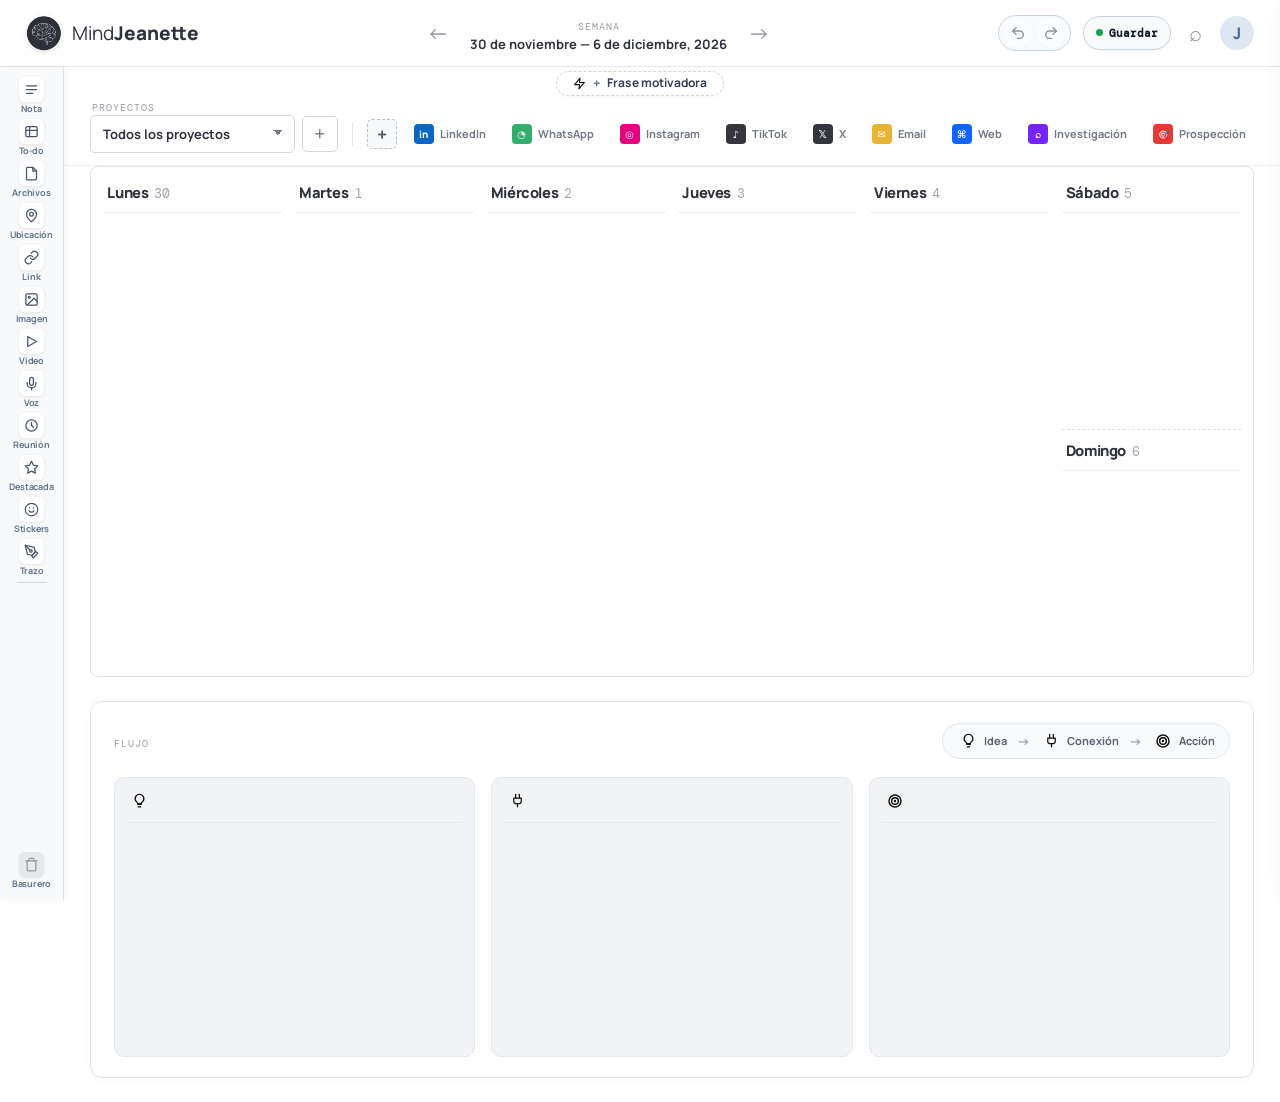
<file: index.html>
<!doctype html>
<html lang="es">
<head>
  <meta charset="UTF-8" />
  <meta name="viewport" content="width=device-width, initial-scale=1.0, maximum-scale=5.0" />
  <meta name="theme-color" content="#fbf8f1" />
  <title>MindJeanette · Agenda operativa</title>
  <link rel="icon" type="image/png" sizes="64x64" href="favicon-64.png?v=2" />
  <link rel="icon" type="image/png" sizes="32x32" href="favicon-32.png?v=2" />
  <link rel="apple-touch-icon" href="brand-icon.png?v=2" />
  <meta name="application-name" content="MindJeanette" />
  <meta name="apple-mobile-web-app-title" content="MindJeanette" />
  <meta name="apple-mobile-web-app-capable" content="yes" />
  <meta name="apple-mobile-web-app-status-bar-style" content="default" />
  <meta name="mindfer-domain" content="mindjeanette.app" />
  <link rel="preconnect" href="https://fonts.googleapis.com">
  <link rel="preconnect" href="https://fonts.gstatic.com" crossorigin>
  <link href="https://fonts.googleapis.com/css2?family=Bebas+Neue&family=Oswald:wght@700&family=DM+Mono:wght@400;500&family=Manrope:wght@400;500;600;700;800&family=Montserrat:wght@600;700;800;900&display=swap" rel="stylesheet">
  <link rel="stylesheet" href="styles.css?v=8.7" />
  <style>
    .linkedin, .color-linkedin { background: #0A66C2; color: #fff; }
    .completed h3 { text-decoration: none !important; }
    /* Contraste consistente dentro de las tarjetas. */
    .color-linkedin, .color-web, .color-research, .color-tiktok { color: #fff; }
    .color-linkedin p, .color-web p, .color-research p, .color-tiktok p { color: rgba(255,255,255,.9); }
    .color-linkedin .tag, .color-linkedin .status, .color-web .tag, .color-web .status, .color-research .tag, .color-research .status, .color-tiktok .tag, .color-tiktok .status { color: #111; background: #fff; }
    .color-whatsapp, .color-email, .color-instagram, .color-sales, .color-neutral { color: #111; }
    .color-whatsapp p, .color-email p, .color-instagram p, .color-sales p, .color-neutral p { color: rgba(17,17,17,.82); }
    .color-whatsapp .tag, .color-email .tag, .color-instagram .tag, .color-sales .tag, .color-neutral .tag, .color-whatsapp .status, .color-email .status, .color-instagram .status, .color-sales .status, .color-neutral .status { color: #111; background: rgba(255,255,255,.82); }
    /* Ocultar badge superior derecho, status y tema en las tarjetas comprimidas */
    .card-amount, .card-footer .tag, .card-footer .status { display: none !important; }
    .card-footer { display: none !important; }
    /* Reuniones: sin casilla de verificación */
    .type-meeting .check { display: none !important; }
    .card-inline-link:hover { opacity: 1 !important; }
    .card-stage-pill { position: absolute; top: 6px; right: 7px; font-size: 11px; line-height: 1; display: inline-flex; align-items: center; z-index: 2; }

    /* Tarjetas elegantes: bordes redondeados, texto centrado y sin espacio sobrante abajo */
    .task-card:not(.link-bookmark-card):not(.image-only) {
      border-radius: 10px !important;
      overflow: hidden !important;
    }
    .task-card:not(.link-bookmark-card):not(.type-todo-table):not(.type-contact):not(.type-video) .card-copy {
      padding: 12px 14px !important;
      display: flex !important;
      flex-direction: column !important;
      align-items: center !important;
      justify-content: center !important;
      text-align: center !important;
      position: relative !important;
    }
    .task-card:not(.link-bookmark-card):not(.type-todo-table):not(.type-contact):not(.type-video) .task-top {
      display: flex !important;
      justify-content: center !important;
      align-items: center !important;
      width: 100% !important;
      text-align: center !important;
    }
    .task-card:not(.link-bookmark-card):not(.type-todo-table):not(.type-contact):not(.type-video) h3 {
      margin: 0 !important;
      font-size: 13px !important;
      line-height: 1.25 !important;
      font-weight: 800 !important;
      text-align: center !important;
      width: 100% !important;
    }
    .task-card:not(.link-bookmark-card):not(.type-todo-table):not(.type-contact):not(.type-video) p {
      font-size: 11px !important;
      line-height: 1.35 !important;
      margin: 4px 0 0 !important;
      text-align: center !important;
      width: 100% !important;
      display: -webkit-box !important;
      -webkit-line-clamp: 2 !important;
      -webkit-box-orient: vertical !important;
      overflow: hidden !important;
      text-overflow: ellipsis !important;
    }

    /* Panel de Detalle Limpio y Rediseñado */
    .detail-header-identity {
      display: flex;
      align-items: center;
      gap: 14px;
      margin-bottom: 14px;
    }
    .detail-avatar {
      width: 58px;
      height: 58px;
      border-radius: 50%;
      object-fit: cover;
      border: 2px solid #e2e8f0;
      box-shadow: 0 2px 6px rgba(0,0,0,0.08);
      flex-shrink: 0;
    }
    .detail-identity-text {
      flex: 1;
      min-width: 0;
    }
    .detail-identity-top {
      display: flex;
      align-items: center;
      justify-content: space-between;
      gap: 10px;
    }
    .detail-title {
      margin: 0;
      font-size: 18px;
      font-weight: 800;
      color: #0f172a;
      letter-spacing: -0.4px;
      line-height: 1.25;
      word-break: break-word;
      flex: 1;
      min-width: 0;
    }
    .detail-header-actions {
      display: inline-flex;
      align-items: center;
      gap: 6px;
      flex-shrink: 0;
    }
    .detail-header-stage-group {
      display: inline-flex;
      align-items: center;
      gap: 4px;
      background: #f1f5f9;
      padding: 3px 5px;
      border-radius: 8px;
    }
    .detail-stage-btn-mini {
      width: 26px;
      height: 26px;
      border-radius: 6px;
      border: 1px solid transparent;
      background: transparent;
      display: grid;
      place-items: center;
      cursor: pointer;
      color: #64748b;
      transition: all .15s ease;
      padding: 0;
    }
    .detail-stage-btn-mini svg {
      width: 15px;
      height: 15px;
      display: block;
    }
    .detail-stage-btn-mini:hover {
      background: #ffffff;
      color: #0f172a;
      box-shadow: 0 1px 3px rgba(0,0,0,0.08);
    }
    .detail-stage-btn-mini.active[data-stage="idea"] {
      background: #fef3c7 !important;
      border-color: #f59e0b !important;
      color: #b45309 !important;
      box-shadow: 0 1px 4px rgba(245,158,11,0.25) !important;
    }
    .detail-stage-btn-mini.active[data-stage="conexion"] {
      background: #e0f2fe !important;
      border-color: #0284c7 !important;
      color: #0369a1 !important;
      box-shadow: 0 1px 4px rgba(2,132,199,0.25) !important;
    }
    .detail-stage-btn-mini.active[data-stage="accion"] {
      background: #fee2e2 !important;
      border-color: #ef4444 !important;
      color: #b91c1c !important;
      box-shadow: 0 1px 4px rgba(239,68,68,0.25) !important;
    }
    .detail-header-sep {
      display: inline-block;
      width: 1px;
      height: 18px;
      background: #cbd5e1;
      margin: 0 2px;
    }
    .detail-edit-pencil {
      border: none;
      background: transparent;
      color: #111111;
      padding: 2px;
      height: 24px;
      width: 24px;
      cursor: pointer;
      display: inline-flex;
      align-items: center;
      justify-content: center;
      flex-shrink: 0;
      opacity: 0.7;
      border-radius: 4px;
      transition: all .15s ease;
    }
    .detail-edit-pencil:hover {
      background: #f1f5f9;
      color: #111111;
      opacity: 1;
    }
    .detail-subtitle {
      font-size: 12px;
      color: #64748b;
      font-weight: 600;
      margin-top: 3px;
      line-height: 1.35;
      word-break: break-word;
    }

    /* Barra de metadatos unificada: Registro | Proyecto | Tema | DDMMAA | 00:00 */
    .detail-meta-bar {
      display: flex;
      flex-wrap: wrap;
      align-items: center;
      gap: 6px;
      padding: 9px 12px;
      background: #f8fafc;
      border: 1px solid #e2e8f0;
      border-radius: 8px;
      margin-bottom: 16px;
      font-size: 11px;
      font-weight: 700;
      color: #334155;
    }
    .detail-meta-pill {
      display: inline-flex;
      align-items: center;
      gap: 4px;
      padding: 2px 7px;
      background: #ffffff;
      border: 1px solid #cbd5e1;
      border-radius: 6px;
      color: #1e293b;
    }
    .detail-meta-pill.pill-reg {
      background: #eff6ff;
      border-color: #bfdbfe;
      color: #1d4ed8;
      text-transform: uppercase;
      font-size: 10px;
      letter-spacing: 0.3px;
    }
    .detail-meta-pill.pill-time {
      font-family: "DM Mono", monospace;
      color: #475569;
    }
    .detail-meta-sep {
      color: #94a3b8;
      font-weight: 400;
    }

    /* Selector de Flujo Operativo: Solo los 3 iconos seleccionables */
    .detail-stage-box {
      margin: 16px 0;
      padding: 12px 14px;
      background: #f8fafc;
      border: 1px solid #e2e8f0;
      border-radius: 10px;
    }
    .detail-stage-head {
      display: flex;
      justify-content: space-between;
      align-items: center;
      margin-bottom: 10px;
    }
    .detail-stage-head span {
      font-size: 10px;
      font-family: 'DM Mono', monospace;
      font-weight: 700;
      color: #64748b;
      text-transform: uppercase;
      letter-spacing: 0.5px;
    }
    .detail-stage-current {
      font-size: 11px !important;
      font-weight: 800 !important;
      color: #0f172a !important;
    }
    .detail-stage-icons {
      display: flex;
      align-items: center;
      justify-content: center;
      gap: 16px;
      padding: 4px 0;
    }
    .detail-stage-icon-btn {
      width: 44px;
      height: 44px;
      border-radius: 10px;
      border: 1px solid #cbd5e1;
      background: #ffffff;
      font-size: 20px;
      display: grid;
      place-items: center;
      cursor: pointer;
      transition: all .15s ease;
      box-shadow: 0 1px 3px rgba(0,0,0,0.05);
    }
    .detail-stage-icon-btn:hover {
      transform: translateY(-2px);
      box-shadow: 0 4px 8px rgba(0,0,0,0.1);
      border-color: #94a3b8;
    }
    .detail-stage-icon-btn.active[data-stage="idea"] {
      background: #fef3c7 !important;
      border-color: #f59e0b !important;
      box-shadow: 0 2px 8px rgba(245,158,11,0.3) !important;
      transform: scale(1.06);
    }
    .detail-stage-icon-btn.active[data-stage="conexion"] {
      background: #e0f2fe !important;
      border-color: #0284c7 !important;
      box-shadow: 0 2px 8px rgba(2,132,199,0.3) !important;
      transform: scale(1.06);
    }
    .detail-stage-icon-btn.active[data-stage="accion"] {
      background: #fee2e2 !important;
      border-color: #ef4444 !important;
      box-shadow: 0 2px 8px rgba(239,68,68,0.3) !important;
      transform: scale(1.06);
    }

    /* Botón / Píldora de Enlace limpia */
    .detail-link-btn {
      display: inline-flex;
      align-items: center;
      gap: 7px;
      padding: 9px 14px;
      background: #eff6ff;
      border: 1px solid #bfdbfe;
      color: #1d4ed8;
      border-radius: 8px;
      font-size: 12px;
      font-weight: 700;
      text-decoration: none;
      word-break: break-all;
      transition: all .15s;
    }
    .detail-link-btn:hover {
      background: #dbeafe;
      border-color: #93c5fd;
    }

    /* Sección de pensamientos y notas privadas */
    .detail-thoughts-box {
      margin: 16px 0;
      display: flex;
      flex-direction: column;
      gap: 6px;
    }
    .detail-thoughts-head {
      display: flex;
      justify-content: space-between;
      align-items: center;
    }
    .detail-thoughts-head label {
      font-size: 11px;
      font-weight: 800;
      color: #334155;
      text-transform: uppercase;
      letter-spacing: 0.4px;
      display: flex;
      align-items: center;
      gap: 5px;
    }
    .detail-thoughts-head small {
      font-size: 10px;
      color: #94a3b8;
    }
    .detail-thoughts-textarea {
      width: 100%;
      box-sizing: border-box;
      min-height: 105px;
      border: 1px solid #cbd5e1;
      border-radius: 8px;
      padding: 10px 12px;
      font-family: "Manrope", system-ui, sans-serif;
      font-size: 13px;
      line-height: 1.5;
      color: #0f172a;
      background: #f8fafc;
      resize: vertical;
      outline: none;
      transition: border-color .15s, background .15s;
    }
    .detail-thoughts-textarea:focus {
      background: #ffffff;
      border-color: #3b82f6;
      box-shadow: 0 0 0 2px rgba(59,130,246,0.15);
    }

    /* Botón eliminar al pie */
    .detail-delete-btn {
      margin-top: 20px;
      width: 100%;
      padding: 9px 14px;
      background: #fef2f2;
      border: 1px solid #fecaca;
      border-radius: 8px;
      color: #dc2626;
      font-size: 12px;
      font-weight: 700;
      cursor: pointer;
      display: inline-flex;
      align-items: center;
      justify-content: center;
      gap: 6px;
      transition: background .15s;
    }
    .detail-delete-btn:hover {
      background: #fee2e2;
    }

    /* Tarjeta compacta de Contacto estilo Milanote (horizontal) */
    .task-card.type-contact, .contact-card {
      width: 100% !important;
      background: #202226 !important;
      color: #fff !important;
      border: 1px solid rgba(255, 255, 255, 0.08) !important;
      border-radius: 8px !important;
      padding: 9px 12px !important;
      display: flex !important;
      align-items: center !important;
      gap: 12px !important;
      box-shadow: 0 2px 8px rgba(0,0,0,0.18) !important;
      cursor: pointer !important;
      transition: transform .18s ease, box-shadow .18s ease, background .18s ease !important;
      position: relative !important;
      overflow: hidden !important;
      box-sizing: border-box !important;
    }
    .contact-card:hover {
      background: #272a30 !important;
      transform: translateY(-2px) !important;
      box-shadow: 0 6px 16px rgba(0,0,0,0.28) !important;
      border-color: rgba(255, 255, 255, 0.16) !important;
    }
    .contact-squircle {
      width: 40px !important;
      height: 40px !important;
      min-width: 40px !important;
      border-radius: 12px !important;
      display: flex !important;
      align-items: center !important;
      justify-content: center !important;
      overflow: hidden !important;
      font-size: 19px !important;
      flex-shrink: 0 !important;
      background: #c084fc !important;
      color: #1e1b4b !important;
      box-shadow: 0 2px 6px rgba(0,0,0,0.2) !important;
    }
    .contact-squircle img {
      width: 100% !important;
      height: 100% !important;
      object-fit: cover !important;
    }
    .contact-details {
      display: flex !important;
      flex-direction: column !important;
      gap: 2px !important;
      min-width: 0 !important;
      flex: 1 !important;
    }
    .contact-name {
      font-size: 13px !important;
      font-weight: 800 !important;
      color: #ffffff !important;
      line-height: 1.25 !important;
      white-space: nowrap !important;
      overflow: hidden !important;
      text-overflow: ellipsis !important;
    }
    .contact-sub {
      font-size: 11px !important;
      color: #94a3b8 !important;
      line-height: 1.2 !important;
      white-space: nowrap !important;
      overflow: hidden !important;
      text-overflow: ellipsis !important;
    }
    .contact-del-btn {
      position: absolute !important;
      top: 4px !important;
      right: 4px !important;
      width: 18px !important;
      height: 18px !important;
      border-radius: 50% !important;
      background: rgba(0,0,0,.6) !important;
      color: #fff !important;
      border: 0 !important;
      padding: 0 !important;
      display: none !important;
      place-items: center !important;
      font-size: 12px !important;
      line-height: 1 !important;
      cursor: pointer !important;
      z-index: 5 !important;
    }
    .contact-card:hover .contact-del-btn {
      display: grid !important;
    }
    .contact-del-btn:hover {
      background: #dc2626 !important;
    }
    .color-linkedin .tag, .color-linkedin .status, .color-web .tag, .color-web .status, .color-research .tag, .color-research .status, .color-tiktok .tag, .color-tiktok .status { color: #fff; background: transparent; }
    .color-whatsapp .tag, .color-email .tag, .color-instagram .tag, .color-sales .tag, .color-neutral .tag, .color-whatsapp .status, .color-email .status, .color-instagram .status, .color-sales .status, .color-neutral .status { color: #111; background: transparent; }
    .color-linkedin .check, .color-web .check, .color-research .check, .color-tiktok .check, .color-x .check { border-color: #fff; background: transparent; }
    .color-linkedin .check:checked, .color-web .check:checked, .color-research .check:checked, .color-tiktok .check:checked, .color-x .check:checked { background: #fff; }
    .color-linkedin .check:checked:after, .color-web .check:checked:after, .color-research .check:checked:after, .color-tiktok .check:checked:after, .color-x .check:checked:after { color: #111; }
    .color-sales, .color-sales p, .color-sales .tag, .color-sales .status, .color-sales .card-amount { color: #fff !important; }
    .color-x { background: #1f242d !important; color: #fff !important; }
    .color-x p, .color-x .status { color: rgba(255,255,255,.88) !important; }
    .color-x .tag { background: rgba(255,255,255,.18) !important; color: #fff !important; }
    .completed h3, .completed p, .completed .tag, .completed .status, .completed .card-amount { color: inherit !important; opacity: 1 !important; }
    .task-schedule{display:block;margin-top:5px;font:700 10px/1.2 "DM Mono",monospace;letter-spacing:.02em;color:inherit;opacity:.92}
    .capture-dialog, .task-dialog, #projectDialog {
      width: min(440px, 92vw) !important;
      border: 0 !important;
      border-radius: 12px !important;
      padding: 0 !important;
      background: #fff !important;
      box-shadow: 0 16px 50px rgba(33,38,48,.24) !important;
      overflow-y: auto !important;
      overflow-x: hidden !important;
      max-height: min(680px, 92vh) !important;
      max-height: min(680px, 92dvh) !important;
    }
    .capture-dialog::backdrop, .task-dialog::backdrop, #projectDialog::backdrop {
      background: rgba(27,31,38,.24) !important;
      backdrop-filter: blur(2px) !important;
    }
    .capture-dialog form, .task-dialog form, #projectDialog form {
      padding: 16px 20px !important;
      box-sizing: border-box !important;
    }
    .task-dialog-head {
      display: flex !important;
      justify-content: space-between !important;
      align-items: center !important;
      margin-bottom: 12px !important;
    }
    .task-dialog-head h2 {
      margin: 0 !important;
      font-size: 17px !important;
      font-weight: 800 !important;
      letter-spacing: -.4px !important;
      color: #1a1e24 !important;
    }
    .dialog-close {
      border: 0 !important;
      background: transparent !important;
      font-size: 20px !important;
      color: #8a8f98 !important;
      line-height: 1 !important;
      cursor: pointer !important;
      padding: 2px 4px !important;
    }
    .dialog-close:hover { color: #111 !important; }
    .capture-field {
      display: block !important;
      margin: 0 0 10px !important;
      font-size: 11px !important;
      font-weight: 700 !important;
      color: #444b54 !important;
    }
    .capture-field input, .capture-field textarea, .capture-field select {
      display: block !important;
      width: 100% !important;
      margin-top: 4px !important;
      border: 1px solid #d5d9dd !important;
      border-radius: 6px !important;
      padding: 7px 9px !important;
      font: 12px Manrope,sans-serif !important;
      outline: 0 !important;
      background: #fff !important;
      box-sizing: border-box !important;
    }
    .capture-field textarea {
      min-height: 56px !important;
      resize: vertical !important;
    }
    .capture-field input:focus, .capture-field textarea:focus, .capture-field select:focus {
      border-color: #6178ec !important;
      box-shadow: 0 0 0 2px rgba(97,120,236,.14) !important;
    }
    .task-dialog-actions {
      display: flex !important;
      justify-content: flex-end !important;
      gap: 8px !important;
      margin-top: 12px !important;
      padding-top: 10px !important;
      border-top: 1px solid #edf0f2 !important;
    }
    .task-dialog-actions button {
      border: 0 !important;
      border-radius: 6px !important;
      padding: 7px 13px !important;
      font-size: 12px !important;
      font-weight: 700 !important;
      background: #eef0f1 !important;
      color: #626a73 !important;
      cursor: pointer !important;
    }
    .task-dialog-actions button[value="default"], .task-dialog-actions button[type="submit"], .task-dialog-actions #createTask, .task-dialog-actions #saveProject {
      background: #6178ec !important;
      color: #fff !important;
    }
    .task-field{display:block;font-size:11px;font-weight:700}.task-field span{float:right;color:#969ba3;font:10px "DM Mono",monospace;font-weight:400}.task-field input{display:block;width:100%;margin-top:5px;border:1px solid #dadddf;border-radius:6px;padding:8px 10px;font-size:13px;outline:none}.task-field input:focus{border-color:#6178ec;box-shadow:0 0 0 2px rgba(97,120,236,.12)}.color-row{margin:12px 0}.color-field{font-size:11px;font-weight:700}.color-field input{display:block;width:100%;height:34px;margin-top:5px;padding:2px;border:1px solid #dadddf;border-radius:6px;background:#fff}.icon-picker>span{display:block;font-size:11px;font-weight:700;margin-bottom:6px}.icon-grid{display:grid;grid-template-columns:repeat(7,1fr);gap:5px}.icon-choice{height:30px;border:1px solid #e1e4e6;border-radius:6px;background:#fff;color:#555d67;font-size:13px;font-weight:700}.icon-choice:hover,.icon-choice.selected{border-color:#6178ec;background:#eef0ff;color:#5269df}.task-preview{margin-top:14px;padding:10px;border:1px solid #e1e4e6;border-radius:6px;background:#fff;color:#737982;display:flex;gap:8px;align-items:center;font-size:12px}.task-preview span{width:22px;height:22px;border-radius:4px;display:grid;place-items:center;background:#0A66C2;color:#fff;font-size:13px}
  </style>
  <style>
    /* Barra de herramientas lateral fija: compacta, limpia y ajuntada */
    .maker-strip{position:fixed;left:0;top:76px;bottom:0;width:72px;padding:8px 4px 10px;background:#f8f9fa;border-right:1px solid #dfe2e4;box-shadow:2px 0 8px rgba(0,0,0,.04);display:flex;flex-direction:column;align-items:center;gap:2px;z-index:100;box-sizing:border-box;overflow-y:auto;scrollbar-width:none}
    .maker-strip::-webkit-scrollbar{display:none}
    .maker-tool,.trash-tool{width:58px;height:auto;min-height:36px;border:0;border-radius:6px;background:transparent;color:#68717b;display:flex;flex-direction:column;align-items:center;justify-content:center;gap:2px;padding:2px 0;font-size:0;cursor:pointer;transition:all .15s}
    .maker-tool b,.trash-tool b{width:25px;height:25px;border-radius:6px;background:#fff;box-shadow:0 1px 3px rgba(38,46,55,.10);display:grid;place-items:center;font-size:13px;font-weight:600;color:#475569;transition:all .15s}
    .maker-tool span,.trash-tool span{display:block;font-size:9px;font-weight:700;line-height:1;color:#64748b;letter-spacing:-0.2px}
    .maker-tool:hover b{color:#4f46e5;background:#f0f4ff;box-shadow:0 2px 6px rgba(79,70,229,.22)}
    .maker-tool:hover{background:#f1f5f9}
    .tool-separator{width:30px;border-top:1px solid #d8dce0;margin:3px 0 auto}
    .trash-tool{margin-top:auto}
    .trash-tool b{background:#e6e8ea;color:#9299a0}
    .trash-tool.drag-over b{background:#ef5361;color:#fff}
    .trash-tool.drag-over span{color:#d93c4a}

    /* Stickers flotantes transparentes y decoración sin columnas */
    .floating-note.floating-sticker{background:transparent!important;border:none!important;box-shadow:none!important;padding:0!important;min-height:40px!important}
    .floating-sticker .sticker-img{width:100%!important;height:100%!important;object-fit:contain!important;pointer-events:none!important;filter:drop-shadow(0 4px 12px rgba(0,0,0,0.22))!important;display:block!important}
    .floating-sticker .floating-move,.floating-sticker .floating-del{background:rgba(0,0,0,0.65)!important;color:#fff!important;border-radius:50%!important;width:22px!important;height:22px!important;display:none!important;place-items:center!important;padding:0!important;font-size:13px!important;line-height:1!important;box-shadow:0 2px 5px rgba(0,0,0,0.3)!important}
    .floating-sticker:hover .floating-move,.floating-sticker:hover .floating-del{display:grid!important}
    .floating-sticker .floating-move{left:4px!important;top:4px!important}
    .floating-sticker .floating-del{right:4px!important;top:4px!important}
    .floating-sticker .floating-del:hover{background:#dc2626!important}
    .floating-sticker .floating-move:hover{background:#4f46e5!important}
    .floating-sticker:hover .resize-handle{display:block!important;border-color:#4f46e5!important;background:#fff!important}

    /* Archivos flotantes estilo Milanote con doblez superior derecho (dog-ear) */
    .floating-note.floating-file,
    .floating-note.floating-link{
      background: transparent !important;
      border: none !important;
      box-shadow: none !important;
      padding: 4px 6px !important;
      width: fit-content !important;
      min-width: 80px !important;
      max-width: 152px !important;
      min-height: 70px !important;
      display: flex !important;
      flex-direction: column !important;
      align-items: center !important;
      text-align: center !important;
      user-select: none !important;
      cursor: grab !important;
    }
    .floating-note.floating-file:active,
    .floating-note.floating-link:active{
      cursor: grabbing !important;
    }
    .floating-file-inner{
      display: flex;
      flex-direction: column;
      align-items: center;
      gap: 6px;
      width: 100%;
    }
    .file-doc-paper{
      position: relative;
      width: 40px !important;
      height: 50px !important;
      background: #ffffff;
      border: 1px solid #dcdfe4;
      border-radius: 4px 11px 4px 4px;
      box-shadow: 0 3px 10px rgba(0,0,0,0.07), 0 1px 2px rgba(0,0,0,0.04);
      display: flex;
      align-items: center;
      justify-content: center;
      transition: transform .15s ease, box-shadow .15s ease;
    }
    .floating-file:hover .file-doc-paper{
      transform: translateY(-2px);
      box-shadow: 0 6px 16px rgba(0,0,0,0.12), 0 2px 4px rgba(0,0,0,0.06);
    }
    .file-doc-fold{
      position: absolute;
      top: -1px;
      right: -1px;
      width: 10px;
      height: 10px;
      background: #f1f5f9;
      border-bottom-left-radius: 3px;
      border-left: 1px solid #cbd5e1;
      border-bottom: 1px solid #cbd5e1;
      box-shadow: -1px 1px 2px rgba(0,0,0,0.05);
    }
    .file-doc-symbol{
      font-family: "Montserrat", "Manrope", system-ui, sans-serif;
      font-weight: 800;
      line-height: 1;
      user-select: none;
      display: flex;
      align-items: center;
      justify-content: center;
    }
    .file-doc-label{
      display: flex;
      flex-direction: column;
      align-items: center;
      width: max-content;
      max-width: 146px !important;
      text-align: center !important;
      padding: 0 2px;
    }
    .floating-note.floating-file .file-doc-name,
    .file-doc-name{
      font-family: "Manrope", system-ui, sans-serif !important;
      font-size: 8.5px !important;
      font-weight: 700 !important;
      color: #1e293b !important;
      line-height: 1.25 !important;
      text-align: center !important;
      max-width: 144px !important;
      white-space: nowrap !important;
      overflow: hidden !important;
      text-overflow: ellipsis !important;
      display: block !important;
    }
    .floating-note.floating-file .file-doc-meta,
    .file-doc-meta{
      font-family: "DM Mono", monospace !important;
      font-size: 7px !important;
      font-weight: 600 !important;
      color: #94a3b8 !important;
      margin-top: 1px !important;
      text-align: center !important;
      max-width: 144px !important;
      white-space: nowrap !important;
      overflow: hidden !important;
      text-overflow: ellipsis !important;
      display: block !important;
    }

    /* Ubicaciones flotantes estilo Milanote con icono de mapa y pin */
    .floating-note.floating-location{
      background: transparent !important;
      border: none !important;
      box-shadow: none !important;
      padding: 4px 6px !important;
      width: fit-content !important;
      min-width: 80px !important;
      max-width: 152px !important;
      min-height: 70px !important;
      display: flex !important;
      flex-direction: column !important;
      align-items: center !important;
      text-align: center !important;
      user-select: none !important;
      cursor: grab !important;
    }
    .floating-note.floating-location:active{
      cursor: grabbing !important;
    }
    .floating-location-inner{
      display: flex;
      flex-direction: column;
      align-items: center;
      gap: 6px;
      width: 100%;
    }
    .location-map-graphic{
      position: relative;
      width: 50px !important;
      height: 50px !important;
      background: #ffffff;
      border: 1px solid rgba(0,0,0,.08);
      border-radius: 14px;
      box-shadow: 0 3px 10px rgba(0,0,0,0.07);
      display: flex;
      align-items: center;
      justify-content: center;
      padding: 6px;
      box-sizing: border-box;
      transition: transform .18s ease, box-shadow .18s ease;
    }
    .floating-location:hover .location-map-graphic{
      transform: scale(1.05);
      box-shadow: 0 6px 16px rgba(0,0,0,0.12);
    }
    .location-map-img{
      width: 100%;
      height: 100%;
      object-fit: contain;
      pointer-events: none;
      display: block;
    }
    .location-label{
      display: flex;
      flex-direction: column;
      align-items: center;
      width: max-content;
      max-width: 146px !important;
      text-align: center !important;
      padding: 0 2px;
    }
    .floating-note.floating-location .location-title,
    .location-title{
      font-family: "Manrope", system-ui, sans-serif !important;
      font-size: 8.5px !important;
      font-weight: 700 !important;
      color: #1e293b !important;
      line-height: 1.25 !important;
      text-align: center !important;
      max-width: 144px !important;
      white-space: nowrap !important;
      overflow: hidden !important;
      text-overflow: ellipsis !important;
      display: block !important;
    }
    .floating-note.floating-location .location-address,
    .location-address{
      font-size: 7px !important;
      font-weight: 600 !important;
      color: #94a3b8 !important;
      font-family: "DM Mono", monospace !important;
      margin-top: 1px !important;
      text-align: center !important;
      max-width: 144px !important;
      white-space: nowrap !important;
      overflow: hidden !important;
      text-overflow: ellipsis !important;
      display: block !important;
    }

    /* Ocultar botones de "x" y lápices en tarjetas/notas: eliminación exclusivamente por papelera y edición por doble clic */
    .floating-del,
    .floating-edit,
    .image-del-btn,
    .link-del-btn,
    .contact-del-btn,
    .card-del-btn,
    .floating-move {
      display: none !important;
    }

    /* Cabecera superior fija: Topbar, Proyectos y Temas se mantienen siempre congelados en la parte superior */
    .sticky-header{position:sticky;top:0;z-index:100!important;background:#fff;margin:0 -34px;padding:0 34px 6px;border-bottom:1px solid #eef0f2}
    .sticky-header .topbar{margin:0 -34px;padding:0 34px}
    .header-controls-row{margin-left:72px;padding:13px 0 6px;display:flex;align-items:center;gap:14px;overflow-x:auto;scrollbar-width:none}
    .header-controls-row::-webkit-scrollbar{display:none}
    .header-controls-row .project-picker{flex-shrink:0;display:flex;align-items:center;gap:7px;position:relative}
    .header-controls-row .controls-divider{width:1px;height:24px;background:#e2e8f0;flex-shrink:0}
    .header-controls-row .channels{margin-left:0;padding:0;display:flex;align-items:center;gap:8px;flex-shrink:0;min-width:0;scrollbar-width:none}
    .header-controls-row .channels::-webkit-scrollbar{display:none}
    .new-channel-trigger, .del-channel-trigger{border:1px dashed #b8bec6;border-radius:5px;background:#f8f9fb;width:30px;height:30px;min-width:30px;padding:0;display:grid;place-items:center;color:#4f5763;cursor:pointer;transition:all .15s;flex-shrink:0}
    .new-channel-trigger:hover{background:#eef2fd;border-color:#6178ec;color:#6178ec}
    .del-channel-trigger:hover{background:#fee2e2;border-color:#ef4444;color:#dc2626}
    .new-channel-trigger .add-icon, .del-channel-trigger .del-icon{background:transparent;color:inherit;font-size:18px;font-weight:700;width:auto;height:auto;display:grid;place-items:center;line-height:1}
    .channel{cursor:default;user-select:none}
    .channel:hover{background:transparent!important;box-shadow:none!important}
    .detail-panel{z-index:120!important}
    .overlay{z-index:115!important}
    
    /* Cuadrícula amplia y espaciosa: flujo natural sin compresión */
    /* Cuadrícula semanal: 6 columnas con ancho 100% idéntico y unificado para todos los días (Lunes a Viernes y Fin de semana) */
    .week-board{margin-left:var(--sidebar-w,72px);display:grid;grid-template-columns:repeat(6,minmax(0,1fr));gap:clamp(6px,1vw,14px);min-height:380px;padding:clamp(8px,1.2vw,16px) clamp(6px,1vw,14px);background:#fff;border:1px solid #e1e4e6;border-radius:8px;overflow-x:visible;align-items:stretch}
    .day-column{min-width:0;min-height:280px;display:flex;flex-direction:column}
    .day-header{display:flex;justify-content:space-between;align-items:baseline;padding:0 4px 10px;border-bottom:1px solid #eef0f2;margin-bottom:10px}
    .day-header h2{margin:0;font-size:16px;font-weight:800;letter-spacing:-.4px;display:flex;align-items:baseline;gap:6px}
    .day-number{font-size:14px;font-weight:600;color:#8a9199}
    .day-count{font:10px "DM Mono",monospace;color:#9ba0a6;background:#f3f4f6;padding:2px 7px;border-radius:10px}
    .task-list{min-height:180px;display:flex;flex-direction:column;gap:10px;flex:1}
    .task-card{flex-shrink:0}

    /* Columna combinada de fin de semana: Sábado crece con su contenido y Domingo se posiciona limpio debajo */
    .weekend-column{display:flex;flex-direction:column;gap:12px;min-height:280px}
    .weekend-section.saturday{flex:none;display:flex;flex-direction:column}
    .weekend-section.sunday{flex:1;min-height:100px;display:flex;flex-direction:column;border-top:1px dashed #dbe0e4;padding-top:12px}
    .weekend-section .task-list{min-height:80px;flex:1}

    /* Indicador y cursor: solo las notas abren el panel desplegable */
    .task-card.is-desplegable{cursor:pointer}
    .task-card:not(.is-desplegable){cursor:grab}
    .task-card.type-todo-table{cursor:default}
    .task-card.type-todo-table .todo-table-header{cursor:grab}
    .task-card.type-todo-table .todo-table-header:active{cursor:grabbing}
    .todo-table-grip{
      cursor:grab;
      color:rgba(255,255,255,0.45);
      font-size:15px;
      line-height:1;
      padding:0 4px 0 0;
      user-select:none;
      -webkit-user-select:none;
      display:flex;
      align-items:center;
      transition:color .15s;
    }
    .todo-table-grip:hover{color:#fff}
    .todo-table-grip:active{cursor:grabbing}
    .desplegable-badge{font-size:11px;color:rgba(24,28,34,.45);margin-left:auto;line-height:1;font-weight:700}
    .color-neutral .desplegable-badge,.color-instagram .desplegable-badge,.color-web .desplegable-badge,.color-research .desplegable-badge{color:rgba(255,255,255,.65)}

    /* Barra de clasificación en la nota de la semana (Idea 💡, Conexión 🔌, Acción 🎯) */
    .note-stage-bar{display:inline-flex;align-items:center;gap:3px;margin-left:auto;background:rgba(255,255,255,.75);padding:2px 4px;border-radius:4px}
    .note-stage-opt{border:0;background:transparent;padding:1px 3px;font-size:11px;cursor:pointer;opacity:.45;border-radius:3px;transition:all .12s;line-height:1;display:grid;place-items:center}
    .note-stage-opt:hover{opacity:.9;background:rgba(0,0,0,.08)}
    .note-stage-opt.active{opacity:1;background:#fff;box-shadow:0 1px 3px rgba(0,0,0,.18)}

    /* Flujo Operativo estilo Trello: Ideas, Conexiones, Acciones */
    .pipeline-section{
      margin-left:72px;
      margin-top:24px;
      padding:22px 24px 26px;
      background:#ffffff;
      border:1px solid #e1e4e6;
      border-radius:12px;
      box-shadow: 0 2px 8px rgba(0,0,0,0.03);
    }
    .pipeline-header{
      display:flex;
      justify-content:space-between;
      align-items:center;
      margin-bottom:18px;
      flex-wrap:wrap;
      gap:12px;
    }
    .pipeline-title-wrap h2{
      margin:3px 0 0;
      font-size:18px;
      font-weight:800;
      letter-spacing:-.4px;
      color:#1e293b;
    }
    .pipeline-legend{
      display:flex;
      align-items:center;
      gap:10px;
      font-size:11px;
      font-weight:700;
      color:#5a626d;
      background:#f8fafc;
      padding:6px 14px;
      border-radius:20px;
      border:1px solid #e2e8f0;
    }
    .pipeline-legend-item{display:flex;align-items:center;gap:5px}
    .pipeline-legend-arrow{color:#94a3b8;font-size:13px}
    .stage-ico{display:inline-flex;align-items:center;justify-content:center;width:22px;height:22px;border-radius:4px;font-style:normal;line-height:1;color:#111111}
    .stage-ico.idea,.stage-ico.conexion,.stage-ico.accion{color:#111111}
    .target-ico{width:16px;height:16px;display:block;color:#111111}

    /* Columnas tipo Trello */
    .pipeline-board{
      display:grid;
      grid-template-columns:repeat(3,1fr);
      gap:18px;
      align-items:stretch;
    }
    .pipeline-col{
      background:#f1f3f5;
      border:1px solid #e2e8f0;
      border-radius:10px;
      padding:12px;
      min-height:280px;
      display:flex;
      flex-direction:column;
      transition:background .15s ease, border-color .15s ease;
    }
    .pipeline-col-head{
      display:flex;
      justify-content:space-between;
      align-items:center;
      padding:0 2px 10px;
      border-bottom:1px solid #e2e8f0;
      margin-bottom:10px;
    }
    .pipeline-col-head h3{
      margin:0;
      font-size:13px;
      font-weight:800;
      display:flex;
      align-items:center;
      gap:7px;
      color:#1e293b;
      letter-spacing:-0.2px;
    }
    .pipeline-count{
      font:10px "DM Mono",monospace;
      font-weight:700;
      background:#e2e8f0;
      color:#475569;
      padding:2px 7px;
      border-radius:10px;
    }
    .pipeline-add-btn{
      border:1px solid #cbd5e1;
      border-radius:6px;
      background:#ffffff;
      width:24px;
      height:24px;
      display:grid;
      place-items:center;
      font-size:15px;
      cursor:pointer;
      color:#475569;
      padding:0;
      line-height:1;
      transition:all .15s;
    }
    .pipeline-add-btn:hover{
      background:#3b82f6;
      color:#ffffff;
      border-color:#3b82f6;
    }

    /* Dropzone tipo Trello */
    .pipeline-dropzone{
      min-height:180px;
      display:flex;
      flex-direction:column;
      gap:8px;
      flex:1;
      padding:4px 0;
      border-radius:8px;
      transition:background .15s ease, outline .15s ease;
    }
    .pipeline-dropzone.drag-over{
      background:rgba(59, 130, 246, 0.08) !important;
      outline:2px dashed #3b82f6;
      outline-offset:-2px;
    }

    /* Tarjetas tipo Trello */
    .pipeline-card{
      background:#ffffff;
      border:1px solid #e2e8f0;
      border-radius:8px;
      padding:10px 12px;
      box-shadow:0 1px 3px rgba(0,0,0,0.06), 0 1px 2px rgba(0,0,0,0.04);
      display:flex;
      flex-direction:column;
      gap:6px;
      cursor:grab;
      user-select:none;
      transition:transform .15s ease, box-shadow .15s ease, border-color .15s ease, opacity .15s ease;
      position:relative;
    }
    .pipeline-card:hover{
      transform:translateY(-2px);
      box-shadow:0 4px 10px rgba(0,0,0,0.08);
      border-color:#cbd5e1;
    }
    .pipeline-card:active{
      cursor:grabbing;
    }
    .pipeline-card.is-dragging{
      opacity:0.35;
      transform:scale(0.98);
      border:2px dashed #94a3b8;
      box-shadow:none;
    }
    .pipeline-card-link-ico{
      font-size:11px;
      opacity:0.55;
      display:inline-flex;
      align-items:center;
    }
    .pipeline-card.has-linked-task:hover{
      border-color:#93c5fd;
    }

    /* Badge/Píldora superior de la tarjeta según columna */
    .pipeline-card-top{
      display:flex;
      align-items:center;
      justify-content:space-between;
      gap:6px;
    }
    .pipeline-card-badge{
      display:inline-flex;
      align-items:center;
      gap:5px;
      font-size:10px;
      font-weight:700;
      text-transform:uppercase;
      letter-spacing:0.4px;
      padding:2px 8px;
      border-radius:12px;
      line-height:1.2;
    }
    .pipeline-card.stage-idea .pipeline-card-badge{
      background:#fef3c7;
      color:#b45309;
      border:1px solid #fde68a;
    }
    .pipeline-card.stage-conexion .pipeline-card-badge{
      background:#e0f2fe;
      color:#0284c7;
      border:1px solid #bae6fd;
    }
    .pipeline-card.stage-accion .pipeline-card-badge{
      background:#fee2e2;
      color:#b91c1c;
      border:1px solid #fecaca;
    }

    .pipeline-card-del{
      border:none;
      background:transparent;
      color:#94a3b8;
      font-size:16px;
      cursor:pointer;
      padding:0;
      width:18px;
      height:18px;
      line-height:1;
      display:grid;
      place-items:center;
      border-radius:4px;
      opacity:0;
      transition:opacity .15s ease, color .15s ease, background .15s ease;
    }
    .pipeline-card:hover .pipeline-card-del{
      opacity:1;
    }
    .pipeline-card-del:hover{
      color:#ef4444;
      background:#fee2e2;
    }

    /* Título de la tarjeta editable */
    .pipeline-card-title{
      font-family:"Manrope", system-ui, sans-serif;
      font-size:13px;
      font-weight:600;
      color:#1e293b;
      line-height:1.4;
      word-break:break-word;
      outline:none;
      cursor:text;
      border-radius:4px;
      padding:2px 4px;
      margin:-2px -4px;
    }
    .pipeline-card-title:focus{
      background:#eff6ff;
      box-shadow:0 0 0 1.5px #3b82f6;
    }

    /* Indicador de soltar en dropzone (línea azul estilo Trello) */
    .pipeline-drop-indicator{
      height:3px;
      background:#3b82f6;
      border-radius:2px;
      box-shadow:0 0 6px rgba(59,130,246,0.5);
      margin:2px 0;
      pointer-events:none;
      transition:all .1s ease;
    }

    /* Footer de columna: botón "+ Añadir una tarjeta" estilo Trello */
    .pipeline-col-footer{
      margin-top:8px;
    }
    .pipeline-open-composer{
      width:100%;
      text-align:left;
      background:transparent;
      border:none;
      color:#64748b;
      font-family:"Manrope", system-ui, sans-serif;
      font-size:12px;
      font-weight:700;
      padding:7px 8px;
      border-radius:6px;
      cursor:pointer;
      display:flex;
      align-items:center;
      gap:6px;
      transition:background .15s, color .15s;
    }
    .pipeline-open-composer:hover{
      background:#e2e8f0;
      color:#1e293b;
    }

    /* Composer inline de tarjeta tipo Trello */
    .pipeline-composer{
      background:#ffffff;
      border:1px solid #cbd5e1;
      border-radius:8px;
      padding:8px;
      box-shadow:0 2px 8px rgba(0,0,0,0.08);
      display:flex;
      flex-direction:column;
      gap:8px;
      margin-top:4px;
    }
    .pipeline-composer-input{
      width:100%;
      box-sizing:border-box;
      border:1px solid #e2e8f0;
      border-radius:6px;
      padding:8px 10px;
      font-family:"Manrope", system-ui, sans-serif;
      font-size:13px;
      color:#1e293b;
      resize:none;
      outline:none;
      line-height:1.4;
      background:#f8fafc;
      transition:border-color .15s, background .15s;
    }
    .pipeline-composer-input:focus{
      background:#ffffff;
      border-color:#3b82f6;
      box-shadow:0 0 0 2px rgba(59,130,246,0.15);
    }
    .pipeline-composer-actions{
      display:flex;
      align-items:center;
      gap:6px;
    }
    .pipeline-btn-add{
      background:#3b82f6;
      color:#ffffff;
      border:none;
      border-radius:6px;
      padding:6px 12px;
      font-family:"Manrope", system-ui, sans-serif;
      font-size:12px;
      font-weight:700;
      cursor:pointer;
      transition:background .15s;
    }
    .pipeline-btn-add:hover{
      background:#2563eb;
    }
    .pipeline-btn-cancel{
      background:transparent;
      border:none;
      color:#64748b;
      font-size:16px;
      cursor:pointer;
      padding:4px 8px;
      border-radius:6px;
      display:grid;
      place-items:center;
      transition:background .15s, color .15s;
    }
    .pipeline-btn-cancel:hover{
      background:#f1f5f9;
      color:#1e293b;
    }

    /* Estilos para el constructor y tarjeta de tabla To-do estilo Milanote */
    .col-btn{border:1px solid #dadddf;border-radius:6px;background:#fff;padding:9px 4px;font-size:12px;font-weight:700;color:#555d67;cursor:pointer;transition:all .15s}
    .col-btn:hover,.col-btn.active{background:#6178ec;color:#fff;border-color:#6178ec;box-shadow:0 2px 6px rgba(97,120,236,.25)}
    .task-card.type-todo-table{
      background: rgba(0, 0, 0, 0.50) !important;
      backdrop-filter: blur(8px);
      -webkit-backdrop-filter: blur(8px);
      color: #fff !important;
      border: 1px solid rgba(255, 255, 255, 0.12);
      border-radius: 7px;
      overflow: visible;
      box-shadow: 0 4px 16px rgba(0,0,0,.22);
      padding: 0;
      position: relative;
      flex-shrink: 0;
      max-width: none;
      font-family: "Manrope", system-ui, sans-serif !important;
      transition: width .2s ease;
      z-index: 2 !important;
    }
    .task-card.type-todo-table.span-1{ width: 100% !important; z-index: 2 !important; }
    .task-card.type-todo-table.span-2{ width: calc(200% + 16px) !important; z-index: 2 !important; }
    .task-card.type-todo-table.span-3{ width: calc(300% + 32px) !important; z-index: 2 !important; }

    .task-card.type-todo-table:hover{ box-shadow: 0 6px 20px rgba(0,0,0,.30); }
    .task-card.type-todo-table .card-resize-handle{
      position: absolute; right: -4px; top: 0; bottom: 0; width: 12px; cursor: ew-resize; background: transparent; z-index: 10; border-right: 3px solid transparent; transition: all .15s;
    }
    .task-card.type-todo-table .card-resize-handle:hover,
    .task-card.type-todo-table .card-resize-handle:active{
      border-right-color: #6178ec; background: rgba(97,120,236,.25);
    }
    .todo-table-header{
      background: rgba(0, 0, 0, 0.50) !important;
      padding: 10px 10px 10px 12px;
      display: flex;
      justify-content: space-between;
      align-items: center;
      border-bottom: 1px solid rgba(255, 255, 255, 0.10);
      gap: 6px;
    }
    .todo-table-title-wrap{ flex: 1; overflow: hidden; }
    .todo-table-title{
      margin: 0;
      font-size: 13px;
      font-weight: 800;
      font-family: "Manrope", system-ui, sans-serif !important;
      color: #fff !important;
      letter-spacing: -.3px;
      display: inline-block;
      outline: none;
      padding: 2px 4px;
      border-radius: 3px;
      white-space: nowrap;
      overflow: hidden;
      text-overflow: ellipsis;
      max-width: 100%;
    }
    .todo-table-title:focus{ background: rgba(255,255,255,.15); box-shadow: 0 0 0 1px #6178ec; }
    .todo-table-header-actions{ display: flex; gap: 4px; align-items: center; flex-shrink: 0; }
    
    /* Selector de ancho para 1, 2 o 3 columnas (días) ultra-compacto */
    .todo-table-span-picker{
      display: inline-flex;
      background: rgba(255,255,255,.08);
      border-radius: 3px;
      padding: 1px;
      gap: 1px;
    }
    .todo-span-btn{
      border: 0;
      background: transparent;
      color: rgba(255,255,255,.6);
      font-size: 8px;
      font-weight: 800;
      font-family: "DM Mono", monospace;
      padding: 1px 3px;
      height: 14px;
      line-height: 12px;
      border-radius: 2px;
      cursor: pointer;
      transition: all .12s;
    }
    .todo-span-btn:hover{ color: #fff; background: rgba(255,255,255,.14); }
    .todo-span-btn.active{
      color: #fff;
      background: rgba(255, 255, 255, 0.22); /* gris sutil / neutro 10% menos que el fondo, no de otro color */
      box-shadow: 0 1px 2px rgba(0,0,0,.25);
    }

    .todo-table-add-row, .todo-table-remove-row{
      border: 1px solid rgba(255,255,255,.15);
      border-radius: 3px;
      background: rgba(255,255,255,.08);
      color: #fff;
      width: 17px;
      height: 17px;
      font-size: 11px;
      display: grid;
      place-items: center;
      cursor: pointer;
      line-height: 1;
      padding: 0;
      transition: all .12s;
    }
    .todo-table-add-row:hover{ background: #6178ec; border-color: #6178ec; }
    .todo-table-remove-row:hover{ background: #e02424; border-color: #e02424; }

    /* Cabeceras de columnas */
    .todo-table-columns{
      background: rgba(0, 0, 0, 0.55) !important;
      color: #fff !important;
      display: grid;
      padding: 6px 8px;
      font-size: 11px;
      font-weight: 700;
      font-family: "Manrope", system-ui, sans-serif !important;
      border-bottom: 1px solid rgba(255, 255, 255, 0.10);
      gap: 6px;
      align-items: center;
    }
    .todo-th{ outline: none; padding: 2px 2px; border-radius: 3px; color: #fff !important; font-family: "Manrope", system-ui, sans-serif !important; }
    .todo-th:focus{ background: rgba(255,255,255,.15); box-shadow: 0 0 0 1px #6178ec; }
    .todo-th.col-check{ width: 15px; }

    /* Línea de items / filas en negro al 50% */
    .todo-table-body{ display: flex; flex-direction: column; }
    .todo-table-row{
      display: grid;
      padding: 6px 8px;
      font-size: 12px;
      border-bottom: 1px solid rgba(255, 255, 255, 0.08);
      gap: 6px;
      align-items: center;
      background: rgba(0, 0, 0, 0.50) !important;
      color: #fff !important;
      position: relative;
      font-family: "Manrope", system-ui, sans-serif !important;
      transition: background .12s;
    }
    .todo-table-row:nth-child(even){ background: rgba(0, 0, 0, 0.50) !important; }
    .todo-table-row:hover{ background: rgba(0, 0, 0, 0.65) !important; }

    /* Casilla de verificación compacta */
    .todo-td.col-check{ width: 15px; display: grid; place-items: center; }
    .todo-table-check{
      appearance: none;
      width: 13px;
      height: 13px;
      border: 1px solid rgba(255, 255, 255, 0.35);
      border-radius: 3px;
      background: rgba(255, 255, 255, 0.08);
      cursor: pointer;
      margin: 0;
      display: grid;
      place-items: center;
      outline: none;
      transition: all .12s;
    }
    .todo-table-check:checked{
      background: #465467;
      border-color: #6a7b94;
    }
    .todo-table-check:checked:after{
      content: "✓";
      color: #fff;
      font-size: 9px;
      font-weight: 800;
      line-height: 1;
    }

    .todo-table-row.row-checked .todo-td:not(.col-check){
      color: rgba(255,255,255,.45) !important;
      text-decoration: line-through;
    }
    .todo-td[contenteditable="true"]{
      outline: none;
      padding: 2px 2px;
      border-radius: 3px;
      color: #ffffff !important;
      font-family: "Manrope", system-ui, sans-serif !important;
    }
    .todo-td[contenteditable="true"]:focus{
      background: rgba(255,255,255,.15);
      box-shadow: 0 0 0 1px #6178ec;
      color: #fff !important;
    }
    .col-align-right{ text-align: right; }

    /* Botón de borrar fila */
    .todo-table-del-row{
      position: absolute;
      right: 2px;
      top: 50%;
      transform: translateY(-50%);
      background: transparent;
      border: 0;
      color: rgba(255,255,255,.35);
      font-size: 14px;
      line-height: 1;
      padding: 2px 4px;
      border-radius: 3px;
      cursor: pointer;
      opacity: 0;
      transition: all .12s;
    }
    .todo-table-row:hover .todo-table-del-row{ opacity: 1; }
    .todo-table-del-row:hover{
      color: #ff5252;
      background: rgba(255,82,82,.2);
    }

    /* Pie de tabla / Total */
    .todo-table-footer{
      background: rgba(0, 0, 0, 0.55) !important;
      display: grid;
      padding: 7px 8px;
      font-size: 12px;
      font-weight: 800;
      color: #fff !important;
      border-top: 1px solid rgba(255, 255, 255, 0.14);
      gap: 6px;
      align-items: center;
      font-family: "Manrope", system-ui, sans-serif !important;
    }
    .todo-total-val{
      font-size: 13px;
      font-weight: 800;
      letter-spacing: .2px;
      color: #ffffff !important;
      font-family: "Manrope", system-ui, sans-serif !important;
    }

    @media (max-width:1120px){
      .app-shell{padding:0 14px 42px}
      .topbar{margin:0 -14px;padding:0 14px}
      .header-controls-row,.toolbar{margin-left:64px;gap:12px}
      .channels{margin-left:0}
      .maker-strip{width:64px;top:76px;padding:8px 3px}
      .maker-tool,.upload-piece,.trash-tool{width:50px}
      .week-board{margin-left:64px;grid-template-columns:repeat(6,minmax(145px,1fr));padding:16px 12px;gap:10px}
    }
    @media (max-width:680px){
      .maker-strip{display:none}
      .header-controls-row,.toolbar,.channels,.week-board{margin-left:0}
    }
  </style>
  <style>
    .week-board{position:relative}.free-notes{position:absolute;inset:0;pointer-events:none;z-index:50!important}.floating-note{position:absolute;width:190px;min-height:105px;padding:15px;border-radius:4px;box-shadow:0 5px 15px rgba(31,38,44,.17);cursor:grab;pointer-events:auto;z-index:55!important}.floating-note button{border:0;background:transparent;color:inherit;padding:0 0 8px;font-size:14px}.floating-note strong{display:block;font-size:14px}.floating-note p{font-size:11px;line-height:1.35;margin:6px 0 0}.asset-file{margin-top:10px;padding:12px;display:flex;gap:11px;align-items:center;background:rgba(255,255,255,.84);color:#273140}.asset-file b{width:38px;height:45px;display:grid;place-items:center;background:#e9edf0;color:#46515d;text-transform:lowercase;font-size:12px}.asset-file.asset-pdf b{background:#ef3e3e;color:#fff;font-size:15px}.asset-file strong,.asset-file span{display:block}.asset-file strong{font-size:12px}.asset-file span{font-size:10px;opacity:.7;margin-top:3px}.card-video{display:block;width:100%;height:148px;object-fit:cover;background:#17191c}.video-thumb{position:relative}.video-thumb .card-image{height:172px;object-fit:cover}.video-thumb span{position:absolute;left:14px;bottom:13px;display:grid;place-items:center;width:34px;height:24px;border-radius:6px;background:#ff1f1f;color:#fff;font-size:13px}.video-placeholder{height:145px;display:grid;place-items:center;background:#222;color:#fff;font-size:30px}.media-link{display:block;padding:10px 12px;color:inherit;font-size:10px;white-space:nowrap;overflow:hidden;text-overflow:ellipsis;text-decoration:none}.media-link b{color:#ff1f1f}.audio-piece{display:flex;gap:10px;padding:13px;background:rgba(255,255,255,.34)}.audio-piece>span{display:grid;place-items:center;width:32px;height:32px;border-radius:50%;background:currentColor;color:transparent}.audio-piece strong{display:block;font-size:11px;margin-bottom:6px}.audio-piece audio{width:100%;height:28px}.task-card.link-bookmark-card,.link-bookmark-card{align-self:center!important;margin:6px auto!important;width:fit-content!important;min-width:80px!important;max-width:152px!important;background:transparent!important;border:1px solid transparent!important;box-shadow:none!important;padding:4px 6px!important;border-radius:12px!important;display:flex!important;flex-direction:column!important;align-items:center!important;justify-content:center!important;text-align:center!important;cursor:grab!important;transition:transform .18s cubic-bezier(0.2,0.8,0.2,1),background .18s ease,border-color .18s ease!important;position:relative!important;overflow:visible!important}.link-bookmark-card:hover{background:rgba(255,255,255,.9)!important;border-color:#e2e8f0!important;box-shadow:0 4px 14px rgba(0,0,0,.06)!important;transform:translateY(-2px)!important}.link-bookmark-card:active{cursor:grabbing!important}.link-squircle{width:50px;height:50px;border-radius:14px;background:#fff;border:1px solid rgba(0,0,0,.08);box-shadow:0 3px 10px rgba(0,0,0,.07);display:flex;align-items:center;justify-content:center;overflow:hidden;transition:transform .18s ease,box-shadow .18s ease;position:relative;flex-shrink:0}.link-bookmark-card:hover .link-squircle{box-shadow:0 6px 16px rgba(0,0,0,.12);transform:scale(1.05)}.link-favicon{width:28px;height:28px;object-fit:contain;border-radius:4px;display:block}.link-neutral-fallback{width:100%;height:100%;display:flex;align-items:center;justify-content:center;background:linear-gradient(135deg,#244b7d 0%,#173256 100%);color:#fff}.link-neutral-fallback svg{width:22px;height:22px;stroke:#fff}.link-info{margin-top:6px;display:flex;flex-direction:column;align-items:center;gap:1px;max-width:146px}.link-title{font-family:"Manrope",system-ui,sans-serif!important;font-size:8.5px!important;font-weight:700!important;color:#1e293b!important;line-height:1.25!important;text-align:center!important;max-width:144px!important;white-space:nowrap!important;overflow:hidden!important;text-overflow:ellipsis!important;display:block!important}.link-subtitle{font-family:"DM Mono",monospace!important;font-size:7px!important;font-weight:600!important;color:#94a3b8!important;text-align:center!important;max-width:144px!important;white-space:nowrap!important;overflow:hidden!important;text-overflow:ellipsis!important;display:block!important}.link-del-btn{position:absolute;top:2px;right:2px;width:18px;height:18px;border-radius:50%;background:rgba(0,0,0,.6);color:#fff;border:0;padding:0;display:none;place-items:center;font-size:12px;line-height:1;cursor:pointer;z-index:5}.link-bookmark-card:hover .link-del-btn{display:grid}.link-del-btn:hover{background:#dc2626}.meeting-identity{margin-top:10px}.meeting-identity strong,.meeting-identity span{display:block}.meeting-identity strong{font-size:12px}.meeting-identity span{font-size:10px;margin-top:3px}.detail-person-image{display:block;width:calc(100% + 56px);height:220px;object-fit:cover;margin:-25px -28px 22px}.capture-dialog::backdrop{background:rgba(27,31,38,.24);backdrop-filter:blur(2px)}
  </style>
  <style>
    .new-week{border:1px solid #d6dade;border-radius:5px;background:#fff;color:#535d69;padding:9px 12px;font-size:12px;font-weight:700}.new-week span{font-size:16px;margin-right:4px}.week-note{font-size:12px;line-height:1.45;color:#747b84;margin:15px 0 0}.task-dialog-actions button[value="default"]{background:#6178ec;color:#fff}
  </style>
  <style>
    /* Pieza de video estilo Milanote: miniatura limpia con círculo play central, link con icono YouTube y título en 2 líneas máximo */
    .task-card.type-video{width:100%;background:#fff!important;color:#30333b!important}
    .type-video .video-thumb{position:relative;width:100%;aspect-ratio:16/10;overflow:hidden;background:#eceeef}
    .type-video .video-thumb .card-image{display:block;width:100%!important;height:100%!important;min-height:0!important;object-fit:cover;object-position:center}
    .type-video .video-thumb .video-play-circle{position:absolute!important;left:50%!important;top:50%!important;bottom:auto!important;transform:translate(-50%,-50%)!important;width:44px!important;height:44px!important;border-radius:50%!important;background:rgba(20,22,25,0.68)!important;backdrop-filter:blur(2px);display:flex!important;align-items:center!important;justify-content:center!important;padding-left:2px;box-sizing:border-box;transition:transform .18s ease,background .18s ease}
    .type-video:hover .video-thumb .video-play-circle{background:rgba(20,22,25,0.84)!important;transform:translate(-50%,-50%) scale(1.06)!important}
    .type-video .video-card-body{padding:8px 10px 10px!important;display:flex!important;flex-direction:column!important;gap:4px!important;text-align:left!important;background:#fff!important}
    .type-video .media-link{display:flex!important;align-items:center!important;gap:6px!important;padding:0!important;margin:0!important;color:#94a3b8!important;font:500 8.5px/1.2 "Manrope",system-ui,sans-serif!important;white-space:nowrap!important;overflow:hidden!important;text-overflow:ellipsis!important;cursor:pointer!important}
    .type-video .media-link span{overflow:hidden;text-overflow:ellipsis;white-space:nowrap;flex:1;min-width:0}
    .type-video .video-card-title{display:-webkit-box!important;-webkit-line-clamp:2!important;-webkit-box-orient:vertical!important;overflow:hidden!important;text-overflow:ellipsis!important;color:#f04e23!important;font:700 7px/1.3 "Manrope",system-ui,sans-serif!important;font-size:7px!important;text-decoration:none!important;margin:0!important;text-align:left!important;word-break:break-word!important;cursor:grab!important}
    .type-video .video-card-title:hover{text-decoration:underline!important}
    .type-video .card-copy,.type-video p,.type-video .card-footer,.type-video .check,.type-video .card-amount,.type-video .card-resize{display:none!important}
  </style>
  <style>
    .highlight-options{display:grid;grid-template-columns:1fr 1fr;gap:10px}
    .capture-field select{display:block;width:100%;margin-top:7px;border:1px solid #dadddf;border-radius:7px;padding:10px;background:#fff;font:13px Manrope,sans-serif}

    /* NOTAS DESTACADAS (FLOATING NOTES) CON CONTROL TOTAL - STICKERS POR SOBRE TODO */
    .week-board{position:relative}
    .free-notes{position:absolute;inset:0;pointer-events:none;z-index:50!important}
    .floating-note{
      position:absolute;
      width:var(--note-width, 280px)!important;
      height:var(--note-height, auto)!important;
      min-width:60px;
      min-height:40px;
      padding:20px 22px!important;
      border-radius:6px;
      box-shadow:0 8px 24px rgba(0,0,0,.18);
      cursor:grab;
      pointer-events:auto;
      z-index:55!important;
      box-sizing:border-box;
      touch-action:none;
      overflow:visible;
      user-select:none;
      transition:box-shadow .15s;
      display:flex!important;
      flex-direction:column!important;
      justify-content:center!important;
    }
    .floating-note.is-dragging{
      cursor:grabbing!important;
      z-index:80!important;
      box-shadow:0 16px 36px rgba(0,0,0,.32)!important;
    }
    /* El color de texto seleccionado se aplica solo a las notas destacadas, no a archivos ni ubicaciones ni links */
    .floating-note:not(.floating-file):not(.floating-location):not(.floating-link),
    .floating-note:not(.floating-file):not(.floating-location):not(.floating-link) *,
    .floating-note:not(.floating-file):not(.floating-location):not(.floating-link) strong,
    .floating-note:not(.floating-file):not(.floating-location):not(.floating-link) p,
    .floating-note:not(.floating-file):not(.floating-location):not(.floating-link) button{
      color:inherit!important;
    }
    .floating-note-body{
      display:flex;
      flex-direction:column;
      justify-content:center;
      width:100%;
      margin:auto 0;
      text-align:left!important;
    }
    .floating-note:not(.floating-file):not(.floating-location):not(.floating-link) strong,
    .floating-note-title{
      display:block;
      font-size:14px;
      font-weight:700;
      line-height:1.3;
      padding-right:0!important;
      margin:0;
      word-break:break-word;
      white-space:pre-wrap;
      user-select:text;
      text-align:left!important;
    }
    .floating-note:not(.floating-file):not(.floating-location):not(.floating-link) p,
    .floating-note-desc{
      font-size:12px;
      line-height:1.4;
      margin:6px 0 0!important;
      padding:0!important;
      word-break:break-word;
      white-space:pre-wrap;
      user-select:text;
      text-align:left!important;
    }
    .floating-note p:empty,
    .floating-note-desc:empty{
      display:none!important;
    }
    .floating-note .floating-move{
      position:absolute;
      left:10px;
      top:10px;
      border:0;
      background:transparent;
      font-size:13px;
      cursor:grab;
      padding:0;
      opacity:.6;
    }
    .floating-note .floating-edit{
      position:absolute;
      right:28px;
      top:8px;
      border:0;
      background:transparent;
      font-size:14px;
      cursor:pointer;
      padding:0;
      opacity:.6;
      transition:opacity .15s;
    }
    .floating-note .floating-del{
      position:absolute;
      right:8px;
      top:7px;
      border:0;
      background:transparent;
      font-size:17px;
      line-height:1;
      font-weight:700;
      cursor:pointer;
      padding:0;
      opacity:.6;
      transition:opacity .15s;
    }
    .floating-note .floating-edit:hover,
    .floating-note .floating-del:hover,
    .floating-note .floating-move:hover{
      opacity:1;
    }

    /* Resize handles con máxima libertad */
    .task-card{min-height:0;overflow:visible;border-radius:10px!important}.task-card .card-image{border-radius:10px 10px 0 0}.task-card .card-copy{overflow-wrap:anywhere}
    .resize-handle{
      position:absolute;
      width:11px;
      height:11px;
      border:1.5px solid #ffffff;
      border-radius:2px;
      background:currentColor;
      box-shadow:0 1px 4px rgba(0,0,0,.35);
      z-index:20;
      opacity:0;
      touch-action:none;
      transition:opacity .15s,transform .12s;
    }
    .floating-note:hover .resize-handle{
      opacity:.85;
    }
    .resize-handle:hover{
      opacity:1!important;
      transform:scale(1.25);
    }
    .resize-handle.nw{top:-5px;left:-5px;cursor:nwse-resize}
    .resize-handle.ne{top:-5px;right:-5px;cursor:nesw-resize}
    .resize-handle.sw{bottom:-5px;left:-5px;cursor:nesw-resize}
    .resize-handle.se{right:-5px;bottom:-5px;cursor:nwse-resize}
    .resize-handle.e{top:calc(50% - 5px);right:-5px;cursor:ew-resize}
    .resize-handle.s{bottom:-5px;left:calc(50% - 5px);cursor:ns-resize}

    /* Tarjetas de imagen con control interactivo de alto */
    .task-card.image-only{background:transparent;border:0;box-shadow:none;overflow:visible;position:relative;min-height:50px}
    .task-card.image-only:hover{transform:none;box-shadow:none}
    .image-card-box{position:relative;width:100%;border-radius:6px;overflow:hidden;box-shadow:0 2px 8px rgba(0,0,0,.12);background:#f0f2f5;transition:box-shadow .15s}
    .image-card-box:hover{box-shadow:0 4px 16px rgba(0,0,0,.22)}
    .image-card-box .card-image{display:block;width:100%!important;border-radius:6px;user-select:none;-webkit-user-drag:none}
    .image-height-grip{position:absolute;left:0;right:0;bottom:0;height:20px;background:linear-gradient(to bottom,transparent,rgba(0,0,0,.55));cursor:ns-resize;display:flex;align-items:center;justify-content:center;opacity:0;transition:opacity .15s;z-index:10;touch-action:none}
    .image-card-box:hover .image-height-grip{opacity:1}
    .image-grip-line{width:38px;height:4px;border-radius:2px;background:rgba(255,255,255,.92);box-shadow:0 1px 3px rgba(0,0,0,.45)}
    .image-del-btn{position:absolute;top:6px;right:6px;width:24px;height:24px;border-radius:50%;border:0;background:rgba(0,0,0,.6);color:#fff;font-size:16px;line-height:1;display:grid;place-items:center;cursor:pointer;opacity:0;transition:opacity .15s,background .15s;z-index:11}
    .image-card-box:hover .image-del-btn{opacity:.85}
    .image-del-btn:hover{opacity:1!important;background:#ef4444!important}

    /* Herramienta de Trazo / Apple Pencil (100% inactiva salvo cuando se activa en la barra lateral) */
    .maker-tool.is-active-tool {
      background: #111111 !important;
      color: #ffffff !important;
      border-radius: 8px;
    }
    .maker-tool.is-active-tool b,
    .maker-tool.is-active-tool span,
    .maker-tool.is-active-tool svg {
      color: #ffffff !important;
      stroke: #ffffff !important;
    }
    #mindFerDrawCanvas {
      position: absolute;
      top: 0;
      left: 0;
      width: 100%;
      height: 100%;
      z-index: 25;
      pointer-events: none !important;
      touch-action: auto;
      user-select: none;
      -webkit-user-select: none;
    }
    #mindFerDrawCanvas.draw-mode-enabled {
      z-index: 85 !important;
      pointer-events: auto !important;
      touch-action: none !important;
      cursor: crosshair;
    }
    .draw-floating-toolbar {
      position: fixed;
      bottom: 22px;
      left: 50%;
      transform: translateX(-50%);
      z-index: 1200;
      background: #ffffff;
      border: 1px solid #d1d5db;
      border-radius: 999px;
      padding: 6px 12px;
      display: none;
      align-items: center;
      gap: 6px;
      box-shadow: 0 10px 28px rgba(15, 23, 42, 0.16);
      user-select: none;
      -webkit-user-select: none;
    }
    .draw-floating-toolbar.visible {
      display: flex !important;
    }
    .draw-tool-btn {
      border: 1px solid transparent;
      background: transparent;
      color: #111111;
      height: 30px;
      padding: 0 8px;
      border-radius: 999px;
      font-size: 11px;
      font-weight: 700;
      display: inline-flex;
      align-items: center;
      gap: 5px;
      cursor: pointer;
      transition: all 0.15s ease;
    }
    .draw-mode-group {
      display: inline-flex;
      align-items: center;
      background: #f1f5f9;
      border: 1px solid #e2e8f0;
      border-radius: 8px;
      padding: 2px;
      gap: 2px;
    }
    .draw-tool-btn.micro-btn {
      width: 26px;
      height: 26px;
      padding: 0;
      border-radius: 5px;
      font-size: 0;
      display: inline-flex;
      align-items: center;
      justify-content: center;
      color: #334155;
    }
    .draw-tool-btn.micro-btn:hover {
      background: #e2e8f0;
      color: #0f172a;
    }
    .draw-tool-btn.micro-btn.active {
      background: #111111;
      color: #ffffff;
      box-shadow: 0 1px 3px rgba(0,0,0,0.2);
    }
    .draw-tool-btn.micro-btn.active svg {
      stroke: #ffffff;
    }
    .draw-color-dot {
      width: 20px;
      height: 20px;
      border-radius: 50%;
      border: 2px solid #ffffff;
      box-shadow: 0 0 0 1px #cbd5e1;
      cursor: pointer;
      padding: 0;
      transition: transform 0.15s ease, box-shadow 0.15s ease;
    }
    .draw-color-dot.active {
      transform: scale(1.18);
      box-shadow: 0 0 0 2px #111111;
    }
    .draw-sep {
      width: 1px;
      height: 18px;
      background: #e2e8f0;
      margin: 0 2px;
    }
    .draw-exit-btn {
      background: #111111;
      color: #ffffff;
      border: none;
      height: 30px;
      padding: 0 12px;
      border-radius: 999px;
      font-size: 11px;
      font-weight: 700;
      cursor: pointer;
    }

    /* Controles Deshacer / Rehacer estilo Canva en la barra superior */
    .history-control-group {
      display: inline-flex;
      align-items: center;
      gap: 3px;
      background: #f8fafc;
      border: 1px solid #cbd5e1;
      border-radius: 999px;
      padding: 2px 4px;
    }
    .history-btn {
      width: 30px;
      height: 30px;
      border: 1px solid transparent;
      border-radius: 50%;
      background: #ffffff;
      color: #0f172a;
      display: inline-flex;
      align-items: center;
      justify-content: center;
      padding: 0;
      cursor: pointer;
      box-shadow: 0 1px 2px rgba(0,0,0,0.06);
      transition: background 0.15s ease, transform 0.12s ease, opacity 0.15s ease, border-color 0.15s ease;
    }
    .history-btn:hover {
      background: #f1f5f9;
      border-color: #94a3b8;
      transform: translateY(-1px);
    }
    .history-btn:active {
      transform: translateY(0);
    }

    /* LINKS, UBICACIÓN Y ARCHIVOS: SIN BORDE, PEQUEÑO, TIPOGRAFÍA EN 6, CENTRADO EN LA CUADRÍCULA */
    .task-card.grid-icon-card {
      width: 100% !important;
      max-width: 100% !important;
      min-width: 0 !important;
      margin: 4px auto !important;
      padding: 4px 2px !important;
      background: transparent !important;
      border: none !important;
      outline: none !important;
      box-shadow: none !important;
      border-radius: 8px !important;
      display: flex !important;
      flex-direction: column !important;
      align-items: center !important;
      justify-content: center !important;
      text-align: center !important;
      box-sizing: border-box !important;
      cursor: grab !important;
      position: relative !important;
      overflow: visible !important;
      min-height: auto !important;
      transition: transform 0.15s ease !important;
    }
    .task-card.grid-icon-card:hover {
      transform: translateY(-1px) !important;
      background: rgba(0, 0, 0, 0.02) !important;
      box-shadow: none !important;
      border: none !important;
    }
    .task-card.grid-icon-card:active {
      cursor: grabbing !important;
    }

    /* ÍCONO PEQUEÑO SQUIRCLE SIN BORDES PESADOS */
    .task-card.grid-icon-card .unified-squircle-box {
      width: 36px !important;
      height: 36px !important;
      min-width: 36px !important;
      min-height: 36px !important;
      border-radius: 10px !important;
      background: #ffffff !important;
      border: 1px solid rgba(0, 0, 0, 0.06) !important;
      box-shadow: 0 1px 4px rgba(0, 0, 0, 0.05) !important;
      display: flex !important;
      align-items: center !important;
      justify-content: center !important;
      margin: 0 auto 4px auto !important;
      flex-shrink: 0 !important;
      overflow: hidden !important;
      box-sizing: border-box !important;
    }
    .task-card.grid-icon-card .unified-squircle-img {
      width: 20px !important;
      height: 20px !important;
      object-fit: contain !important;
      display: block !important;
      pointer-events: none !important;
    }

    .task-card.grid-icon-card .unified-icon-info {
      display: flex !important;
      flex-direction: column !important;
      justify-content: center !important;
      align-items: center !important;
      min-width: 0 !important;
      width: 100% !important;
      gap: 1px !important;
      overflow: hidden !important;
      text-align: center !important;
      box-sizing: border-box !important;
      margin: 0 !important;
      padding: 0 !important;
    }
    .task-card.grid-icon-card .unified-icon-title {
      font-family: "Manrope", system-ui, sans-serif !important;
      font-size: 6px !important;
      font-weight: 700 !important;
      color: #1e293b !important;
      line-height: 1.2 !important;
      text-align: center !important;
      width: 100% !important;
      white-space: nowrap !important;
      overflow: hidden !important;
      text-overflow: ellipsis !important;
      display: block !important;
      margin: 0 !important;
    }
    .task-card.grid-icon-card .unified-icon-meta {
      font-family: "DM Mono", monospace !important;
      font-size: 6px !important;
      font-weight: 500 !important;
      color: #94a3b8 !important;
      line-height: 1.2 !important;
      text-align: center !important;
      width: 100% !important;
      white-space: nowrap !important;
      overflow: hidden !important;
      text-overflow: ellipsis !important;
      display: block !important;
      margin: 0 !important;
    }

    /* FORMATO 2: VOZ / AUDIO (Fila horizontal elegante estilo Milanote con icono de documento y nota musical) */
    .task-card.type-audio.audio-card-row {
      width: 100% !important;
      max-width: 100% !important;
      min-width: 0 !important;
      margin: 4px 0 !important;
      padding: 9px 12px !important;
      background: #ffffff !important;
      border: 1.5px solid #edf0f3 !important;
      border-radius: 8px !important;
      box-shadow: 0 1px 4px rgba(15, 23, 42, 0.04) !important;
      display: flex !important;
      flex-direction: row !important;
      align-items: center !important;
      justify-content: flex-start !important;
      gap: 12px !important;
      text-align: left !important;
      box-sizing: border-box !important;
      cursor: grab !important;
      position: relative !important;
      overflow: hidden !important;
      min-height: 52px !important;
      transition: transform 0.15s ease, box-shadow 0.15s ease !important;
    }
    .task-card.type-audio.audio-card-row:hover {
      transform: translateY(-1px) !important;
      box-shadow: 0 3px 8px rgba(15, 23, 42, 0.08) !important;
    }
    .task-card.type-audio.audio-card-row:active {
      cursor: grabbing !important;
    }
    .task-card.type-audio.audio-card-row .audio-doc-box {
      width: 26px !important;
      height: 30px !important;
      flex-shrink: 0 !important;
      display: flex !important;
      align-items: center !important;
      justify-content: center !important;
    }
    .task-card.type-audio.audio-card-row .audio-card-info {
      display: flex !important;
      flex-direction: column !important;
      justify-content: center !important;
      align-items: flex-start !important;
      min-width: 0 !important;
      flex: 1 !important;
      gap: 2px !important;
      overflow: hidden !important;
      text-align: left !important;
      box-sizing: border-box !important;
    }
    .task-card.type-audio.audio-card-row .audio-card-title {
      font-family: "Manrope", system-ui, sans-serif !important;
      font-size: 11px !important;
      font-weight: 700 !important;
      color: #1e293b !important;
      line-height: 1.25 !important;
      text-align: left !important;
      width: 100% !important;
      white-space: nowrap !important;
      overflow: hidden !important;
      text-overflow: ellipsis !important;
      display: block !important;
      margin: 0 !important;
    }
    .task-card.type-audio.audio-card-row .audio-card-meta {
      font-family: "Manrope", system-ui, sans-serif !important;
      font-size: 8.5px !important;
      font-weight: 500 !important;
      color: #64748b !important;
      line-height: 1.2 !important;
      text-align: left !important;
      width: 100% !important;
      white-space: nowrap !important;
      overflow: hidden !important;
      text-overflow: ellipsis !important;
      display: block !important;
      margin: 0 !important;
      text-decoration: underline !important;
      cursor: pointer !important;
    }

    .task-card.is-dragging-card {
      user-select: none !important;
      -webkit-user-select: none !important;
      transition: none !important;
      will-change: transform;
      opacity: 0.94 !important;
      cursor: grabbing !important;
    }
  </style>
</head>
<body>
  <main class="app-shell">
    <div class="sticky-header">
      <header class="topbar">
        <a class="brand" href="#" aria-label="MindJeanette, inicio"><img class="brand-mark" src="brand-icon.png?v=2" alt="Logo MindJeanette"><span id="brandNameText">Mind<b>Jeanette</b></span></a>
        <div class="week-control"><button id="prevWeek" aria-label="Semana anterior">←</button><div><span class="eyebrow">SEMANA</span><strong id="weekRange" aria-live="polite"></strong></div><button id="nextWeek" aria-label="Semana siguiente">→</button></div>
        <div class="header-actions" style="position:relative">
          <div class="history-control-group" role="group" aria-label="Deshacer y rehacer cambios">
            <button type="button" id="btnUndo" class="history-btn" title="Volver atrás / Deshacer (⌘Z)" aria-label="Volver atrás">
              <svg viewBox="0 0 24 24" width="16" height="16" fill="none" stroke="currentColor" stroke-width="2" stroke-linecap="round" stroke-linejoin="round"><path d="M9 14 4 9l5-5"/><path d="M4 9h10.5a5.5 5.5 0 0 1 5.5 5.5v0a5.5 5.5 0 0 1-5.5 5.5H11"/></svg>
            </button>
            <button type="button" id="btnRedo" class="history-btn" title="Adelante / Rehacer (⇧⌘Z)" aria-label="Adelante">
              <svg viewBox="0 0 24 24" width="16" height="16" fill="none" stroke="currentColor" stroke-width="2" stroke-linecap="round" stroke-linejoin="round"><path d="m15 14 5-5-5-5"/><path d="M20 9H9.5A5.5 5.5 0 0 0 4 14.5v0A5.5 5.5 0 0 0 9.5 20H13"/></svg>
            </button>
          </div>
          <button type="button" id="btnManualSave" class="manual-save-btn" title="Guardar cambios ahora mismo" style="display:inline-flex;align-items:center;gap:6px;background:#f8fafc;border:1px solid #cbd5e1;border-radius:999px;padding:3px 12px;height:34px;box-sizing:border-box;font-family:'DM Mono',monospace;font-size:11px;font-weight:700;color:#0f172a;cursor:pointer;transition:all .18s ease;box-shadow:0 1px 3px rgba(0,0,0,0.04)">
            <span id="saveStatusDot" style="width:7px;height:7px;border-radius:50%;background:#16a34a;display:inline-block"></span>
            <span id="saveStatusLabel">Guardar</span>
          </button>
          <div id="headerSearchWrap" style="position:relative;display:inline-flex;align-items:center">
            <div id="headerSearchBox" style="display:none;align-items:center;gap:6px;background:#ffffff;border:1px solid #cbd5e1;border-radius:999px;padding:3px 10px;height:34px;box-sizing:border-box;box-shadow:0 4px 14px rgba(15,23,42,0.08);margin-right:6px">
              <span style="font-size:13px;color:#64748b;line-height:1">⌕</span>
              <input type="search" id="headerSearchInput" placeholder="Buscar notas, reuniones, links, tareas…" autocomplete="off" style="border:0;outline:none;background:transparent;font-size:12px;color:#0f172a;width:210px;font-family:inherit">
              <button type="button" id="btnClearHeaderSearch" title="Cerrar búsqueda (Esc)" style="border:0;background:transparent;color:#94a3b8;font-size:14px;font-weight:700;cursor:pointer;padding:0 2px;line-height:1">×</button>
            </div>
            <button type="button" id="btnHeaderSearch" class="icon-button" title="Buscar en toda tu agenda (⌘K)" aria-label="Buscar">⌕</button>
            <div id="headerSearchResults" style="display:none;position:absolute;top:42px;right:0;width:340px;max-height:380px;overflow-y:auto;background:#ffffff;border:1px solid #e2e8f0;border-radius:12px;box-shadow:0 16px 38px rgba(15,23,42,0.16);z-index:99999;padding:6px"></div>
          </div>
          <button class="avatar" id="userAvatarBtn" aria-label="Perfil de usuario">J</button>
        </div>
      </header>

      <div class="motivation-bar-wrapper" id="motivationBarWrapper">
        <div id="motivationWidget" class="motivation-widget"></div>
      </div>

      <div class="header-controls-row" aria-label="Proyectos y Temas">
        <div class="project-picker"><span class="eyebrow">PROYECTOS</span><select id="projectSelect" aria-label="Seleccionar proyecto"><option value="Todos" selected>Todos los proyectos</option><option value="NetThinking">NetThinking</option><option value="Personal Branding">Personal Branding</option><option value="Branding Corporativo">Branding Corporativo</option></select><button id="addProject" class="add-project" aria-label="Agregar proyecto">+</button></div>
        <div class="controls-divider" aria-hidden="true"></div>
        <nav class="channels" aria-label="Temas">
          <button type="button" class="new-channel-trigger" id="newChannelBtn" title="Nuevo tema" aria-label="Nuevo tema"><i class="channel-icon add-icon">+</i></button>
          <span class="channel" data-channel="LinkedIn"><i class="channel-icon linkedin">in</i>LinkedIn</span>
          <span class="channel" data-channel="WhatsApp"><i class="channel-icon whatsapp">◔</i>WhatsApp</span>
          <span class="channel" data-channel="Instagram"><i class="channel-icon instagram">◎</i>Instagram</span>
          <span class="channel" data-channel="TikTok"><i class="channel-icon tiktok">♪</i>TikTok</span>
          <span class="channel" data-channel="X"><i class="channel-icon x">𝕏</i>X</span>
          <span class="channel" data-channel="Email"><i class="channel-icon email">✉</i>Email</span>
          <span class="channel" data-channel="Web"><i class="channel-icon web">⌘</i>Web</span>
          <span class="channel" data-channel="Investigación"><i class="channel-icon research">⌕</i>Investigación</span>
          <span class="channel" data-channel="Prospección"><i class="channel-icon prospeccion" style="background:#e53935">🎯</i>Prospección</span>
          <span class="channel" data-channel="Ventas"><i class="channel-icon sales">↗</i>Ventas</span>
          <span class="channel" data-channel="Yo"><i class="channel-icon neutral" style="background:#ff3560">✦</i>Yo</span>
          <button type="button" class="del-channel-trigger" id="delChannelBtn" title="Eliminar tema" aria-label="Eliminar tema"><i class="channel-icon del-icon">−</i></button>
        </nav>
      </div>
    </div>

    <section class="canvas-intro"><p class="canvas-kicker">SEMANA 45 · 2026</p><h1>Un lienzo para <em>hacer que las cosas pasen.</em></h1><p id="projectStory">Prioridades, relaciones e ideas de NetThinking, reunidas en una sola vista.</p></section>
    <aside class="maker-strip" aria-label="Herramientas para crear tareas">
      <button class="maker-tool" data-piece="note"><b><svg viewBox="0 0 24 24" width="15" height="15" fill="none" stroke="currentColor" stroke-width="2" stroke-linecap="round" stroke-linejoin="round"><line x1="4" y1="6" x2="20" y2="6"/><line x1="4" y1="12" x2="20" y2="12"/><line x1="4" y1="18" x2="14" y2="18"/></svg></b><span>Nota</span></button>
      <button class="maker-tool" data-piece="task"><b><svg viewBox="0 0 24 24" width="15" height="15" fill="none" stroke="currentColor" stroke-width="2" stroke-linecap="round" stroke-linejoin="round"><rect x="3" y="4" width="18" height="16" rx="2"/><line x1="3" y1="10" x2="21" y2="10"/><line x1="9" y1="4" x2="9" y2="20"/></svg></b><span>To-do</span></button>
      <button class="maker-tool" data-piece="file"><b><svg viewBox="0 0 24 24" width="15" height="15" fill="none" stroke="currentColor" stroke-width="2" stroke-linecap="round" stroke-linejoin="round"><path d="M14 2H6a2 2 0 0 0-2 2v16a2 2 0 0 0 2 2h12a2 2 0 0 0 2-2V8z"/><polyline points="14 2 14 8 20 8"/></svg></b><span>Archivos</span></button>
      <button class="maker-tool" data-piece="location"><b><svg viewBox="0 0 24 24" width="15" height="15" fill="none" stroke="currentColor" stroke-width="2" stroke-linecap="round" stroke-linejoin="round"><path d="M20 10c0 6-8 12-8 12s-8-6-8-12a8 8 0 0 1 16 0Z"/><circle cx="12" cy="10" r="3"/></svg></b><span>Ubicación</span></button>
      <button class="maker-tool" data-piece="link"><b><svg viewBox="0 0 24 24" width="15" height="15" fill="none" stroke="currentColor" stroke-width="2" stroke-linecap="round" stroke-linejoin="round"><path d="M10 13a5 5 0 0 0 7.54.54l3-3a5 5 0 0 0-7.07-7.07l-1.72 1.71"/><path d="M14 11a5 5 0 0 0-7.54-.54l-3 3a5 5 0 0 0 7.07 7.07l1.71-1.71"/></svg></b><span>Link</span></button>
      <button class="maker-tool" data-piece="image"><b><svg viewBox="0 0 24 24" width="15" height="15" fill="none" stroke="currentColor" stroke-width="2" stroke-linecap="round" stroke-linejoin="round"><rect x="3" y="3" width="18" height="18" rx="2"/><circle cx="8.5" cy="8.5" r="1.5"/><polyline points="21 15 16 10 5 21"/></svg></b><span>Imagen</span></button>
      <button class="maker-tool" data-piece="video"><b><svg viewBox="0 0 24 24" width="15" height="15" fill="none" stroke="currentColor" stroke-width="2" stroke-linecap="round" stroke-linejoin="round"><polygon points="6 4 20 12 6 20 6 4"/></svg></b><span>Video</span></button>
      <button class="maker-tool" data-piece="audio"><b><svg viewBox="0 0 24 24" width="15" height="15" fill="none" stroke="currentColor" stroke-width="2" stroke-linecap="round" stroke-linejoin="round"><path d="M12 2a3 3 0 0 0-3 3v7a3 3 0 0 0 6 0V5a3 3 0 0 0-3-3Z"/><path d="M19 10v2a7 7 0 0 1-14 0v-2"/><line x1="12" y1="19" x2="12" y2="22"/></svg></b><span>Voz</span></button>
      <button class="maker-tool" data-piece="meeting"><b><svg viewBox="0 0 24 24" width="15" height="15" fill="none" stroke="currentColor" stroke-width="2" stroke-linecap="round" stroke-linejoin="round"><circle cx="12" cy="12" r="9"/><polyline points="12 7 12 12 15 15"/></svg></b><span>Reunión</span></button>
      <button class="maker-tool" data-piece="idea"><b><svg viewBox="0 0 24 24" width="15" height="15" fill="none" stroke="currentColor" stroke-width="2" stroke-linecap="round" stroke-linejoin="round"><polygon points="12 2 15.09 8.26 22 9.27 17 14.14 18.18 21.02 12 17.77 5.82 21.02 7 14.14 2 9.27 8.91 8.26 12 2"/></svg></b><span>Destacada</span></button>
      <button class="maker-tool" data-piece="sticker"><b><svg viewBox="0 0 24 24" width="15" height="15" fill="none" stroke="currentColor" stroke-width="2" stroke-linecap="round" stroke-linejoin="round"><path d="M12 2a10 10 0 0 1 10 10c0 5.52-4.48 10-10 10S2 17.52 2 12 6.48 2 12 2z"/><path d="M8 14s1.5 2 4 2 4-2 4-2"/><line x1="9" y1="9" x2="9.01" y2="9"/><line x1="15" y1="9" x2="15.01" y2="9"/></svg></b><span>Stickers</span></button>
      <button class="maker-tool" id="btnToggleDrawTool" data-piece="draw" title="Dibujar / Trazo con Apple Pencil"><b><svg viewBox="0 0 24 24" width="15" height="15" fill="none" stroke="currentColor" stroke-width="2" stroke-linecap="round" stroke-linejoin="round"><path d="M12 19l7-7 3 3-7 7-3-3z"/><path d="M18 13l-1.5-7.5L2 2l3.5 14.5L13 18l5-5z"/><path d="M2 2l7.586 7.586"/><circle cx="11" cy="11" r="2"/></svg></b><span>Trazo</span></button>
      <div class="tool-separator"></div>
      <button id="trash" class="trash-tool" aria-label="Arrastra una tarea aquí para eliminarla"><b><svg viewBox="0 0 24 24" width="15" height="15" fill="none" stroke="currentColor" stroke-width="2" stroke-linecap="round" stroke-linejoin="round"><polyline points="3 6 5 6 21 6"/><path d="M19 6v14a2 2 0 0 1-2 2H7a2 2 0 0 1-2-2V6m3 0V4a2 2 0 0 1 2-2h4a2 2 0 0 1 2 2v2"/></svg></b><span>Basurero</span></button>
    </aside>
    <section id="board" class="week-board" aria-label="Agenda semanal"></section>

    <section class="pipeline-section" aria-label="Flujo de Ideas, Conexiones y Acciones">
      <div class="pipeline-header">
        <div class="pipeline-title-wrap">
          <span class="eyebrow">FLUJO</span>
        </div>
        <div class="pipeline-legend">
          <span class="pipeline-legend-item"><i class="stage-ico idea"><svg viewBox="0 0 24 24" width="15" height="15" fill="none" stroke="#111111" stroke-width="2" stroke-linecap="round" stroke-linejoin="round"><path d="M9 18h6"/><path d="M10 22h4"/><path d="M12 2a7 7 0 0 0-4 12.7c.6.4 1 1.1 1 1.8V17h6v-.5c0-.7.4-1.4 1-1.8A7 7 0 0 0 12 2z"/></svg></i> Idea</span>
          <span class="pipeline-legend-arrow">→</span>
          <span class="pipeline-legend-item"><i class="stage-ico conexion"><svg viewBox="0 0 24 24" width="15" height="15" fill="none" stroke="#111111" stroke-width="2" stroke-linecap="round" stroke-linejoin="round"><path d="M12 22v-5"/><path d="M9 8V2"/><path d="M15 8V2"/><path d="M18 8v5a4 4 0 0 1-4 4h-4a4 4 0 0 1-4-4V8Z"/></svg></i> Conexión</span>
          <span class="pipeline-legend-arrow">→</span>
          <span class="pipeline-legend-item"><i class="stage-ico accion"><svg class="target-ico" viewBox="0 0 24 24"><circle cx="12" cy="12" r="9" fill="none" stroke="#111111" stroke-width="2.2"/><circle cx="12" cy="12" r="5" fill="none" stroke="#111111" stroke-width="2.2"/><circle cx="12" cy="12" r="1.8" fill="#111111"/></svg></i> Acción</span>
        </div>
      </div>

      <div class="pipeline-board">
        <div class="pipeline-col" data-stage="idea">
          <div class="pipeline-col-head">
            <h3><i class="stage-ico idea"><svg viewBox="0 0 24 24" width="15" height="15" fill="none" stroke="#111111" stroke-width="2" stroke-linecap="round" stroke-linejoin="round"><path d="M9 18h6"/><path d="M10 22h4"/><path d="M12 2a7 7 0 0 0-4 12.7c.6.4 1 1.1 1 1.8V17h6v-.5c0-.7.4-1.4 1-1.8A7 7 0 0 0 12 2z"/></svg></i></h3>
          </div>
          <div class="pipeline-dropzone" data-stage="idea" id="pipelineIdeas"></div>
        </div>

        <div class="pipeline-col" data-stage="conexion">
          <div class="pipeline-col-head">
            <h3><i class="stage-ico conexion"><svg viewBox="0 0 24 24" width="15" height="15" fill="none" stroke="#111111" stroke-width="2" stroke-linecap="round" stroke-linejoin="round"><path d="M12 22v-5"/><path d="M9 8V2"/><path d="M15 8V2"/><path d="M18 8v5a4 4 0 0 1-4 4h-4a4 4 0 0 1-4-4V8Z"/></svg></i></h3>
          </div>
          <div class="pipeline-dropzone" data-stage="conexion" id="pipelineConexiones"></div>
        </div>

        <div class="pipeline-col" data-stage="accion">
          <div class="pipeline-col-head">
            <h3><i class="stage-ico accion"><svg class="target-ico" viewBox="0 0 24 24"><circle cx="12" cy="12" r="9" fill="none" stroke="#111111" stroke-width="2.2"/><circle cx="12" cy="12" r="5" fill="none" stroke="#111111" stroke-width="2.2"/><circle cx="12" cy="12" r="1.8" fill="#111111"/></svg></i></h3>
          </div>
          <div class="pipeline-dropzone" data-stage="accion" id="pipelineAcciones"></div>
        </div>
      </div>
    </section>

    <canvas id="mindFerDrawCanvas" aria-hidden="true"></canvas>
    <div id="mindFerDrawToolbar" class="draw-floating-toolbar" aria-hidden="true">
      <div class="draw-mode-group" title="Modos de trazo">
        <button type="button" class="draw-tool-btn micro-btn active" data-draw-mode="free" title="Trazo curvo libre">
          <svg viewBox="0 0 24 24" width="13" height="13" fill="none" stroke="currentColor" stroke-width="2.2" stroke-linecap="round" stroke-linejoin="round"><path d="M4 16c2-4 5-8 8-4s6 0 8-4"/></svg>
        </button>
        <button type="button" class="draw-tool-btn micro-btn" data-draw-mode="curve-arrow" title="Curva con flecha al final (→)">
          <svg viewBox="0 0 24 24" width="13" height="13" fill="none" stroke="currentColor" stroke-width="2.2" stroke-linecap="round" stroke-linejoin="round"><path d="M4 18c3-4 6-7 10-4s4 0 6-4"/><path d="M16 6h4v4"/></svg>
        </button>
        <button type="button" class="draw-tool-btn micro-btn" data-draw-mode="line" title="Línea recta limpia">
          <svg viewBox="0 0 24 24" width="13" height="13" fill="none" stroke="currentColor" stroke-width="2.2" stroke-linecap="round" stroke-linejoin="round"><line x1="5" y1="19" x2="19" y2="5"/></svg>
        </button>
        <button type="button" class="draw-tool-btn micro-btn" data-draw-mode="arrow-right" title="Línea con flecha a la derecha / final (→)">
          <svg viewBox="0 0 24 24" width="13" height="13" fill="none" stroke="currentColor" stroke-width="2.2" stroke-linecap="round" stroke-linejoin="round"><path d="M5 19 19 5"/><path d="M11 5h8v8"/></svg>
        </button>
        <button type="button" class="draw-tool-btn micro-btn" data-draw-mode="arrow-left" title="Línea con flecha a la izquierda / inicio (←)">
          <svg viewBox="0 0 24 24" width="13" height="13" fill="none" stroke="currentColor" stroke-width="2.2" stroke-linecap="round" stroke-linejoin="round"><path d="M19 5 5 19"/><path d="M13 19H5v-8"/></svg>
        </button>
        <button type="button" class="draw-tool-btn micro-btn" data-draw-mode="arrow-both" title="Línea con flechas en ambos extremos (↔)">
          <svg viewBox="0 0 24 24" width="13" height="13" fill="none" stroke="currentColor" stroke-width="2.2" stroke-linecap="round" stroke-linejoin="round"><path d="M19 5 5 19"/><path d="M19 12V5h-7"/><path d="M5 12v7h7"/></svg>
        </button>
        <button type="button" class="draw-tool-btn micro-btn" data-draw-mode="erase" title="Borrador de trazos">
          <svg viewBox="0 0 24 24" width="13" height="13" fill="none" stroke="currentColor" stroke-width="2.2" stroke-linecap="round" stroke-linejoin="round"><path d="m7 21-4.3-4.3c-1-1-1-2.5 0-3.4l9.6-9.6c1-1 2.5-1 3.4 0l5.6 5.6c1 1 1 2.5 0 3.4L13 21"/><path d="M22 21H7"/><path d="m5 11 9 9"/></svg>
        </button>
      </div>
      <div class="draw-sep"></div>

      <!-- Selector de grosor de trazo (ícono de 5 líneas horizontales) -->
      <div class="draw-stroke-picker-wrap" style="position:relative">
        <button type="button" class="draw-tool-btn micro-btn" id="btnDrawStrokeWidth" title="Grosor del trazo">
          <svg viewBox="0 0 24 24" width="15" height="15" fill="none" stroke="currentColor" stroke-linecap="round">
            <line x1="3" y1="4" x2="21" y2="4" stroke-width="1"/>
            <line x1="3" y1="8" x2="21" y2="8" stroke-width="1.8"/>
            <line x1="3" y1="12" x2="21" y2="12" stroke-width="2.6"/>
            <line x1="3" y1="16" x2="21" y2="16" stroke-width="3.6"/>
            <line x1="3" y1="20" x2="21" y2="20" stroke-width="4.8"/>
          </svg>
        </button>
        <div id="drawStrokeMenu" class="draw-stroke-menu">
          <button type="button" class="draw-stroke-opt" data-width="1.0">
            <span class="stroke-sample" style="height:1px"></span>
            <span class="stroke-label">Fina</span>
          </button>
          <button type="button" class="draw-stroke-opt active" data-width="1.6">
            <span class="stroke-sample" style="height:1.6px"></span>
            <span class="stroke-label">Delgada</span>
          </button>
          <button type="button" class="draw-stroke-opt" data-width="2.6">
            <span class="stroke-sample" style="height:2.6px"></span>
            <span class="stroke-label">Media</span>
          </button>
          <button type="button" class="draw-stroke-opt" data-width="4.0">
            <span class="stroke-sample" style="height:4px"></span>
            <span class="stroke-label">Gruesa</span>
          </button>
          <button type="button" class="draw-stroke-opt" data-width="6.5">
            <span class="stroke-sample" style="height:6.5px"></span>
            <span class="stroke-label">Extra</span>
          </button>
        </div>
      </div>

      <div class="draw-sep"></div>
      <button type="button" class="draw-color-dot active" data-draw-color="#111111" style="background:#111111" title="Negro"></button>
      <button type="button" class="draw-color-dot" data-draw-color="#2563eb" style="background:#2563eb" title="Azul"></button>
      <button type="button" class="draw-color-dot" data-draw-color="#dc2626" style="background:#dc2626" title="Rojo"></button>
      <button type="button" class="draw-color-dot" data-draw-color="#16a34a" style="background:#16a34a" title="Verde"></button>
      <div class="draw-sep"></div>
      <button type="button" class="draw-tool-btn" id="btnDrawUndo" title="Deshacer trazo (⌘Z)">
        <svg viewBox="0 0 24 24" width="14" height="14" fill="none" stroke="currentColor" stroke-width="2" stroke-linecap="round" stroke-linejoin="round"><path d="M3 7v6h6"/><path d="M21 17a9 9 0 0 0-9-9 9 9 0 0 0-6 2.3L3 13"/></svg>
      </button>
      <button type="button" class="draw-tool-btn" id="btnDrawRedo" title="Rehacer trazo (⇧⌘Z)">
        <svg viewBox="0 0 24 24" width="14" height="14" fill="none" stroke="currentColor" stroke-width="2" stroke-linecap="round" stroke-linejoin="round"><path d="M21 7v6h-6"/><path d="M3 17a9 9 0 0 1 9-9 9 9 0 0 1 6 2.3l3 2.7"/></svg>
      </button>
      <button type="button" class="draw-tool-btn" id="btnDrawClear" title="Limpiar todos los trazos">
        <svg viewBox="0 0 24 24" width="14" height="14" fill="none" stroke="currentColor" stroke-width="2" stroke-linecap="round" stroke-linejoin="round"><polyline points="3 6 5 6 21 6"/><path d="M19 6v14a2 2 0 0 1-2 2H7a2 2 0 0 1-2-2V6"/></svg>
      </button>
      <div class="draw-sep"></div>
      <button type="button" class="draw-tool-btn" id="btnDrawAddWhiteboard" title="Lienzo blanco (mapa mental) — Clic para abrir/enfocar (Shift+clic para añadir otro)" style="display:inline-flex;align-items:center;gap:5px;padding:0 8px;font-size:11px;font-weight:700">
        <svg viewBox="0 0 24 24" width="13" height="13" fill="none" stroke="currentColor" stroke-width="2" stroke-linecap="round" stroke-linejoin="round"><rect x="3" y="3" width="18" height="18" rx="2"/><path d="M3 9h18"/><path d="M9 21V9"/></svg>
        <span>Lienzo</span>
      </button>
      <div class="draw-sep"></div>
      <button type="button" class="draw-exit-btn" id="btnExitDrawMode" title="Desactivar herramienta de trazo">Listo</button>
    </div>
  </main>

  <aside id="detailPanel" class="detail-panel" aria-hidden="true">
    <div class="panel-header"><span class="eyebrow">DETALLE DE TAREA</span><button id="closePanel" aria-label="Cerrar detalle">×</button></div>
    <div id="panelContent"></div>
  </aside>
  <div id="overlay" class="overlay"></div>
  <dialog id="projectDialog" class="capture-dialog">
    <form id="projectForm" method="dialog">
      <div class="task-dialog-head">
        <div>
          <span class="eyebrow" style="display:block;font:700 10px 'DM Mono',monospace;color:#94a3b8;letter-spacing:0.5px;margin-bottom:2px">ORGANIZACIÓN</span>
          <h2 style="margin:0;font-size:18px;font-weight:800;color:#1e293b;letter-spacing:-0.3px">Nuevo proyecto</h2>
        </div>
        <button id="closeProjectDialog" class="dialog-close" type="button" aria-label="Cerrar">×</button>
      </div>
      <label class="capture-field">Nombre del proyecto
        <input id="projectName" placeholder="Ej. Estudio Creativo, Lanzamiento 2026…" required autocomplete="off">
      </label>
      <label class="capture-field">Propósito o descripción (opcional)
        <input id="projectStoryInput" placeholder="Ej. Prioridades, objetivos y entregables clave…" autocomplete="off">
      </label>
      <div class="task-dialog-actions">
        <button type="button" id="cancelProject">Cancelar</button>
        <button type="submit" id="saveProject" value="default">Crear proyecto</button>
      </div>
    </form>
  </dialog>
  <dialog id="weekDialog" class="capture-dialog"><form id="weekForm" method="dialog"><div class="task-dialog-head"><div><span class="eyebrow">AGENDA</span><h2>Nueva semana</h2></div></div><label class="capture-field">Elige el primer día de la semana<input id="weekStart" type="date" required></label><p class="week-note">La semana se crea vacía. El demo permanece intacto del 19 al 25 de octubre.</p><div class="task-dialog-actions"><button type="button" id="cancelWeek">Cancelar</button><button value="default">Crear semana vacía</button></div></form></dialog>
  <dialog id="newTaskDialog" class="task-dialog">
    <form id="newTaskForm" method="dialog">
      <div class="task-dialog-head"><div><h2>Nuevo Tema</h2></div><button class="dialog-close" value="cancel" aria-label="Cerrar">×</button></div>
      <label class="task-field">Nombre <span id="taskCountLabel">0 / 60</span><input id="taskTitleInput" maxlength="60" autocomplete="off" placeholder="Ej. Comunidad, Eventos, Clientes…" required></label>
      <div class="color-row"><label class="color-field">Color del icono <input id="taskFillInput" type="color" value="#0A66C2"></label></div>
      <div class="icon-picker"><span>Icono</span><div id="iconGrid" class="icon-grid">
        <button type="button" class="icon-choice selected" data-icon="✦" aria-label="Destacado">✦</button><button type="button" class="icon-choice" data-icon="in" aria-label="LinkedIn">in</button><button type="button" class="icon-choice" data-icon="◎" aria-label="Instagram">◎</button><button type="button" class="icon-choice" data-icon="◔" aria-label="WhatsApp">◔</button><button type="button" class="icon-choice" data-icon="♪" aria-label="TikTok">♪</button><button type="button" class="icon-choice" data-icon="𝕏" aria-label="X">𝕏</button><button type="button" class="icon-choice" data-icon="✉" aria-label="Email">✉</button><button type="button" class="icon-choice" data-icon="⌘" aria-label="Web">⌘</button><button type="button" class="icon-choice" data-icon="⌕" aria-label="Investigación">⌕</button><button type="button" class="icon-choice" data-icon="↗" aria-label="Ventas">↗</button><button type="button" class="icon-choice" data-icon="◷" aria-label="Reunión">◷</button><button type="button" class="icon-choice" data-icon="☼" aria-label="Idea">☼</button><button type="button" class="icon-choice" data-icon="◫" aria-label="Imagen">◫</button><button type="button" class="icon-choice" data-icon="⌁" aria-label="Archivo">⌁</button></div></div>
      <div id="taskPreview" class="task-preview"><span id="previewIcon">✦</span><strong id="previewTitle">Tu nuevo tema</strong></div>
      <div class="task-dialog-actions"><button type="button" id="cancelTask">Cancelar</button><button id="createTask" value="default">Crear tema</button></div>
    </form>
  </dialog>
  <dialog id="captureDialog" class="capture-dialog">
    <form id="captureForm" method="dialog">
      <div class="task-dialog-head"><div><h2 id="captureTitle">Nota</h2></div><button id="closeCapture" class="dialog-close" type="button" aria-label="Cerrar">×</button></div>
      <div id="captureBody"></div>
      <div class="task-dialog-actions"><button type="button" id="cancelCapture">Cancelar</button><button value="default">Guardar nota</button></div>
    </form>
  </dialog>
  <dialog id="todoTableDialog" class="capture-dialog">
    <form id="todoTableForm" method="dialog">
      <div class="task-dialog-head">
        <div>
          <span class="eyebrow" style="display:block;font:700 10px 'DM Mono',monospace;color:#94a3b8;letter-spacing:0.5px;margin-bottom:2px">MILANOTE TABLE</span>
          <h2 style="margin:0;font-size:18px;font-weight:800;color:#1e293b;letter-spacing:-0.3px">Nueva Lista / Tabla To-do</h2>
        </div>
        <button id="closeTodoTable" class="dialog-close" type="button" aria-label="Cerrar">×</button>
      </div>

      <label class="capture-field" style="margin-bottom:10px">Título de la tabla
        <input id="todoTitleInput" placeholder="Ej. Presupuesto, Checklist de proyecto, Potenciales…" value="" required autocomplete="off">
      </label>

      <div style="display:grid;grid-template-columns:1fr 1fr;gap:10px;margin-bottom:8px">
        <label class="capture-field" style="margin:0">Día
          <select id="todoDaySelect" name="day" style="width:100%;padding:7px 8px;border:1px solid #d6dade;border-radius:6px;font-weight:700;font-size:12px;background:#fff;margin-top:3px">
            <option value="Lunes" selected>Lunes</option>
            <option value="Martes">Martes</option>
            <option value="Miércoles">Miércoles</option>
            <option value="Jueves">Jueves</option>
            <option value="Viernes">Viernes</option>
            <option value="Sábado">Sábado</option>
            <option value="Domingo">Domingo</option>
          </select>
        </label>
        <label class="capture-field" style="margin:0">Proyecto
          <select id="todoProjectSelect" name="project" class="modal-project-select" style="width:100%;padding:7px 8px;border:1px solid #d6dade;border-radius:6px;font-weight:700;font-size:12px;background:#fff;margin-top:3px"></select>
        </label>
      </div>



      <div class="capture-field" style="margin-bottom:10px">
        <label style="display:block;margin-bottom:4px;font-weight:800;font-size:11px">Columnas de la tabla</label>
        <div class="col-count-selector" style="display:grid;grid-template-columns:1fr 1fr 1fr;gap:8px">
          <button type="button" class="col-btn" data-cols="1" onclick="window.updateColCount(1)">1 Columna</button>
          <button type="button" class="col-btn active" data-cols="2" onclick="window.updateColCount(2)">2 Columnas</button>
          <button type="button" class="col-btn" data-cols="3" onclick="window.updateColCount(3)">3 Columnas</button>
        </div>
      </div>

      <div id="colHeadersContainer" style="display:grid;grid-template-columns:1fr 1fr;gap:8px;margin-bottom:10px">
        <label class="capture-field" id="colHeader1Wrap" style="margin:0">Cabecera 1
          <input id="colHeader1" value="Item" autocomplete="off">
        </label>
        <label class="capture-field" id="colHeader2Wrap" style="margin:0">Cabecera 2
          <input id="colHeader2" value="Cost" autocomplete="off">
        </label>
        <label class="capture-field" id="colHeader3Wrap" style="margin:0;display:none">Cabecera 3
          <input id="colHeader3" value="Estado" autocomplete="off">
        </label>
      </div>

      <div style="display:flex;flex-direction:column;gap:6px;margin-bottom:12px">
        <label style="display:flex;align-items:center;gap:7px;font-size:11px;font-weight:600;cursor:pointer">
          <input type="checkbox" id="todoTotalCheck" checked style="width:15px;height:15px;accent-color:#6178ec">
          Calcular y mostrar fila de total al pie ($)
        </label>
        <label style="display:flex;align-items:center;gap:7px;font-size:11px;font-weight:600;cursor:pointer">
          <input type="checkbox" id="todoSeedDataCheck" checked style="width:15px;height:15px;accent-color:#6178ec">
          Prellenar con datos de ejemplo
        </label>
      </div>

      <div class="task-dialog-actions" style="margin-top:6px;padding-top:10px;border-top:1px solid #edf0f2">
        <button type="button" id="cancelTodoTable">Cancelar</button>
        <button type="submit" id="saveTodoTable" value="default" style="background:#6178ec;color:#fff;font-weight:800;padding:8px 20px;border-radius:6px;cursor:pointer">Crear tabla</button>
      </div>
    </form>
  </dialog>
  <dialog id="deleteChannelDialog" class="capture-dialog" style="max-width:440px">
    <form id="deleteChannelForm" method="dialog">
      <div class="task-dialog-head">
        <div><h2>Eliminar Tema</h2></div>
        <button id="closeDeleteChannel" class="dialog-close" type="button" aria-label="Cerrar">×</button>
      </div>

      <label class="capture-field">Selecciona el tema a eliminar
        <select id="deleteChannelSelect" style="width:100%;padding:8px 10px;border:1px solid #d6dade;border-radius:6px;font-weight:700;font-size:13px;background:#fff;margin-top:6px"></select>
      </label>

      <div id="deleteChannelPreviewBadge" style="margin:10px 0 12px;padding:7px 10px;border-radius:5px;font-size:11px;font-weight:700;display:flex;align-items:center;gap:6px;background:#1674b8;color:#fff">
        <span class="theme-dot" style="width:8px;height:8px;border-radius:50%;background:currentColor;display:inline-block"></span>
        <span class="theme-label">LinkedIn</span>
      </div>

      <p style="font-size:11px;color:#78828e;margin:0 0 14px;line-height:1.4">El tema se quitará de la barra superior y de la lista de selección para crear notas y tareas.</p>

      <div class="task-dialog-actions">
        <button type="button" id="cancelDeleteChannel">Cancelar</button>
        <button type="submit" value="default" style="background:#dc2626;color:#fff">Eliminar tema</button>
      </div>
    </form>
  </dialog>

  <dialog id="motivationDialog" class="capture-dialog" style="max-width:480px">
    <form id="motivationForm" method="dialog">
      <div class="task-dialog-head">
        <div style="display:flex;align-items:center;gap:8px">
          <span style="display:inline-flex;align-items:center;color:#111111"><svg viewBox="0 0 24 24" width="18" height="18" fill="none" stroke="currentColor" stroke-width="2" stroke-linecap="round" stroke-linejoin="round"><polygon points="13 2 3 14 12 14 11 22 21 10 12 10 13 2"/></svg></span>
          <div>
            <h2 style="margin:0;font-size:17px;font-weight:800;color:#0f172a">Frase motivadora</h2>
            <span style="font-size:11px;color:#64748b">Tu frase de la semana o frase de vida (máx. 2 líneas)</span>
          </div>
        </div>
        <button id="closeMotivationDialog" class="dialog-close" type="button" aria-label="Cerrar">×</button>
      </div>

      <label class="capture-field" style="margin-top:10px">Escribe tu frase
        <textarea id="motivationInput" name="motivation" maxlength="150" rows="3" placeholder="Ej. Haz que las cosas pasen. El foco vence al talento…" style="font-family:'Montserrat',sans-serif;font-weight:700;font-size:14px;color:#000;line-height:1.4;padding:10px 12px;border:1px solid #cbd5e1;border-radius:8px;resize:none;width:100%;margin-top:6px;box-sizing:border-box" required></textarea>
      </label>

      <div style="display:flex;justify-content:space-between;align-items:center;margin:4px 0 14px;font-size:11px;color:#94a3b8">
        <span id="motivationCharCount">0 / 150 caracteres</span>
        <span style="color:#64748b">Enter para guardar</span>
      </div>

      <div style="display:flex;justify-content:space-between;align-items:center;padding-top:12px;border-top:1px solid #eef0f2">
        <button type="button" id="btnDeleteMotivation" style="border:0;background:#fee2e2;color:#dc2626;padding:8px 14px;border-radius:6px;font-weight:700;font-size:12px;cursor:pointer;display:none">Borrar frase</button>
        <div style="display:flex;gap:8px;margin-left:auto">
          <button type="button" id="cancelMotivation" style="border:1px solid #cbd5e1;background:#fff;color:#475569;padding:8px 14px;border-radius:6px;font-weight:700;font-size:12px;cursor:pointer">Cancelar</button>
          <button type="submit" value="default" style="background:#0f172a;color:#fff;border:0;padding:8px 16px;border-radius:6px;font-weight:800;font-size:12px;cursor:pointer">Guardar frase</button>
        </div>
      </div>
    </form>
  </dialog>

  <dialog id="stickerFolderDialog" class="capture-dialog sticker-folder-modal">
    <div class="sticker-folder-header">
      <div style="display:flex;align-items:center;gap:10px">
        <div style="width:34px;height:34px;border-radius:10px;background:#fdf4ff;display:grid;place-items:center;color:#c026d3;font-size:18px">🌸</div>
        <div>
          <h2 style="margin:0;font-size:17px;font-weight:800;color:#0f172a;letter-spacing:-0.3px">Carpeta de Stickers</h2>
          <span style="font-size:11px;color:#64748b">Haz clic en un sticker para colocarlo en el tablero</span>
        </div>
      </div>
      <button id="closeStickerFolder" class="dialog-close" type="button" aria-label="Cerrar">×</button>
    </div>

    <div style="padding:16px 20px 20px;overflow-y:auto;max-height:calc(85vh - 72px)">
      <!-- Zona para subir o arrastrar nuevos stickers -->
      <div id="stickerDropArea" class="sticker-drop-area">
        <input type="file" id="stickerFolderFileInput" accept="image/*" multiple style="display:none">
        <div style="width:36px;height:36px;border-radius:50%;background:#fae8ff;color:#c026d3;display:grid;place-items:center;font-size:20px;font-weight:700">
          +
        </div>
        <div>
          <strong style="display:block;font-size:13px;color:#1e293b;margin-bottom:2px">Subir nuevos stickers</strong>
          <span style="font-size:11px;color:#64748b">Elige archivos, arrástralos aquí o pega con <kbd style="background:#e2e8f0;padding:1px 5px;border-radius:4px;font-family:inherit;font-weight:700">Cmd + V</kbd></span>
        </div>
      </div>

      <!-- Barra de configuración de tamaño y conteo -->
      <div style="display:flex;justify-content:space-between;align-items:center;margin:16px 0 10px;padding-bottom:8px;border-bottom:1px solid #f1f5f9">
        <div style="display:flex;align-items:center;gap:8px">
          <span id="stickerFolderCount" style="font-size:12px;font-weight:800;color:#334155">Mis Stickers (0)</span>
        </div>
        <div style="display:flex;align-items:center;gap:6px">
          <label style="font-size:11px;font-weight:700;color:#64748b">Tamaño al colocar:</label>
          <select id="stickerSpawnSize" style="font-size:11px;font-weight:700;padding:3px 8px;border:1px solid #cbd5e1;border-radius:6px;background:#fff;color:#1e293b">
            <option value="120">Pequeño (120px)</option>
            <option value="180" selected>Mediano (180px)</option>
            <option value="260">Grande (260px)</option>
            <option value="340">Extra grande (340px)</option>
          </select>
        </div>
      </div>

      <!-- Cuadrícula de stickers -->
      <div id="stickerFolderGrid" class="sticker-folder-grid"></div>
    </div>
  </dialog>
  <script charset="UTF-8" src="app.js?v=12.6"></script>
  <script type="module">
    import { initializeApp } from "https://www.gstatic.com/firebasejs/11.0.2/firebase-app.js";
    import { getFirestore, doc, getDoc, setDoc, collection, getDocs, onSnapshot } from "https://www.gstatic.com/firebasejs/11.0.2/firebase-firestore.js";

    const firebaseConfig = {
      apiKey: "AIzaSyAubvmBQUQhgeVV8NsWBamQo6Rj862FmfY",
      authDomain: "mindjeanette-agendacreativa.firebaseapp.com",
      projectId: "mindjeanette-agendacreativa",
      storageBucket: "mindjeanette-agendacreativa.firebasestorage.app",
      messagingSenderId: "483486651960",
      appId: "1:483486651960:web:0251a86a41c2832fdc78cd",
      measurementId: "G-3W1566M0LX"
    };

    function compressDataUrlForCloud(dataUrlStr, maxDim = 1000, quality = 0.78) {
      return new Promise(resolve => {
        if (!dataUrlStr || dataUrlStr.length <= 650000 || !dataUrlStr.startsWith("data:image/")) {
          return resolve(dataUrlStr || "");
        }
        const isPng = dataUrlStr.startsWith("data:image/png");
        const img = new Image();
        img.onerror = () => resolve(dataUrlStr.length <= 900000 ? dataUrlStr : "");
        img.onload = () => {
          let w = img.width, h = img.height;
          if (w > maxDim || h > maxDim) {
            const r = Math.min(maxDim / w, maxDim / h);
            w = Math.round(w * r);
            h = Math.round(h * r);
          }
          try {
            const c = document.createElement("canvas");
            c.width = w;
            c.height = h;
            const ctx = c.getContext("2d");
            ctx.drawImage(img, 0, 0, w, h);
            const mime = isPng ? "image/png" : "image/jpeg";
            resolve(c.toDataURL(mime, quality));
          } catch (_) {
            resolve(dataUrlStr.length <= 900000 ? dataUrlStr : "");
          }
        };
        img.src = dataUrlStr;
      });
    }

    try {
      if (!firebaseConfig.apiKey || firebaseConfig.apiKey.startsWith("PENDING")) {
        console.info("Firebase Cloud Sync en espera de llaves de MindJeanette-AgendaCreativa. Guardado local activo.");
        return;
      }
      const app = initializeApp(firebaseConfig);
      const db = getFirestore(app);
      const stateDocRef = doc(db, "mindjeanette_state", "main");
      const mediaColRef = collection(db, "mindjeanette_media");
      let cloudSyncTimer = null;
      const syncedMediaSignatures = new Map();

      async function syncMediaToCloud() {
        if (typeof window.getMindFerMediaAttachments !== "function") return;
        const attachments = window.getMindFerMediaAttachments();
        for (const item of attachments) {
          const sig = `${(item.image || "").length}_${(item.fileData || "").length}_${(item.transcriptData || "").length}_${(item.media || "").length}_${(item.images || []).length}_${(item.files || []).length}`;
          if (syncedMediaSignatures.get(item.id) === sig) continue;
          try {
            const safeImg = await compressDataUrlForCloud(item.image || "");
            const docPayload = {
              id: item.id,
              updatedAt: Date.now()
            };
            if (safeImg && safeImg.length <= 900000) docPayload.image = safeImg;
            if (Array.isArray(item.images) && item.images.length > 0) {
              const safeImgs = [];
              let currentBatchBytes = 0;
              for(const imgStr of item.images){
                const compressed = (typeof imgStr === 'string' && imgStr.length > 200000)
                  ? await compressDataUrlForCloud(imgStr, 800, 0.72)
                  : imgStr;
                if(currentBatchBytes + (compressed || '').length < 850000){
                  safeImgs.push(compressed);
                  currentBatchBytes += (compressed || '').length;
                }
              }
              docPayload.images = safeImgs;
            }
            if (Array.isArray(item.files) && item.files.length > 0) docPayload.files = item.files;
            if (item.fileData && item.fileData.length <= 750000) docPayload.fileData = item.fileData;
            if (item.transcriptData && item.transcriptData.length <= 750000) docPayload.transcriptData = item.transcriptData;
            if (item.media && item.media.length <= 750000) docPayload.media = item.media;
            await setDoc(doc(db, "mindjeanette_media", String(item.id)), docPayload, { merge: true });
            syncedMediaSignatures.set(item.id, sig);
          } catch (mErr) {
            console.warn("Error subiendo adjunto a mindjeanette_media:", item.id, mErr?.message || mErr);
          }
        }
      }

      async function pullMediaFromCloud() {
        try {
          const qSnap = await getDocs(mediaColRef);
          const mediaMap = {};
          qSnap.forEach(d => {
            const data = d.data();
            if (data) {
              mediaMap[d.id] = data;
              const sig = `${(data.image || "").length}_${(data.fileData || "").length}_${(data.transcriptData || "").length}_${(data.media || "").length}_${(data.images || []).length}_${(data.files || []).length}`;
              syncedMediaSignatures.set(d.id, sig);
            }
          });
          if (Object.keys(mediaMap).length > 0 && typeof window.applyMindFerMediaMap === "function") {
            window.applyMindFerMediaMap(mediaMap);
          }
        } catch (err) {
          console.warn("Error descargando mindjeanette_media:", err?.message || err);
        }
      }

      window.syncMindFerToCloud = async function() {
        try {
          if (typeof window.getMindFerCloudPayload !== "function") return;
          const payload = window.getMindFerCloudPayload();
          if (!payload) return;
          await syncMediaToCloud();
          await setDoc(stateDocRef, payload, { merge: true });
          const hhmm = new Date(payload.savedAt || Date.now()).toLocaleTimeString('es-CL', { hour: '2-digit', minute: '2-digit' });
          if (typeof window.updateSaveStatusBadge === "function") {
            window.updateSaveStatusBadge(`☁✓ Mac + Cloud ${hhmm}`, true);
          }
        } catch (err) {
          console.warn("Firebase Cloud pendiente de sincronizar:", err?.message || err);
          if (typeof window.updateSaveStatusBadge === "function") {
            const nowHhmm = new Date().toLocaleTimeString('es-CL', { hour: '2-digit', minute: '2-digit' });
            window.updateSaveStatusBadge(`✓ Guardado local ${nowHhmm}`, true);
          }
        }
      };

      window.scheduleMindFerCloudSync = function() {
        if (cloudSyncTimer) clearTimeout(cloudSyncTimer);
        cloudSyncTimer = setTimeout(() => {
          window.syncMindFerToCloud();
        }, 450);
      };

      // Sincronización inicial y escucha en tiempo real (Mac <-> iPad <-> iPhone)
      setTimeout(async () => {
        try {
          await pullMediaFromCloud();
          const snap = await getDoc(stateDocRef);
          if (snap.exists()) {
            const cloudData = snap.data();
            if (typeof window.applyMindFerCloudPayloadIfNewer === "function") {
              const applied = window.applyMindFerCloudPayloadIfNewer(cloudData, false);
              if (applied) {
                await pullMediaFromCloud();
              }
            }
          }

          onSnapshot(stateDocRef, docSnap => {
            if (!docSnap.exists() || docSnap.metadata.hasPendingWrites) return;
            const liveData = docSnap.data();
            const cloudSavedAt = Number(liveData?.savedAt || 0);
            const localSavedAt = Number(localStorage.getItem('mindJeanetteLastSavedAt') || 0);
            if (cloudSavedAt <= localSavedAt) return;
            if (typeof window.applyMindFerCloudPayloadIfNewer === "function") {
              const applied = window.applyMindFerCloudPayloadIfNewer(liveData, false);
              if (applied) pullMediaFromCloud();
            }
          });

          onSnapshot(mediaColRef, colSnap => {
            const mediaMap = {};
            colSnap.forEach(d => {
              if (!d.metadata.hasPendingWrites) {
                mediaMap[d.id] = d.data();
              }
            });
            if (Object.keys(mediaMap).length > 0 && typeof window.applyMindFerMediaMap === "function") {
              window.applyMindFerMediaMap(mediaMap);
            }
          });
        } catch (err) {
          console.warn("Conexión inicial Firestore:", err?.message || err);
        }
      }, 600);
    } catch (e) {
      console.warn("No se pudo inicializar Firebase:", e);
    }
  </script>
  <script>
    (() => {
      const dialog=document.querySelector('#newTaskDialog'), opener=document.querySelector('#newChannelBtn'), form=document.querySelector('#newTaskForm'), title=document.querySelector('#taskTitleInput'), fill=document.querySelector('#taskFillInput'), counter=document.querySelector('#taskCountLabel'), preview=document.querySelector('#taskPreview'), previewTitle=document.querySelector('#previewTitle'), previewIcon=document.querySelector('#previewIcon');
      let chosenIcon='✦';

      // 1. Hide any channels saved as hidden
      const hiddenChannels=JSON.parse(localStorage.getItem('mindJeanetteHiddenChannels')||'[]');
      hiddenChannels.forEach(ch=>{
        document.querySelectorAll(`.channels .channel[data-channel="${ch}"]`).forEach(el=>el.remove());
      });

      // 2. Load custom channels (skipping any hidden ones)
      let savedChannels=JSON.parse(localStorage.getItem('mindJeanetteCustomChannels')||'[]');
      savedChannels=savedChannels.filter(c=>!hiddenChannels.includes(c.name));
      const oldTestTask=tasks.findIndex(task=>task.title==='Prueba'&&task.description==='Nueva tarea por definir');
      if(oldTestTask>=0){
        tasks.splice(oldTestTask,1);
        save();
        if(!savedChannels.some(channel=>channel.name==='Prueba')){
          savedChannels.push({name:'Prueba',fill:'#0A66C2',icon:'✦'});
          localStorage.setItem('mindJeanetteCustomChannels',JSON.stringify(savedChannels));
        }
      }

      // appendChannel always inserts BEFORE the '-' button so '-' stays at the very end
      const appendChannel=({name,fill:channelFill,icon})=>{
        if(hiddenChannels.includes(name)) return;
        const channel=document.createElement('span');
        channel.className='channel custom-channel';
        channel.dataset.channel=name;
        channel.style.color='#737982';
        channel.innerHTML=`<i class="channel-icon" style="background:${channelFill};color:#fff">${icon}</i>${name}`;
        const delBtn=document.querySelector('#delChannelBtn');
        if(delBtn) delBtn.before(channel);
        else document.querySelector('.channels').append(channel);
      };
      savedChannels.forEach(appendChannel);

      const originalRender=render;
      render=function(){
        originalRender();
        document.querySelectorAll('.color-custom').forEach(card=>{
          const task=tasks.find(item=>item.id===Number(card.dataset.id));
          if(!task)return;
          card.style.background=task.fill;
          card.style.color=task.textColor;
          card.querySelectorAll('p,.tag,.status,.card-amount,h3').forEach(item=>{
            item.style.color=task.textColor;
            item.style.background='transparent';
          });
        });
      };

      opener.addEventListener('click', event => { event.stopImmediatePropagation(); dialog.showModal(); title.focus(); }, true);
      document.querySelector('#cancelTask').addEventListener('click',()=>dialog.close());
      dialog.addEventListener('click', e => { if (e.target === dialog) dialog.close(); });
      title.addEventListener('input',()=>{counter.textContent=`${title.value.length} / 60`;previewTitle.textContent=title.value||'Tu nuevo tema';});
      fill.addEventListener('input',()=>{previewIcon.style.background=fill.value;});
      document.querySelectorAll('.icon-choice').forEach(button=>button.addEventListener('click',()=>{
        chosenIcon=button.dataset.icon;
        document.querySelectorAll('.icon-choice').forEach(item=>item.classList.toggle('selected',item===button));
        previewIcon.textContent=chosenIcon;
      }));
      form.addEventListener('submit', event => {
        event.preventDefault();
        const name=title.value.trim();
        if(!name)return;
        let hidden=JSON.parse(localStorage.getItem('mindJeanetteHiddenChannels')||'[]');
        if(hidden.includes(name)){
          hidden=hidden.filter(h=>h!==name);
          localStorage.setItem('mindJeanetteHiddenChannels',JSON.stringify(hidden));
        }
        const channelData={name,fill:fill.value,icon:chosenIcon};
        appendChannel(channelData);
        let custom=JSON.parse(localStorage.getItem('mindJeanetteCustomChannels')||'[]');
        custom=custom.filter(c=>c.name!==name);
        custom.push(channelData);
        localStorage.setItem('mindJeanetteCustomChannels',JSON.stringify(custom));
        dialog.close();
        title.value='';
        counter.textContent='0 / 60';
        previewTitle.textContent='Tu nuevo tema';
        if(typeof render==='function') render();
      });

      // 3. Delete channel logic
      const delDialog=document.querySelector('#deleteChannelDialog');
      const delOpener=document.querySelector('#delChannelBtn');
      const delForm=document.querySelector('#deleteChannelForm');
      const delSelect=document.querySelector('#deleteChannelSelect');
      const delBadge=document.querySelector('#deleteChannelPreviewBadge');
      const delClose=document.querySelector('#closeDeleteChannel');
      const delCancel=document.querySelector('#cancelDeleteChannel');

      function updateDeletePreview(){
        if(!delSelect||!delBadge)return;
        const val=delSelect.value;
        if(!val){
          delBadge.style.display='none';
          return;
        }
        delBadge.style.display='flex';
        const cInfo=(typeof getThemeColorInfo==='function')?getThemeColorInfo(val):{bg:'#6178ec',text:'#fff',label:val};
        delBadge.style.background=cInfo.bg;
        delBadge.style.color=cInfo.text;
        const lbl=delBadge.querySelector('.theme-label');
        if(lbl) lbl.textContent=val;
      }

      if(delOpener&&delDialog){
        delOpener.addEventListener('click', e => {
          e.stopImmediatePropagation();
          const visibleEls=document.querySelectorAll('.channels .channel');
          delSelect.innerHTML='';
          if(visibleEls.length===0){
            delSelect.innerHTML='<option value="">(No hay temas para eliminar)</option>';
          }else{
            visibleEls.forEach(el=>{
              const chName=el.dataset.channel||el.textContent.trim();
              const opt=document.createElement('option');
              opt.value=chName;
              opt.textContent=chName;
              delSelect.appendChild(opt);
            });
          }
          updateDeletePreview();
          delDialog.showModal();
        }, true);

        if(delSelect) delSelect.addEventListener('change', updateDeletePreview);
        if(delClose) delClose.addEventListener('click', ()=>delDialog.close());
        if(delCancel) delCancel.addEventListener('click', ()=>delDialog.close());
        delDialog.addEventListener('click', e => { if (e.target===delDialog) delDialog.close(); });

        if(delForm){
          delForm.addEventListener('submit', e => {
            e.preventDefault();
            const targetChannel=delSelect.value;
            if(!targetChannel){
              delDialog.close();
              return;
            }
            let custom=JSON.parse(localStorage.getItem('mindJeanetteCustomChannels')||'[]');
            const isCustom=custom.some(c=>c.name===targetChannel);
            if(isCustom){
              custom=custom.filter(c=>c.name!==targetChannel);
              localStorage.setItem('mindJeanetteCustomChannels',JSON.stringify(custom));
            }else{
              let hidden=JSON.parse(localStorage.getItem('mindJeanetteHiddenChannels')||'[]');
              if(!hidden.includes(targetChannel)){
                hidden.push(targetChannel);
                localStorage.setItem('mindJeanetteHiddenChannels',JSON.stringify(hidden));
              }
            }
            document.querySelectorAll(`.channels .channel[data-channel="${targetChannel}"]`).forEach(el=>el.remove());
            delDialog.close();
            if(typeof render==='function') render();
          });
        }
      }
    })();
  </script>
  <script>
    const trashTool=document.querySelector('#trash');
    const removeDraggedTask=()=>{if(!draggedId)return;if(typeof deleteTaskImmediately==='function'){const id=draggedId;draggedId=null;deleteTaskImmediately(id);return;}tasks=tasks.filter(task=>task.id!==draggedId);draggedId=null;save();render();};
    ['dragenter','dragover'].forEach(type=>trashTool.addEventListener(type,event=>{event.preventDefault();trashTool.classList.add('drag-over');}));
    trashTool.addEventListener('dragleave',()=>trashTool.classList.remove('drag-over'));
    trashTool.addEventListener('drop',event=>{event.preventDefault();trashTool.classList.remove('drag-over');draggedId=draggedId||Number(event.dataTransfer.getData('text/plain'));removeDraggedTask();});
  </script>
</body>
</html>
</file>
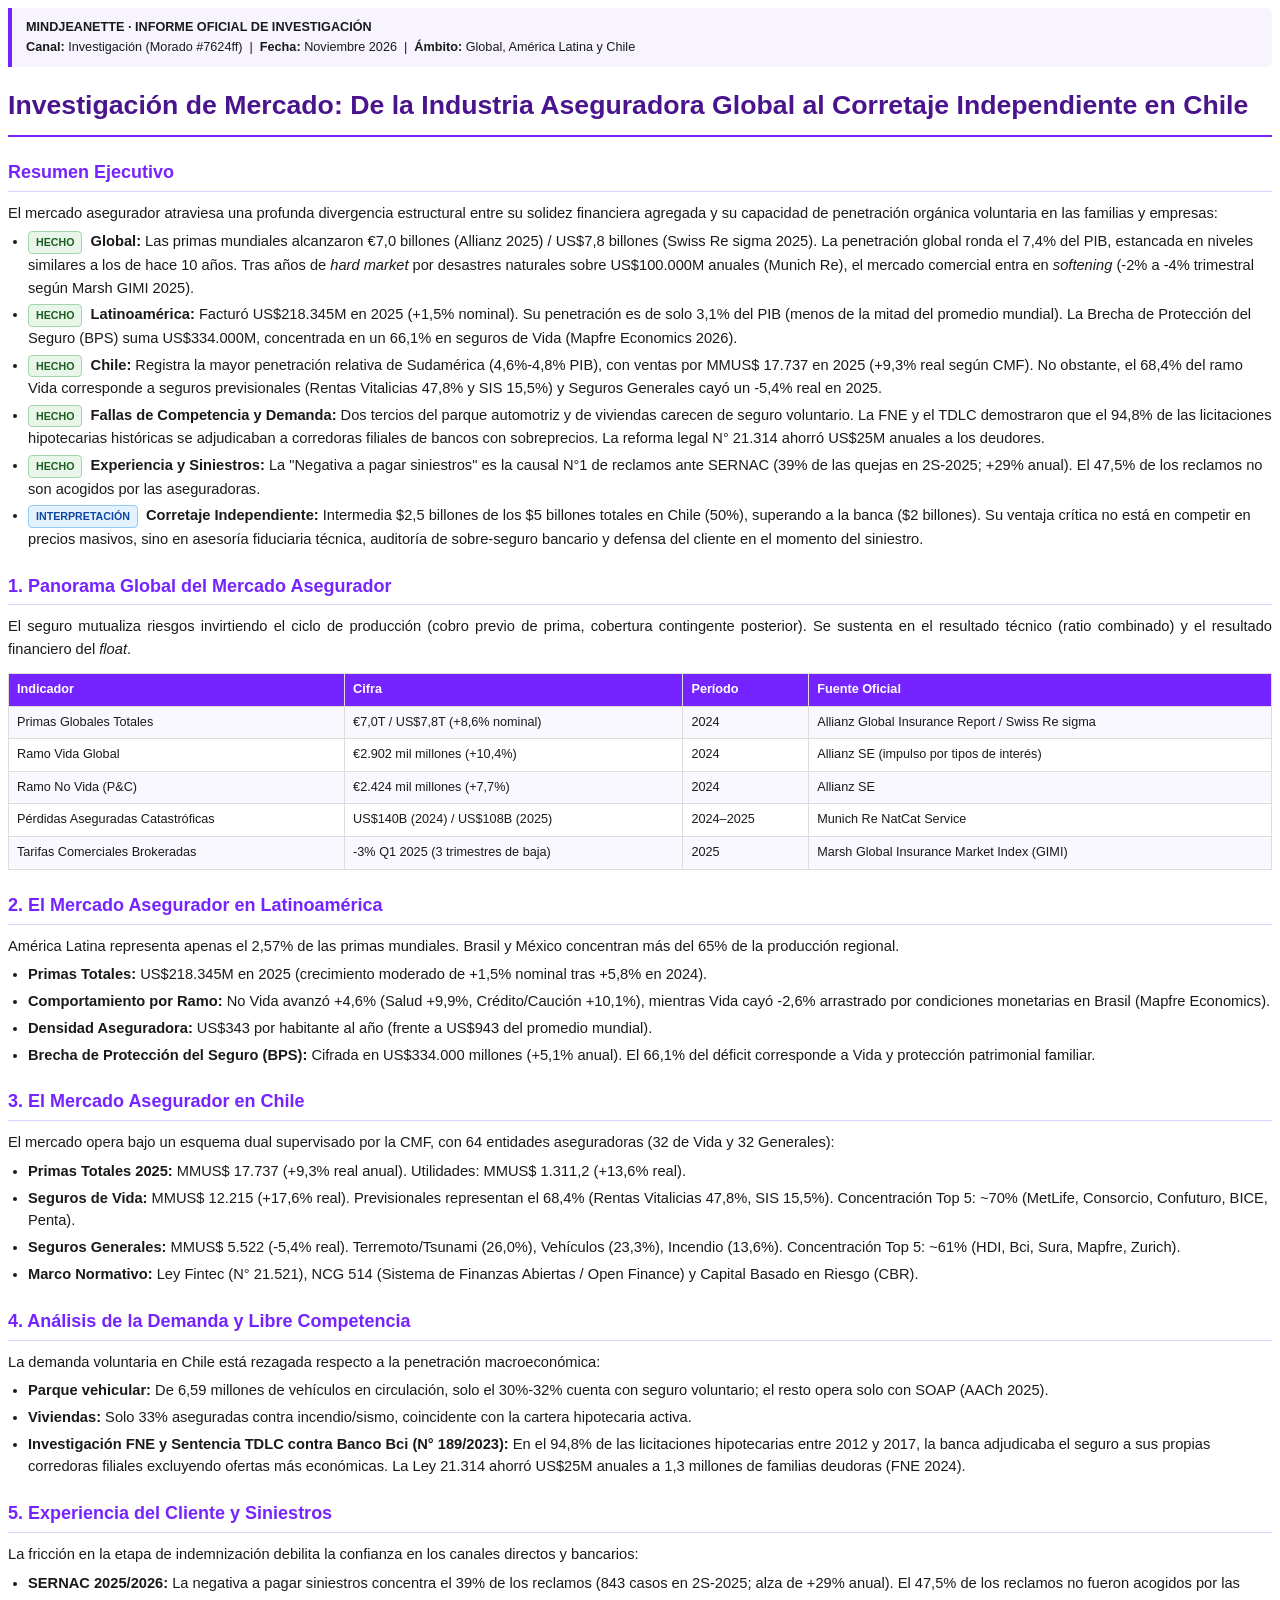
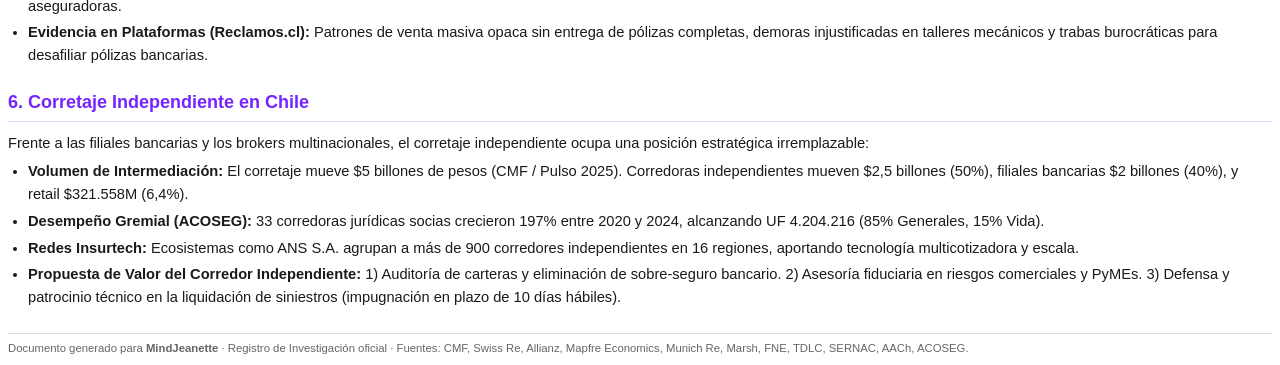
<file: investigacion_mercado_seguros.html>
<!DOCTYPE html>
<html lang="es">
<head>
<meta charset="UTF-8">
<title>Investigación de Mercado: Seguros y Corretaje Independiente en Chile</title>
<style>
  @page {
    size: A4;
    margin: 20mm 18mm 20mm 18mm;
  }
  body {
    font-family: -apple-system, BlinkMacSystemFont, "Segoe UI", Roboto, Helvetica, Arial, sans-serif;
    color: #1a1a1a;
    line-height: 1.55;
    font-size: 11pt;
  }
  h1 {
    color: #4a148c;
    font-size: 20pt;
    border-bottom: 2.5px solid #7624ff;
    padding-bottom: 8px;
    margin-bottom: 16px;
    margin-top: 0;
  }
  h2 {
    color: #7624ff;
    font-size: 13.5pt;
    border-bottom: 1px solid #e0d0fc;
    padding-bottom: 4px;
    margin-top: 22px;
    margin-bottom: 10px;
    page-break-after: avoid;
  }
  h3 {
    color: #333;
    font-size: 11.5pt;
    margin-top: 14px;
    margin-bottom: 6px;
    page-break-after: avoid;
  }
  p {
    margin: 6px 0;
    text-align: justify;
  }
  ul {
    margin: 6px 0;
    padding-left: 20px;
  }
  li {
    margin-bottom: 4px;
  }
  .tag {
    display: inline-block;
    padding: 2px 7px;
    border-radius: 4px;
    font-size: 8pt;
    font-weight: 700;
    text-transform: uppercase;
    margin-right: 4px;
  }
  .tag-hecho { background: #e8f5e9; color: #1b5e20; border: 1px solid #a5d6a7; }
  .tag-interp { background: #e3f2fd; color: #0d47a1; border: 1px solid #90caf9; }
  .tag-hip { background: #fff3e0; color: #e65100; border: 1px solid #ffcc80; }
  .meta-box {
    background: #f8f4ff;
    border-left: 4px solid #7624ff;
    padding: 10px 14px;
    margin-bottom: 18px;
    border-radius: 0 6px 6px 0;
    font-size: 9.5pt;
  }
  table {
    width: 100%;
    border-collapse: collapse;
    margin: 12px 0;
    font-size: 9.5pt;
    page-break-inside: avoid;
  }
  th, td {
    border: 1px solid #ddd;
    padding: 6px 8px;
    text-align: left;
  }
  th {
    background: #7624ff;
    color: #fff;
    font-weight: 600;
  }
  tr:nth-child(even) {
    background: #faf8ff;
  }
  .footer-note {
    font-size: 8.5pt;
    color: #666;
    border-top: 1px solid #ddd;
    padding-top: 6px;
    margin-top: 24px;
  }
</style>
</head>
<body>

<div class="meta-box">
  <strong>MINDJEANETTE · INFORME OFICIAL DE INVESTIGACIÓN</strong><br>
  <strong>Canal:</strong> Investigación (Morado #7624ff) &nbsp;|&nbsp; <strong>Fecha:</strong> Noviembre 2026 &nbsp;|&nbsp; <strong>Ámbito:</strong> Global, América Latina y Chile
</div>

<h1>Investigación de Mercado: De la Industria Aseguradora Global al Corretaje Independiente en Chile</h1>

<h2>Resumen Ejecutivo</h2>
<p>El mercado asegurador atraviesa una profunda divergencia estructural entre su solidez financiera agregada y su capacidad de penetración orgánica voluntaria en las familias y empresas:</p>
<ul>
  <li><span class="tag tag-hecho">Hecho</span> <strong>Global:</strong> Las primas mundiales alcanzaron €7,0 billones (Allianz 2025) / US$7,8 billones (Swiss Re sigma 2025). La penetración global ronda el 7,4% del PIB, estancada en niveles similares a los de hace 10 años. Tras años de <em>hard market</em> por desastres naturales sobre US$100.000M anuales (Munich Re), el mercado comercial entra en <em>softening</em> (-2% a -4% trimestral según Marsh GIMI 2025).</li>
  <li><span class="tag tag-hecho">Hecho</span> <strong>Latinoamérica:</strong> Facturó US$218.345M en 2025 (+1,5% nominal). Su penetración es de solo 3,1% del PIB (menos de la mitad del promedio mundial). La Brecha de Protección del Seguro (BPS) suma US$334.000M, concentrada en un 66,1% en seguros de Vida (Mapfre Economics 2026).</li>
  <li><span class="tag tag-hecho">Hecho</span> <strong>Chile:</strong> Registra la mayor penetración relativa de Sudamérica (4,6%-4,8% PIB), con ventas por MMUS$ 17.737 en 2025 (+9,3% real según CMF). No obstante, el 68,4% del ramo Vida corresponde a seguros previsionales (Rentas Vitalicias 47,8% y SIS 15,5%) y Seguros Generales cayó un -5,4% real en 2025.</li>
  <li><span class="tag tag-hecho">Hecho</span> <strong>Fallas de Competencia y Demanda:</strong> Dos tercios del parque automotriz y de viviendas carecen de seguro voluntario. La FNE y el TDLC demostraron que el 94,8% de las licitaciones hipotecarias históricas se adjudicaban a corredoras filiales de bancos con sobreprecios. La reforma legal N° 21.314 ahorró US$25M anuales a los deudores.</li>
  <li><span class="tag tag-hecho">Hecho</span> <strong>Experiencia y Siniestros:</strong> La "Negativa a pagar siniestros" es la causal N°1 de reclamos ante SERNAC (39% de las quejas en 2S-2025; +29% anual). El 47,5% de los reclamos no son acogidos por las aseguradoras.</li>
  <li><span class="tag tag-interp">Interpretación</span> <strong>Corretaje Independiente:</strong> Intermedia $2,5 billones de los $5 billones totales en Chile (50%), superando a la banca ($2 billones). Su ventaja crítica no está en competir en precios masivos, sino en asesoría fiduciaria técnica, auditoría de sobre-seguro bancario y defensa del cliente en el momento del siniestro.</li>
</ul>

<h2>1. Panorama Global del Mercado Asegurador</h2>
<p>El seguro mutualiza riesgos invirtiendo el ciclo de producción (cobro previo de prima, cobertura contingente posterior). Se sustenta en el resultado técnico (ratio combinado) y el resultado financiero del <em>float</em>.</p>
<table>
  <tr>
    <th>Indicador</th>
    <th>Cifra</th>
    <th>Período</th>
    <th>Fuente Oficial</th>
  </tr>
  <tr>
    <td>Primas Globales Totales</td>
    <td>€7,0T / US$7,8T (+8,6% nominal)</td>
    <td>2024</td>
    <td>Allianz Global Insurance Report / Swiss Re sigma</td>
  </tr>
  <tr>
    <td>Ramo Vida Global</td>
    <td>€2.902 mil millones (+10,4%)</td>
    <td>2024</td>
    <td>Allianz SE (impulso por tipos de interés)</td>
  </tr>
  <tr>
    <td>Ramo No Vida (P&C)</td>
    <td>€2.424 mil millones (+7,7%)</td>
    <td>2024</td>
    <td>Allianz SE</td>
  </tr>
  <tr>
    <td>Pérdidas Aseguradas Catastróficas</td>
    <td>US$140B (2024) / US$108B (2025)</td>
    <td>2024–2025</td>
    <td>Munich Re NatCat Service</td>
  </tr>
  <tr>
    <td>Tarifas Comerciales Brokeradas</td>
    <td>-3% Q1 2025 (3 trimestres de baja)</td>
    <td>2025</td>
    <td>Marsh Global Insurance Market Index (GIMI)</td>
  </tr>
</table>

<h2>2. El Mercado Asegurador en Latinoamérica</h2>
<p>América Latina representa apenas el 2,57% de las primas mundiales. Brasil y México concentran más del 65% de la producción regional.</p>
<ul>
  <li><strong>Primas Totales:</strong> US$218.345M en 2025 (crecimiento moderado de +1,5% nominal tras +5,8% en 2024).</li>
  <li><strong>Comportamiento por Ramo:</strong> No Vida avanzó +4,6% (Salud +9,9%, Crédito/Caución +10,1%), mientras Vida cayó -2,6% arrastrado por condiciones monetarias en Brasil (Mapfre Economics).</li>
  <li><strong>Densidad Aseguradora:</strong> US$343 por habitante al año (frente a US$943 del promedio mundial).</li>
  <li><strong>Brecha de Protección del Seguro (BPS):</strong> Cifrada en US$334.000 millones (+5,1% anual). El 66,1% del déficit corresponde a Vida y protección patrimonial familiar.</li>
</ul>

<h2>3. El Mercado Asegurador en Chile</h2>
<p>El mercado opera bajo un esquema dual supervisado por la CMF, con 64 entidades aseguradoras (32 de Vida y 32 Generales):</p>
<ul>
  <li><strong>Primas Totales 2025:</strong> MMUS$ 17.737 (+9,3% real anual). Utilidades: MMUS$ 1.311,2 (+13,6% real).</li>
  <li><strong>Seguros de Vida:</strong> MMUS$ 12.215 (+17,6% real). Previsionales representan el 68,4% (Rentas Vitalicias 47,8%, SIS 15,5%). Concentración Top 5: ~70% (MetLife, Consorcio, Confuturo, BICE, Penta).</li>
  <li><strong>Seguros Generales:</strong> MMUS$ 5.522 (-5,4% real). Terremoto/Tsunami (26,0%), Vehículos (23,3%), Incendio (13,6%). Concentración Top 5: ~61% (HDI, Bci, Sura, Mapfre, Zurich).</li>
  <li><strong>Marco Normativo:</strong> Ley Fintec (N° 21.521), NCG 514 (Sistema de Finanzas Abiertas / Open Finance) y Capital Basado en Riesgo (CBR).</li>
</ul>

<h2>4. Análisis de la Demanda y Libre Competencia</h2>
<p>La demanda voluntaria en Chile está rezagada respecto a la penetración macroeconómica:</p>
<ul>
  <li><strong>Parque vehicular:</strong> De 6,59 millones de vehículos en circulación, solo el 30%-32% cuenta con seguro voluntario; el resto opera solo con SOAP (AACh 2025).</li>
  <li><strong>Viviendas:</strong> Solo 33% aseguradas contra incendio/sismo, coincidente con la cartera hipotecaria activa.</li>
  <li><strong>Investigación FNE y Sentencia TDLC contra Banco Bci (N° 189/2023):</strong> En el 94,8% de las licitaciones hipotecarias entre 2012 y 2017, la banca adjudicaba el seguro a sus propias corredoras filiales excluyendo ofertas más económicas. La Ley 21.314 ahorró US$25M anuales a 1,3 millones de familias deudoras (FNE 2024).</li>
</ul>

<h2>5. Experiencia del Cliente y Siniestros</h2>
<p>La fricción en la etapa de indemnización debilita la confianza en los canales directos y bancarios:</p>
<ul>
  <li><strong>SERNAC 2025/2026:</strong> La negativa a pagar siniestros concentra el 39% de los reclamos (843 casos en 2S-2025; alza de +29% anual). El 47,5% de los reclamos no fueron acogidos por las aseguradoras.</li>
  <li><strong>Evidencia en Plataformas (Reclamos.cl):</strong> Patrones de venta masiva opaca sin entrega de pólizas completas, demoras injustificadas en talleres mecánicos y trabas burocráticas para desafiliar pólizas bancarias.</li>
</ul>

<h2>6. Corretaje Independiente en Chile</h2>
<p>Frente a las filiales bancarias y los brokers multinacionales, el corretaje independiente ocupa una posición estratégica irremplazable:</p>
<ul>
  <li><strong>Volumen de Intermediación:</strong> El corretaje mueve $5 billones de pesos (CMF / Pulso 2025). Corredoras independientes mueven $2,5 billones (50%), filiales bancarias $2 billones (40%), y retail $321.558M (6,4%).</li>
  <li><strong>Desempeño Gremial (ACOSEG):</strong> 33 corredoras jurídicas socias crecieron 197% entre 2020 y 2024, alcanzando UF 4.204.216 (85% Generales, 15% Vida).</li>
  <li><strong>Redes Insurtech:</strong> Ecosistemas como ANS S.A. agrupan a más de 900 corredores independientes en 16 regiones, aportando tecnología multicotizadora y escala.</li>
  <li><strong>Propuesta de Valor del Corredor Independiente:</strong> 
    1) Auditoría de carteras y eliminación de sobre-seguro bancario. 
    2) Asesoría fiduciaria en riesgos comerciales y PyMEs. 
    3) Defensa y patrocinio técnico en la liquidación de siniestros (impugnación en plazo de 10 días hábiles).
  </li>
</ul>

<div class="footer-note">
  Documento generado para <strong>MindJeanette</strong> · Registro de Investigación oficial · Fuentes: CMF, Swiss Re, Allianz, Mapfre Economics, Munich Re, Marsh, FNE, TDLC, SERNAC, AACh, ACOSEG.
</div>

</body>
</html>
</file>
<file: styles.css>
:root{--ink:#30333b;--paper:#fff;--line:#e5e7e9;--shadow:0 2px 7px rgba(39,47,55,.13)}*{box-sizing:border-box}body{margin:0;background:#fff;color:var(--ink);font-family:Manrope,system-ui,sans-serif}button,select,input{font:inherit}button{cursor:pointer}.app-shell{position:relative!important;min-height:100vh;padding:0 34px 60px;background:#fff}.topbar{height:76px;margin:0 -34px;padding:0 34px;display:flex;align-items:center;justify-content:space-between;background:#fff;border-bottom:1px solid var(--line)}.brand{display:flex;gap:10px;align-items:center;color:var(--ink);text-decoration:none;font-size:19px}.brand b{font-weight:800}.brand-mark{width:36px;height:36px;border-radius:50%;display:block;object-fit:cover;flex-shrink:0;box-shadow:0 1px 4px rgba(0,0,0,0.12)}.week-control{display:flex;gap:15px;align-items:center;text-align:center}.week-control button,.icon-button,.panel-header button{border:0;background:none;color:#8d929a;font-size:22px}.week-control strong{display:block;font-size:13px}.eyebrow{font:10px "DM Mono",monospace;letter-spacing:1px;color:#989ba1}.header-actions{display:flex;gap:12px;align-items:center}.avatar{width:34px;height:34px;border:0;border-radius:50%;background:#dfe7f2;color:#4d6c98;font-weight:800}.toolbar{display:flex;align-items:end;gap:20px;padding:25px 0 17px;margin-left:72px}.project-picker{display:flex;gap:7px;position:relative}.project-picker .eyebrow{position:absolute;top:-14px;left:2px}.project-picker select{appearance:none;min-width:205px;border:1px solid #d6dade;border-radius:5px;padding:9px 36px 9px 12px;background:#fff;font-size:13px;font-weight:700;color:var(--ink);background-image:linear-gradient(45deg,transparent 50%,#747b84 50%),linear-gradient(135deg,#747b84 50%,transparent 50%);background-position:calc(100% - 16px) 14px,calc(100% - 11px) 14px;background-size:5px 5px;background-repeat:no-repeat}.add-project{width:36px;height:36px;border:1px solid #d6dade;background:#fff;border-radius:5px;color:#67717c;font-size:20px}.agenda-meta{margin-left:auto;margin-bottom:8px;font-size:11px;color:#858b93}.meta-dot{display:inline-block;width:3px;height:3px;background:#999;border-radius:50%;margin:0 7px}.new-task{border:0;border-radius:5px;background:#6178ec;color:#fff;padding:10px 15px;font-size:12px;font-weight:700;box-shadow:0 2px 4px rgba(55,83,180,.2)}.new-task span{font-size:16px;margin-right:4px}.channels{display:flex;gap:7px;overflow:auto;padding:0 0 17px;margin-left:72px}.channel{border:0;border-radius:4px;background:transparent;padding:6px 9px;display:flex;gap:6px;align-items:center;color:#737982;white-space:nowrap;font-size:11px;font-weight:700}.channel:hover,.channel.active{background:#f5f6f7;color:#3c424c;box-shadow:var(--shadow)}.channel-icon{width:20px;height:20px;border-radius:4px;color:#fff;font-style:normal;font-size:10px;font-weight:800;display:grid;place-items:center}.all{background:#606873}.linkedin{background:#1674b8}.whatsapp{background:#33ae6d}.instagram{background:#e6007e}.tiktok,.x{background:#34363c}.email{background:#e8b434}.web{background:#1263ff}.research{background:#7624ff}.sales{background:#ff5a17}.canvas-intro{display:none}.maker-strip{position:fixed;left:0;top:76px;bottom:0;width:72px;z-index:100;padding:12px 6px;background:#f8f9fa;border-right:1px solid #dfe2e4;box-shadow:2px 0 8px rgba(0,0,0,.04);display:flex;flex-direction:column;align-items:center;gap:6px}.maker-label{display:none}.maker-tool,.upload-piece{width:38px;height:38px;border:0;border-radius:4px;background:transparent;color:#66707c;font-size:0;display:grid;place-items:center;padding:0}.maker-tool b,.upload-piece b{font-size:17px;font-weight:500}.maker-tool:hover,.upload-piece:hover{background:#f4f6ff;box-shadow:var(--shadow);color:#5278df}.upload-piece{background:#fff;border:1px solid #dadddf}.week-board{margin-left:72px;background:#fff;border:1px solid #e1e4e6;min-height:700px;padding:24px 18px;display:grid;grid-template-columns:repeat(6,minmax(165px,1fr));gap:16px;align-items:stretch;overflow-x:auto}.day-column{min-height:600px}.day-header{display:flex;justify-content:space-between;align-items:baseline;padding:0 6px 17px}.day-header h2{margin:0;font-size:18px;letter-spacing:-.5px}.day-header span{font:10px "DM Mono",monospace;color:#a0a5aa}.task-list{min-height:520px;display:flex;flex-direction:column;gap:17px}.task-card{position:relative;overflow:hidden;background:#fff;border:1px solid #e0e1e2;border-radius:2px;box-shadow:var(--shadow);cursor:grab;transition:transform .2s,opacity .2s,filter .2s}.task-card:hover{transform:translateY(-3px);box-shadow:0 7px 15px rgba(39,47,55,.16)}.task-card.dragging{opacity:.4}.task-card.dim{opacity:.28;filter:grayscale(.4)}.task-card .card-copy{padding:13px}.task-card h3{font-size:13px;letter-spacing:-.3px;line-height:1.25;margin:0;font-weight:800}.task-card p{font-size:11px;line-height:1.45;color:rgba(24,28,34,.72);margin:7px 0 10px}.task-top,.card-footer{display:flex;justify-content:space-between;gap:7px;align-items:flex-start}.card-footer{align-items:center}.check{appearance:none;width:17px;height:17px;flex:0 0 17px;margin:0;border:1px solid #9fa6ad;border-radius:3px;background:#fff}.check:checked{background:#6578d9;border-color:#6578d9}.check:checked:after{content:"✓";display:block;color:#fff;text-align:center;font-size:11px;line-height:15px}.completed h3{text-decoration:line-through;color:#727780}.tag{font:9px "DM Mono",monospace;padding:4px 5px;border-radius:3px;background:rgba(255,255,255,.58)}.status{font-size:9px;font-weight:800;text-transform:uppercase}.status.done{color:#087b44}.status.active{color:#5220bf}.status.followup{color:#bd4300}.card-amount{position:absolute;top:9px;right:9px;min-width:22px;height:22px;border-radius:50%;background:#fff;color:#555b64;display:grid;place-items:center;font:9px "DM Mono",monospace;box-shadow:0 1px 4px rgba(0,0,0,.12)}.card-image{width:100%;height:145px;object-fit:cover;display:block}.task-card.size-tall .card-image{height:205px}.task-card.size-wide .card-image{height:165px}.color-linkedin{background:#00d8ff}.color-whatsapp{background:#baff00}.color-instagram{background:#ff00a8;color:#fff}.color-tiktok{background:#34363c;color:#fff}.color-tiktok p{color:#e5e5e5}.color-email{background:#ffe500}.color-web{background:#1263ff;color:#fff}.color-research{background:#7624ff;color:#fff}.color-sales{background:#ff5a17}.color-neutral{background:#ff3560;color:#fff}.color-x{background:#1f242d;color:#fff}.color-instagram p,.color-web p,.color-research p,.color-neutral p,.color-x p{color:rgba(255,255,255,.88)}.identity{display:flex;gap:8px;align-items:center;margin-top:9px}.identity img{width:31px;height:31px;border-radius:50%;object-fit:cover}.identity strong{display:block;font-size:10px}.identity span{display:block;font-size:9px;opacity:.75;margin-top:1px}.card-resize{display:none}.weekend{display:flex;flex-direction:column}.weekend-section{min-height:394px}.weekend-section.sunday{min-height:205px;margin-top:22px;border-top:1px dashed #cbd0d4;padding-top:14px}.weekend .task-list{min-height:auto}.detail-panel{position:fixed;top:0;right:0;width:min(475px,94vw);height:100vh;z-index:120;overflow-y:auto;padding:25px 28px;background:#fff;box-shadow:-10px 0 30px rgba(35,44,51,.14);transform:translateX(105%);transition:transform .3s}.detail-panel.open{transform:translateX(0)}.overlay{position:fixed;inset:0;background:rgba(30,38,45,.2);z-index:115;opacity:0;pointer-events:none;transition:.2s}.overlay.show{opacity:1;pointer-events:auto}.panel-header{display:flex;justify-content:space-between;margin-bottom:24px}.detail-title{font-size:28px;letter-spacing:-1.1px;margin:0 0 9px}.detail-description{font-size:13px;line-height:1.55;color:#6f747c}.detail-badges{display:flex;gap:6px;flex-wrap:wrap;margin:19px 0}.detail-badge{padding:6px 8px;background:#f1f3f4;border-radius:4px;font:10px "DM Mono",monospace}.detail-grid{display:grid;grid-template-columns:1fr 1fr;gap:14px;border-top:1px solid #e4e6e7;padding:19px 0}.detail-field small{display:block;color:#9298a0;font:9px "DM Mono",monospace;margin-bottom:4px}.detail-field span{font-size:12px;font-weight:700}.detail-section{border-top:1px solid #e4e6e7;padding:18px 0}.detail-section h4{font:10px "DM Mono",monospace}.result-box,.person,.prospect,.meeting{background:#f8f9f9;border-radius:4px;padding:10px;font-size:12px}.person-list,.activity-list,.prospect-table{display:flex;flex-direction:column;gap:8px}.person{display:flex;align-items:center;gap:8px}.person-avatar{width:30px;height:30px;border-radius:50%;background:#d9cfee;color:#553e87;display:grid;place-items:center;font-size:10px;font-weight:800}.person strong,.person span{display:block;font-size:11px}.person span,.prospect-meta{font-size:9px;color:#777d85}.prospect{display:grid;grid-template-columns:32px 1fr auto;gap:8px;align-items:center}.prospect-name{font-size:11px;font-weight:800}.next-step{font-size:9px;background:#f5e5b8;padding:5px;border-radius:3px}.meeting p{font-size:10px;line-height:1.5}.meeting a{font-size:10px;color:#5877cc;font-weight:700}.activity{font-size:11px;padding-left:14px;position:relative}.activity:before{content:"";position:absolute;left:0;top:4px;width:6px;height:6px;border-radius:50%;background:#8160bf}
.task-card.link-bookmark-card,.link-bookmark-card{align-self:center!important;margin:6px auto!important;width:fit-content!important;min-width:80px!important;max-width:152px!important;background:transparent!important;border:1px solid transparent!important;box-shadow:none!important;padding:4px 6px!important;border-radius:12px!important;display:flex!important;flex-direction:column!important;align-items:center!important;justify-content:center!important;text-align:center!important;cursor:grab!important;transition:transform .18s cubic-bezier(0.2,0.8,0.2,1),background .18s ease,border-color .18s ease!important;position:relative!important;overflow:visible!important}.link-bookmark-card:hover{background:rgba(255,255,255,.9)!important;border-color:#e2e8f0!important;box-shadow:0 4px 14px rgba(0,0,0,.06)!important;transform:translateY(-2px)!important}.link-bookmark-card:active{cursor:grabbing!important}.link-squircle{width:50px;height:50px;border-radius:14px;background:#fff;border:1px solid rgba(0,0,0,.08);box-shadow:0 3px 10px rgba(0,0,0,.07);display:flex;align-items:center;justify-content:center;overflow:hidden;transition:transform .18s ease,box-shadow .18s ease;position:relative;flex-shrink:0}.link-bookmark-card:hover .link-squircle{box-shadow:0 6px 16px rgba(0,0,0,.12);transform:scale(1.05)}.link-favicon{width:28px;height:28px;object-fit:contain;border-radius:4px;display:block}.link-neutral-fallback{width:100%;height:100%;display:flex;align-items:center;justify-content:center;background:linear-gradient(135deg,#244b7d 0%,#173256 100%);color:#fff}.link-neutral-fallback svg{width:22px;height:22px;stroke:#fff}.link-info{margin-top:6px;display:flex;flex-direction:column;align-items:center;gap:1px;max-width:146px}.link-title{font-family:"Manrope",system-ui,sans-serif!important;font-size:8.5px!important;font-weight:700!important;color:#1e293b!important;line-height:1.25!important;text-align:center!important;max-width:144px!important;white-space:nowrap!important;overflow:hidden!important;text-overflow:ellipsis!important;display:block!important}.link-subtitle{font-family:"DM Mono",monospace!important;font-size:7px!important;font-weight:600!important;color:#94a3b8!important;text-align:center!important;max-width:144px!important;white-space:nowrap!important;overflow:hidden!important;text-overflow:ellipsis!important;display:block!important}.link-del-btn{position:absolute;top:2px;right:2px;width:18px;height:18px;border-radius:50%;background:rgba(0,0,0,.6);color:#fff;border:0;padding:0;display:none;place-items:center;font-size:12px;line-height:1;cursor:pointer;z-index:5}.link-bookmark-card:hover .link-del-btn{display:grid}.card-del-btn:hover{background:#dc2626}
.card-amount, .card-footer .tag, .card-footer .status { display: none !important; }
.card-footer { display: flex !important; justify-content: flex-end !important; align-items: center !important; gap: 8px !important; margin-top: 8px !important; min-height: 24px !important; }
.card-footer:empty { display: none !important; }
.task-card .check, .type-meeting .check { display: none !important; }
.card-inline-link:hover { opacity: 1 !important; }
.card-stage-pill { font-size: 11px; line-height: 1; display: inline-flex; align-items: center; margin-right: auto; }
.detail-stage-btn { display: flex !important; align-items: center !important; justify-content: center !important; gap: 6px !important; padding: 9px 12px !important; border: 1px solid #d8dde3 !important; border-radius: 6px !important; background: #fff !important; color: #475569 !important; cursor: pointer !important; transition: all .15s !important; }
.detail-stage-btn:hover { background: #f1f5f9 !important; border-color: #cbd5e1 !important; }
.detail-stage-btn.active[data-stage="idea"] { background: #fffbeb !important; border-color: #f59e0b !important; color: #b45309 !important; font-weight: 800 !important; box-shadow: 0 1px 4px rgba(245,158,11,.25) !important; }
.detail-stage-btn.active[data-stage="conexion"] { background: #eff6ff !important; border-color: #3b82f6 !important; color: #1d4ed8 !important; font-weight: 800 !important; box-shadow: 0 1px 4px rgba(59,130,246,.25) !important; }
.detail-stage-btn.active[data-stage="accion"] { background: #fef2f2 !important; border-color: #ef4444 !important; color: #b91c1c !important; font-weight: 800 !important; box-shadow: 0 1px 4px rgba(239,68,68,.25) !important; }
.task-card.type-contact, .contact-card {
  width: 100% !important;
  background: #202226 !important;
  color: #fff !important;
  border: 1px solid rgba(255, 255, 255, 0.08) !important;
  border-radius: 8px !important;
  padding: 9px 12px !important;
  display: flex !important;
  align-items: center !important;
  gap: 12px !important;
  box-shadow: 0 2px 8px rgba(0,0,0,0.18) !important;
  cursor: pointer !important;
  transition: transform .18s ease, box-shadow .18s ease, background .18s ease !important;
  position: relative !important;
  overflow: hidden !important;
  box-sizing: border-box !important;
}
.contact-card:hover {
  background: #272a30 !important;
  transform: translateY(-2px) !important;
  box-shadow: 0 6px 16px rgba(0,0,0,0.28) !important;
  border-color: rgba(255, 255, 255, 0.16) !important;
}
.contact-squircle {
  width: 40px !important;
  height: 40px !important;
  min-width: 40px !important;
  border-radius: 12px !important;
  display: flex !important;
  align-items: center !important;
  justify-content: center !important;
  overflow: hidden !important;
  font-size: 19px !important;
  flex-shrink: 0 !important;
  background: #c084fc !important;
  color: #1e1b4b !important;
  box-shadow: 0 2px 6px rgba(0,0,0,0.2) !important;
}
.contact-squircle img {
  width: 100% !important;
  height: 100% !important;
  object-fit: cover !important;
}
.contact-details {
  display: flex !important;
  flex-direction: column !important;
  gap: 2px !important;
  min-width: 0 !important;
  flex: 1 !important;
}
.contact-name {
  font-size: 13px !important;
  font-weight: 800 !important;
  color: #ffffff !important;
  line-height: 1.25 !important;
  white-space: nowrap !important;
  overflow: hidden !important;
  text-overflow: ellipsis !important;
}
.contact-sub {
  font-size: 11px !important;
  color: #94a3b8 !important;
  line-height: 1.2 !important;
  white-space: nowrap !important;
  overflow: hidden !important;
  text-overflow: ellipsis !important;
}
.contact-del-btn {
  position: absolute !important;
  top: 4px !important;
  right: 4px !important;
  width: 18px !important;
  height: 18px !important;
  border-radius: 50% !important;
  background: rgba(0,0,0,.6) !important;
  color: #fff !important;
  border: 0 !important;
  padding: 0 !important;
  display: none !important;
  place-items: center !important;
  font-size: 12px !important;
  line-height: 1 !important;
  cursor: pointer !important;
  z-index: 5 !important;
}
.contact-card:hover .contact-del-btn {
  display: grid !important;
}
.contact-del-btn:hover {
  background: #dc2626 !important;
}

.maker-strip{position:fixed;left:0;top:76px;bottom:0;width:72px;padding:8px 4px 10px;background:#f8f9fa;border-right:1px solid #dfe2e4;box-shadow:2px 0 8px rgba(0,0,0,.04);display:flex;flex-direction:column;align-items:center;gap:2px;z-index:100;box-sizing:border-box;overflow-y:auto;scrollbar-width:none}
.maker-strip::-webkit-scrollbar{display:none}
.maker-tool,.trash-tool{width:58px;height:auto;min-height:36px;border:0;border-radius:6px;background:transparent;color:#68717b;display:flex;flex-direction:column;align-items:center;justify-content:center;gap:2px;padding:2px 0;font-size:0;cursor:pointer;transition:all .15s}
.maker-tool b,.trash-tool b{width:25px;height:25px;border-radius:6px;background:#fff;box-shadow:0 1px 3px rgba(38,46,55,.10);display:grid;place-items:center;font-size:13px;font-weight:600;color:#475569;transition:all .15s}
.maker-tool span,.trash-tool span{display:block;font-size:9px;font-weight:700;line-height:1;color:#64748b;letter-spacing:-0.2px}
.maker-tool:hover b{color:#4f46e5;background:#f0f4ff;box-shadow:0 2px 6px rgba(79,70,229,.22)}
.maker-tool:hover{background:#f1f5f9}
.tool-separator{width:30px;border-top:1px solid #d8dce0;margin:3px 0 auto}
.trash-tool{margin-top:auto}

.floating-note.floating-sticker{background:transparent!important;border:none!important;box-shadow:none!important;padding:0!important;min-height:40px!important}
.floating-sticker .sticker-img{width:100%!important;height:100%!important;object-fit:contain!important;pointer-events:none!important;filter:drop-shadow(0 4px 12px rgba(0,0,0,0.22))!important;display:block!important}
.floating-sticker .floating-move,.floating-sticker .floating-del{display:none!important}
.floating-sticker:hover .resize-handle{display:block!important;border-color:#4f46e5!important;background:#fff!important}

/* Ocultar botones de "x" y lápices en tarjetas/notas: eliminación exclusivamente por papelera */
.floating-del,
.floating-edit,
.image-del-btn,
.link-del-btn,
.contact-del-btn,
.card-del-btn,
.card-quick-del-btn,
.floating-move {
  display: none !important;
}

/* Arrastre limpio sobre columnas sin bordes ni lineas punteadas inventadas */
.day-column.drag-over,
.weekend-section.drag-over {
  background: transparent !important;
  outline: none !important;
}

/* Indicador de papelera activa */
.trash-tool.drag-over b {
  background: #fee2e2 !important;
  color: #dc2626 !important;
  box-shadow: 0 0 12px rgba(220, 38, 38, 0.5) !important;
  transform: scale(1.15) !important;
}
.trash-tool.drag-over span {
  color: #dc2626 !important;
  font-weight: 800 !important;
}

/* Notas destacadas (floating notes): centrado perfecto vertical y horizontal de bloque, texto alineado natural */
.floating-note:not(.floating-file):not(.floating-location):not(.floating-link):not(.floating-sticker) {
  display: flex !important;
  flex-direction: column !important;
  justify-content: center !important;
  box-sizing: border-box !important;
  padding: 20px 22px !important;
}
.floating-note-body {
  display: flex !important;
  flex-direction: column !important;
  justify-content: center !important;
  width: 100% !important;
  margin: auto 0 !important;
  text-align: left !important;
}
.floating-note:not(.floating-file):not(.floating-location):not(.floating-link) strong,
.floating-note-title {
  display: block !important;
  font-size: 14px !important;
  font-weight: 700 !important;
  line-height: 1.3 !important;
  padding-right: 0 !important;
  margin: 0 !important;
  word-break: break-word !important;
  white-space: pre-wrap !important;
  user-select: text !important;
  text-align: left !important;
}
.floating-note:not(.floating-file):not(.floating-location):not(.floating-link) p,
.floating-note-desc {
  font-size: 12px !important;
  line-height: 1.4 !important;
  margin: 6px 0 0 !important;
  padding: 0 !important;
  word-break: break-word !important;
  white-space: pre-wrap !important;
  user-select: text !important;
  text-align: left !important;
}
.floating-note p:empty,
.floating-note-desc:empty {
  display: none !important;
}

/* Modales elegantes estilo Milanote: cero bordes negros nativos, sombras profundas y fondos limpios */
#projectDialog,
.capture-dialog,
.task-dialog {
  border: 0 !important;
  outline: 0 !important;
  border-radius: 14px !important;
  padding: 0 !important;
  width: min(440px, 92vw) !important;
  max-height: min(680px, 92vh) !important;
  max-height: min(680px, 92dvh) !important;
  background: #ffffff !important;
  box-shadow: 0 20px 60px rgba(15, 23, 42, 0.22), 0 4px 16px rgba(15, 23, 42, 0.08) !important;
  overflow-y: auto !important;
  overflow-x: hidden !important;
  color: #1e293b !important;
  font-family: Manrope, sans-serif !important;
}

#projectDialog::backdrop,
.capture-dialog::backdrop,
.task-dialog::backdrop {
  background: rgba(15, 23, 42, 0.45) !important;
  backdrop-filter: blur(4px) !important;
}

#projectDialog form,
.capture-dialog form,
.task-dialog form {
  padding: 20px 22px 16px !important;
  box-sizing: border-box !important;
  display: flex !important;
  flex-direction: column !important;
}

#projectDialog .task-dialog-head,
.capture-dialog .task-dialog-head,
.task-dialog .task-dialog-head {
  display: flex !important;
  justify-content: space-between !important;
  align-items: flex-start !important;
  margin-bottom: 16px !important;
}

#projectDialog .capture-field,
.capture-dialog .capture-field {
  display: block !important;
  margin-bottom: 14px !important;
  font-size: 11px !important;
  font-weight: 700 !important;
  color: #475569 !important;
  text-align: left !important;
}

#projectDialog .capture-field input,
.capture-dialog .capture-field input {
  display: block !important;
  width: 100% !important;
  margin-top: 6px !important;
  padding: 9px 12px !important;
  border: 1px solid #cbd5e1 !important;
  border-radius: 8px !important;
  font-size: 13px !important;
  font-family: Manrope, sans-serif !important;
  color: #0f172a !important;
  background: #ffffff !important;
  outline: none !important;
  box-sizing: border-box !important;
  transition: border-color .15s, box-shadow .15s !important;
}

#projectDialog .capture-field input:focus,
.capture-dialog .capture-field input:focus {
  border-color: #6178ec !important;
  box-shadow: 0 0 0 3px rgba(97, 120, 236, 0.15) !important;
}

#projectDialog .task-dialog-actions,
.capture-dialog .task-dialog-actions {
  display: flex !important;
  justify-content: flex-end !important;
  align-items: center !important;
  gap: 10px !important;
  position: sticky !important;
  bottom: 0 !important;
  background: #ffffff !important;
  z-index: 25 !important;
  margin-top: 14px !important;
  padding: 12px 0 4px !important;
  border-top: 1px solid #f1f5f9 !important;
  box-shadow: 0 -8px 16px rgba(255, 255, 255, 0.95) !important;
}

#projectDialog .task-dialog-actions button,
.capture-dialog .task-dialog-actions button {
  padding: 9px 16px !important;
  border-radius: 8px !important;
  font-size: 12px !important;
  font-weight: 700 !important;
  font-family: Manrope, sans-serif !important;
  cursor: pointer !important;
  transition: all .15s ease !important;
}

#projectDialog #cancelProject,
.capture-dialog .task-dialog-actions button:not([value="default"]):not([type="submit"]) {
  border: 1px solid #e2e8f0 !important;
  background: #f8fafc !important;
  color: #64748b !important;
}

#projectDialog #cancelProject:hover,
.capture-dialog .task-dialog-actions button:not([value="default"]):not([type="submit"]):hover {
  background: #f1f5f9 !important;
  color: #1e293b !important;
}

#projectDialog #saveProject,
.capture-dialog .task-dialog-actions button[type="submit"],
.capture-dialog .task-dialog-actions button[value="default"] {
  border: 0 !important;
  background: #6178ec !important;
  color: #ffffff !important;
  box-shadow: 0 2px 8px rgba(97, 120, 236, 0.3) !important;
}

#projectDialog #saveProject:hover,
.capture-dialog .task-dialog-actions button[type="submit"]:hover,
.capture-dialog .task-dialog-actions button[value="default"]:hover {
  background: #4f63d6 !important;
  box-shadow: 0 4px 12px rgba(97, 120, 236, 0.4) !important;
  transform: translateY(-1px) !important;
}

.task-schedule {
  display: inline-flex !important;
  align-items: center !important;
  gap: 4px !important;
  font-family: 'DM Mono', monospace !important;
  font-size: 10px !important;
  font-weight: 700 !important;
  color: #4338ca !important;
  background: #eef2ff !important;
  padding: 2px 7px !important;
  border-radius: 4px !important;
  margin: 5px 0 !important;
  width: fit-content !important;
  letter-spacing: -0.2px !important;
  box-shadow: 0 1px 2px rgba(0,0,0,0.04) !important;
}
.color-custom .task-schedule,
.color-instagram .task-schedule,
.color-web .task-schedule,
.color-research .task-schedule,
.color-neutral .task-schedule,
.color-x .task-schedule,
.color-tiktok .task-schedule {
  background: rgba(255, 255, 255, 0.25) !important;
  color: #ffffff !important;
}

.detail-person-image {
  width: 100% !important;
  max-height: 240px !important;
  object-fit: cover !important;
  border-radius: 8px !important;
  margin-bottom: 16px !important;
  display: block !important;
  box-shadow: 0 2px 8px rgba(0,0,0,0.08) !important;
}

.task-card.type-meeting .card-image {
  width: 100% !important;
  height: 165px !important;
  object-fit: cover !important;
  display: block !important;
}

/* --- FRASE MOTIVADORA --- */
.motivation-bar-wrapper {
  display: flex !important;
  justify-content: center !important;
  align-items: center !important;
  padding: 4px 0 6px !important;
  width: 100% !important;
}

.motivation-widget {
  max-width: min(720px, 66.66vw) !important;
  width: 100% !important;
  display: flex !important;
  justify-content: center !important;
}

.motivation-empty-btn {
  display: inline-flex !important;
  align-items: center !important;
  gap: 7px !important;
  background: #ffffff !important;
  border: 1.5px dashed #cbd5e1 !important;
  border-radius: 20px !important;
  padding: 5px 16px !important;
  color: #334155 !important;
  font-size: 12px !important;
  font-weight: 700 !important;
  cursor: pointer !important;
  transition: all .15s ease !important;
  line-height: 1 !important;
  box-shadow: 0 1px 3px rgba(0,0,0,0.04) !important;
}

.motivation-empty-btn:hover {
  background: #f1f5f9 !important;
  border-color: #94a3b8 !important;
  color: #0f172a !important;
  transform: translateY(-1px) !important;
}

.motivation-empty-btn .motivation-icon {
  font-size: 14px !important;
}

.motivation-empty-btn .motivation-plus {
  font-size: 13px !important;
  font-weight: 800 !important;
  color: #64748b !important;
}

.motivation-phrase-card {
  max-width: min(720px, 66.66vw) !important;
  width: fit-content !important;
  background: transparent !important;
  border: none !important;
  border-radius: 0 !important;
  padding: 3px 8px !important;
  display: flex !important;
  align-items: center !important;
  justify-content: center !important;
  gap: 7px !important;
  cursor: pointer !important;
  box-shadow: none !important;
  transition: opacity .15s ease !important;
}

.motivation-phrase-card:hover {
  background: transparent !important;
  border: none !important;
  box-shadow: none !important;
  opacity: 0.75 !important;
}

.motivation-phrase-card .motivation-badge {
  font-size: 13px !important;
  flex-shrink: 0 !important;
}

.motivation-text {
  font-family: 'Montserrat', sans-serif !important;
  font-weight: 800 !important;
  font-size: 13.5px !important;
  color: #000000 !important;
  line-height: 1.35 !important;
  text-align: center !important;
  margin: 0 !important;
  display: -webkit-box !important;
  -webkit-line-clamp: 2 !important;
  -webkit-box-orient: vertical !important;
  overflow: hidden !important;
  text-overflow: ellipsis !important;
  word-break: break-word !important;
}

/* --- TARJETAS CEÑIDAS, CENTRADAS, REDONDEADAS Y SIN ESPACIO SOBRANTE --- */
.task-card:not(.link-bookmark-card):not(.image-only) {
  border-radius: 10px !important;
  overflow: hidden !important;
}

.task-card:not(.link-bookmark-card):not(.type-todo-table):not(.type-contact):not(.type-video) .card-copy {
  padding: 12px 14px !important;
  display: flex !important;
  flex-direction: column !important;
  align-items: center !important;
  justify-content: center !important;
  text-align: center !important;
  position: relative !important;
}

.task-card:not(.link-bookmark-card):not(.type-todo-table):not(.type-contact):not(.type-video) .task-top {
  display: flex !important;
  justify-content: center !important;
  align-items: center !important;
  width: 100% !important;
  text-align: center !important;
}

.task-card:not(.link-bookmark-card):not(.type-todo-table):not(.type-contact):not(.type-video) h3 {
  margin: 0 !important;
  font-size: 11.5px !important;
  line-height: 1.25 !important;
  font-weight: 800 !important;
  text-align: center !important;
  width: 100% !important;
  white-space: nowrap !important;
  display: block !important;
  overflow: hidden !important;
  text-overflow: ellipsis !important;
  max-width: 100% !important;
}

.task-card:not(.link-bookmark-card):not(.type-todo-table):not(.type-contact):not(.type-video) p {
  font-size: 10px !important;
  line-height: 1.25 !important;
  margin: 3px 0 0 !important;
  color: inherit !important;
  opacity: 0.88 !important;
  text-align: center !important;
  width: 100% !important;
  white-space: nowrap !important;
  display: block !important;
  overflow: hidden !important;
  text-overflow: ellipsis !important;
  max-width: 100% !important;
}

/* Regla permanente: título a 1 sola línea y segunda línea a 1 sola línea en todas las tarjetas */
.task-card h3,
.task-card .task-top h3,
.task-card .video-card-title,
.task-card .audio-card-title,
.task-card .todo-title,
.link-bookmark-card .link-title {
  white-space: nowrap !important;
  overflow: hidden !important;
  text-overflow: ellipsis !important;
  display: block !important;
  max-width: 100% !important;
}

.task-card p,
.task-card .audio-card-meta,
.link-bookmark-card .link-subtitle,
.task-card .identity span {
  white-space: nowrap !important;
  overflow: hidden !important;
  text-overflow: ellipsis !important;
  display: block !important;
  max-width: 100% !important;
}

.card-footer {
  display: none !important;
}

/* Ocultar badge redundante de horario en la tarjeta (días y horas ya se ven en el tablero y orden cronológico) */
.task-schedule {
  display: none !important;
}

/* Reducir espacio vertical sobrante del tablero y columnas */
.week-board {
  min-height: 380px !important;
  padding: 16px 14px !important;
}

.day-column {
  min-height: 280px !important;
}

.task-list {
  min-height: 180px !important;
  gap: 10px !important;
}

.weekend-section {
  min-height: 80px !important;
}

.weekend-section.saturday {
  flex: none !important;
}

.weekend-section.sunday {
  flex: 1 !important;
  min-height: 100px !important;
  margin-top: 14px !important;
  border-top: 1px dashed #dbe0e4 !important;
  padding-top: 10px !important;
}

.app-shell {
  min-height: auto !important;
  padding: 0 clamp(10px, 2vw, 34px) 24px !important;
}

/* --- ESCALADO PROPORCIONAL AUTOMÁTICO (MAC / IPAD / VENTANAS REDUCIDAS) --- */
:root {
  --sidebar-w: clamp(50px, 5vw, 72px);
  --shell-pad: clamp(10px, 2vw, 34px);
}

.sticky-header {
  margin: 0 calc(-1 * var(--shell-pad)) !important;
  padding: 0 var(--shell-pad) 6px !important;
}

.sticky-header .topbar {
  margin: 0 calc(-1 * var(--shell-pad)) !important;
  padding: 0 var(--shell-pad) !important;
  height: clamp(56px, 5.2vw, 76px) !important;
}

.maker-strip {
  display: flex !important;
  width: var(--sidebar-w) !important;
  top: clamp(56px, 5.2vw, 76px) !important;
}

.maker-tool, .trash-tool {
  width: calc(var(--sidebar-w) - 8px) !important;
}

.header-controls-row,
.week-board,
.pipeline-section {
  margin-left: var(--sidebar-w) !important;
}

.week-board {
  grid-template-columns: repeat(6, minmax(0, 1fr)) !important;
  gap: clamp(6px, 1vw, 14px) !important;
  padding: clamp(8px, 1.2vw, 16px) clamp(6px, 1vw, 14px) !important;
  overflow-x: visible !important;
}

.day-column {
  min-width: 0 !important;
}

.day-header h2 {
  font-size: clamp(11px, 1.15vw, 16px) !important;
}

.day-number {
  font-size: clamp(10px, 1vw, 14px) !important;
}

.task-list {
  gap: clamp(6px, 0.8vw, 10px) !important;
}

.task-card:not(.link-bookmark-card):not(.type-todo-table):not(.type-contact):not(.type-video) .card-copy {
  padding: clamp(6px, 0.85vw, 12px) clamp(6px, 0.95vw, 14px) !important;
}

.task-card:not(.link-bookmark-card):not(.type-todo-table):not(.type-contact):not(.type-video) h3 {
  font-size: clamp(9.5px, 0.95vw, 13px) !important;
}

.task-card:not(.link-bookmark-card):not(.type-todo-table):not(.type-contact):not(.type-video) p {
  font-size: clamp(8.5px, 0.82vw, 11px) !important;
}

.task-card:not(.image-only):not(.type-meeting):not(.type-video) .card-image {
  height: clamp(78px, 10vw, 145px);
}

.task-card.type-meeting .card-image {
  height: clamp(86px, 11.2vw, 165px) !important;
}

.task-card.type-todo-table.span-2 {
  width: calc(200% + clamp(6px, 1vw, 14px)) !important;
}

.task-card.type-todo-table.span-3 {
  width: calc(300% + clamp(12px, 2vw, 28px)) !important;
}

.todo-table-title {
  font-size: clamp(9.5px, 0.95vw, 13px) !important;
}

.todo-table-columns {
  font-size: clamp(8.5px, 0.82vw, 11px) !important;
  padding: clamp(4px, 0.45vw, 6px) clamp(4px, 0.6vw, 8px) !important;
}

.todo-table-row {
  font-size: clamp(9px, 0.88vw, 12px) !important;
  padding: clamp(4px, 0.45vw, 6px) clamp(4px, 0.6vw, 8px) !important;
}

.pipeline-board {
  grid-template-columns: repeat(3, minmax(0, 1fr)) !important;
  gap: clamp(8px, 1.3vw, 18px) !important;
}

.pipeline-section {
  padding: clamp(12px, 1.6vw, 22px) clamp(12px, 1.8vw, 24px) !important;
}

/* Tema Prospección (Rojo) */
.prospeccion { background: #e53935 !important; }
.color-prospeccion { background: #e53935 !important; color: #ffffff !important; }
.color-prospeccion h3,
.color-prospeccion p,
.color-prospeccion .tag,
.color-prospeccion .status,
.color-prospeccion .card-amount,
.color-prospeccion .task-schedule {
  color: #ffffff !important;
}

/* ==========================================================================
   PANEL DE APROBACIÓN DE PROSPECCIÓN (AGENTE PROSPECTOR)
   ========================================================================== */
.detail-prospecting-container {
  display: flex;
  flex-direction: column;
  gap: 12px;
}

.prospect-banner {
  background: #f8fafc;
  border: 1px solid #e2e8f0;
  border-radius: 12px;
  padding: 12px 14px;
  display: flex;
  flex-direction: column;
  gap: 10px;
}

.prospect-banner-top {
  display: flex;
  align-items: flex-start;
  justify-content: space-between;
  gap: 12px;
}

.prospect-counter-pill {
  flex-shrink: 0;
  font-family: 'DM Mono', monospace;
  font-size: 11px;
  font-weight: 700;
  padding: 4px 10px;
  border-radius: 999px;
  background: #e2e8f0;
  color: #334155;
}

.prospect-banner-actions {
  display: flex;
  gap: 8px;
  border-top: 1px solid #edf2f7;
  padding-top: 8px;
}

.prospect-bulk-btn {
  border: none;
  border-radius: 6px;
  font-size: 11px;
  font-weight: 700;
  padding: 5px 12px;
  cursor: pointer;
  transition: all 0.15s ease;
}

.prospect-bulk-btn.primary {
  background: #111827;
  color: #ffffff;
}
.prospect-bulk-btn.primary:hover {
  background: #1f2937;
}

.prospect-bulk-btn.secondary {
  background: #f1f5f9;
  color: #475569;
  border: 1px solid #cbd5e1;
}
.prospect-bulk-btn.secondary:hover {
  background: #e2e8f0;
}

.prospect-list {
  display: flex;
  flex-direction: column;
  gap: 14px;
}

.prospect-card {
  background: #ffffff;
  border: 1px solid #e2e8f0;
  border-radius: 12px;
  padding: 14px;
  display: flex;
  flex-direction: column;
  gap: 12px;
  box-shadow: 0 1px 4px rgba(0, 0, 0, 0.04);
  transition: all 0.2s ease;
}

.prospect-card.is-approved {
  border-color: #10b981;
  background: #f0fdf4;
  box-shadow: 0 2px 8px rgba(16, 185, 129, 0.12);
}

.prospect-card.is-sent {
  border-color: #3b82f6;
  background: #eff6ff;
  box-shadow: 0 2px 8px rgba(59, 130, 246, 0.1);
}

.prospect-card-header {
  display: flex;
  align-items: center;
  justify-content: space-between;
  gap: 10px;
}

.prospect-avatar {
  width: 36px;
  height: 36px;
  border-radius: 10px;
  background: #f1f5f9;
  color: #1e293b;
  font-weight: 800;
  font-size: 13px;
  display: grid;
  place-items: center;
  flex-shrink: 0;
  border: 1px solid #e2e8f0;
}

.prospect-card.is-approved .prospect-avatar {
  background: #dcfce7;
  color: #047857;
  border-color: #a7f3d0;
}

.prospect-header-info {
  flex: 1;
  min-width: 0;
}

.prospect-name-row {
  display: flex;
  align-items: center;
  gap: 8px;
  flex-wrap: wrap;
}

.prospect-name {
  font-size: 13.5px;
  font-weight: 700;
  color: #0f172a;
}

.prospect-role {
  font-size: 11px;
  color: #64748b;
  white-space: nowrap;
  overflow: hidden;
  text-overflow: ellipsis;
  margin-top: 1px;
}

.prospect-status-badge {
  font-size: 10px;
  font-weight: 700;
  padding: 2px 8px;
  border-radius: 999px;
  line-height: 1.3;
}

.prospect-status-badge.badge-pending {
  background: #f1f5f9;
  color: #64748b;
  border: 1px solid #e2e8f0;
}

.prospect-status-badge.badge-approved {
  background: #dcfce7;
  color: #15803d;
  border: 1px solid #86efac;
}

.prospect-status-badge.badge-sent {
  background: #dbeafe;
  color: #1d4ed8;
  border: 1px solid #bfdbfe;
}

.prospect-linkedin-btn {
  display: inline-flex;
  align-items: center;
  gap: 4px;
  padding: 5px 9px;
  background: #0077b5;
  color: #ffffff !important;
  border-radius: 6px;
  font-size: 11px;
  font-weight: 700;
  text-decoration: none !important;
  flex-shrink: 0;
  transition: opacity 0.15s ease;
}
.prospect-linkedin-btn:hover {
  opacity: 0.9;
}

.prospect-card-body {
  display: flex;
  flex-direction: column;
  gap: 6px;
}

.prospect-label-row {
  display: flex;
  justify-content: space-between;
  align-items: center;
}

.prospect-msg-label {
  font-size: 10px;
  font-weight: 700;
  text-transform: uppercase;
  letter-spacing: 0.5px;
  color: #475569;
}

.prospect-edit-badge {
  font-size: 9px;
  font-weight: 700;
  font-family: 'DM Mono', monospace;
  color: #94a3b8;
  text-transform: uppercase;
}

.prospect-textarea {
  width: 100%;
  padding: 10px 12px;
  border: 1px solid #cbd5e1;
  border-radius: 8px;
  font-size: 12px;
  line-height: 1.55;
  color: #1e293b;
  background: #ffffff;
  resize: vertical;
  box-sizing: border-box;
  font-family: inherit;
  transition: border-color 0.15s ease;
}

.prospect-card.is-approved .prospect-textarea {
  background: #ffffff;
  border-color: #86efac;
}

.prospect-textarea:focus {
  outline: none;
  border-color: #2563eb;
  box-shadow: 0 0 0 3px rgba(37, 99, 235, 0.1);
}

.prospect-card-footer {
  display: flex;
  align-items: center;
  justify-content: space-between;
  gap: 10px;
  padding-top: 4px;
}

.prospect-checkbox-row {
  display: inline-flex;
  align-items: center;
  gap: 8px;
  cursor: pointer;
  user-select: none;
}

.prospect-checkbox-native {
  position: absolute;
  opacity: 0;
  width: 0;
  height: 0;
  pointer-events: none;
}

.prospect-checkbox-box {
  width: 20px;
  height: 20px;
  border-radius: 6px;
  border: 1.5px solid #cbd5e1;
  background: #ffffff;
  display: grid;
  place-items: center;
  color: #ffffff;
  transition: all 0.15s ease;
  flex-shrink: 0;
}

.prospect-checkbox-box svg {
  opacity: 0;
  transform: scale(0.7);
  transition: all 0.15s ease;
}

.prospect-checkbox-native:checked + .prospect-checkbox-box {
  background: #10b981;
  border-color: #10b981;
}

.prospect-checkbox-native:checked + .prospect-checkbox-box svg {
  opacity: 1;
  transform: scale(1);
}

.prospect-checkbox-native:disabled + .prospect-checkbox-box {
  background: #3b82f6;
  border-color: #3b82f6;
  cursor: default;
}

.prospect-checkbox-caption {
  font-size: 12px;
  font-weight: 700;
  color: #334155;
  transition: color 0.15s ease;
}

.prospect-checkbox-row.checked .prospect-checkbox-caption {
  color: #047857;
}

.prospect-sent-date {
  font-size: 10px;
  color: #64748b;
  font-family: 'DM Mono', monospace;
}

/* ========================================================
   LIENZO BLANCO PARA MAPAS MENTALES (INTEGRADO EN TRAZO)
   Soberanía de Fer:
   - 100% blanco limpio (#ffffff) sin ningún texto
   - Líneas de edición OCULTAS por defecto
   - Solo se muestran al hacer CLIC sobre el lienzo (is-selected)
   - Eliminación exclusiva arrastrando a la papelera (sin X)
   ======================================================== */
.task-card.type-whiteboard {
  background: #ffffff !important;
  border: 1px solid #e2e8f0 !important;
  border-radius: 12px !important;
  box-shadow: 0 4px 20px rgba(0, 0, 0, 0.05), 0 1px 3px rgba(0, 0, 0, 0.02) !important;
  position: relative !important;
  overflow: visible !important;
  z-index: 5 !important;
  box-sizing: border-box !important;
  transition: box-shadow .2s ease, border-color .2s ease;
  display: flex !important;
  flex-direction: column !important;
}

.task-card.type-whiteboard:hover {
  transform: none !important;
  box-shadow: 0 6px 24px rgba(0, 0, 0, 0.07) !important;
}

.task-card.type-whiteboard.is-selected {
  border-color: #94a3b8 !important;
  box-shadow: 0 0 0 2px rgba(148, 163, 184, 0.3), 0 8px 30px rgba(0, 0, 0, 0.08) !important;
}

.whiteboard-drag-handle {
  width: 100%;
  height: 14px;
  cursor: grab;
  background: transparent;
  border-top-left-radius: 12px;
  border-top-right-radius: 12px;
  flex-shrink: 0;
}
.whiteboard-drag-handle:active {
  cursor: grabbing;
}

.whiteboard-body {
  position: relative !important;
  flex: 1;
  width: 100%;
  height: 100%;
  min-height: 140px;
  background: #ffffff;
  border-radius: 12px;
  cursor: default;
  overflow: visible !important;
}

.whiteboard-stickers-layer {
  position: absolute;
  inset: 0;
  pointer-events: none;
  z-index: 10;
  overflow: visible !important;
}

.whiteboard-stickers-layer .floating-note {
  position: absolute;
  pointer-events: auto;
  z-index: 25 !important;
}

.floating-note.is-dragging {
  cursor: grabbing !important;
  z-index: 999999 !important;
  box-shadow: 0 16px 36px rgba(0, 0, 0, 0.32) !important;
  transition: none !important;
}

/* ==========================================================================
   CARRUSEL DE MÚLTIPLES FOTOS EN TARJETA DE IMAGEN
   ========================================================================== */
.image-card-box {
  position: relative !important;
  width: 100% !important;
  height: 100% !important;
  overflow: hidden !important;
  border-radius: 4px;
  container-type: inline-size;
}

/* ==========================================================================
   TEXTO DE DESCRIPCIÓN CENTRADO SOBRE LA IMAGEN (ESTILO QUERÉTARO)
   ========================================================================== */
.image-card-overlay-text {
  position: absolute !important;
  top: 50% !important;
  left: 50% !important;
  transform: translate(-50%, -50%) !important;
  max-width: 70% !important;
  width: auto !important;
  text-align: center !important;
  pointer-events: none !important;
  z-index: 10 !important;
  display: flex !important;
  align-items: center !important;
  justify-content: center !important;
  box-sizing: border-box !important;
  padding: 4px 6px !important;
}

.image-card-overlay-text span {
  color: #ffffff !important;
  font-family: 'Bebas Neue', 'Oswald', 'Impact', 'Montserrat', -apple-system, BlinkMacSystemFont, 'Segoe UI', Roboto, sans-serif !important;
  font-weight: 700 !important;
  text-transform: uppercase !important;
  letter-spacing: 1.5px !important;
  line-height: 1.05 !important;
  font-size: clamp(16px, 8.5cqi, 34px) !important;
  text-shadow: 0 2px 4px rgba(0, 0, 0, 0.95), 0 0 16px rgba(0, 0, 0, 0.85), 0 1px 2px #000000 !important;
  filter: drop-shadow(0 2px 8px rgba(0, 0, 0, 0.85)) !important;
  word-break: break-word !important;
  overflow-wrap: break-word !important;
  user-select: none !important;
  -webkit-user-select: none !important;
}

.image-nav-btn {
  position: absolute;
  top: 50%;
  transform: translateY(-50%);
  width: 24px;
  height: 24px;
  border-radius: 50%;
  background: rgba(15, 23, 42, 0.65);
  color: #ffffff;
  border: 1px solid rgba(255, 255, 255, 0.4);
  display: flex;
  align-items: center;
  justify-content: center;
  font-size: 16px;
  font-weight: 700;
  line-height: 1;
  cursor: pointer;
  z-index: 12;
  opacity: 0.75;
  transition: opacity 0.15s ease, background 0.15s ease, transform 0.15s ease;
  user-select: none;
  box-shadow: 0 2px 6px rgba(0, 0, 0, 0.35);
  padding: 0;
}

.image-nav-btn.prev {
  left: 6px;
  padding-right: 1px;
}

.image-nav-btn.next {
  right: 6px;
  padding-left: 1px;
}

.image-card-box:hover .image-nav-btn {
  opacity: 1;
}

.image-nav-btn:hover {
  background: rgba(15, 23, 42, 0.95);
  transform: translateY(-50%) scale(1.15);
  border-color: #ffffff;
}

.image-nav-btn:active {
  transform: translateY(-50%) scale(0.92);
}

.image-nav-counter {
  position: absolute;
  bottom: 8px;
  left: 50%;
  transform: translateX(-50%);
  background: rgba(15, 23, 42, 0.7);
  color: #ffffff;
  font-size: 9px;
  font-family: 'DM Mono', monospace;
  font-weight: 600;
  padding: 2px 6px;
  border-radius: 10px;
  pointer-events: none;
  opacity: 0.8;
  transition: opacity 0.2s ease;
  z-index: 11;
  letter-spacing: 0.5px;
}

.image-card-box:hover .image-nav-counter {
  opacity: 1;
}

/* Línea de ajuste de alto (abajo): OCULTA por defecto */
.whiteboard-height-grip {
  position: absolute;
  left: 0;
  right: 0;
  bottom: 0;
  height: 20px;
  background: linear-gradient(to bottom, transparent, rgba(15, 23, 42, 0.08));
  cursor: ns-resize;
  display: flex;
  align-items: center;
  justify-content: center;
  opacity: 0;
  pointer-events: none;
  transition: opacity 0.2s ease, background 0.15s ease;
  z-index: 20;
  touch-action: none;
  border-bottom-left-radius: 12px;
  border-bottom-right-radius: 12px;
}

/* Línea de ajuste de ancho (derecha): OCULTA por defecto */
.whiteboard-width-grip {
  position: absolute;
  top: 0;
  bottom: 0;
  right: 0;
  width: 20px;
  background: linear-gradient(to right, transparent, rgba(15, 23, 42, 0.08));
  cursor: ew-resize;
  display: flex;
  align-items: center;
  justify-content: center;
  opacity: 0;
  pointer-events: none;
  transition: opacity 0.2s ease, background 0.15s ease;
  z-index: 20;
  touch-action: none;
  border-top-right-radius: 12px;
  border-bottom-right-radius: 12px;
}

/* SOLO APARECEN CUANDO FER HACE CLIC SOBRE EL LIENZO */
.task-card.type-whiteboard.is-selected .whiteboard-height-grip,
.task-card.type-whiteboard.is-selected .whiteboard-width-grip {
  opacity: 0.85;
  pointer-events: auto;
}

.task-card.type-whiteboard.is-selected .whiteboard-height-grip:hover,
.task-card.type-whiteboard.is-selected .whiteboard-width-grip:hover {
  opacity: 1;
  background: linear-gradient(to bottom, transparent, rgba(15, 23, 42, 0.18));
}

.whiteboard-grip-line-horiz {
  width: 52px;
  height: 4px;
  border-radius: 2px;
  background: #64748b;
  box-shadow: 0 1px 3px rgba(0, 0, 0, 0.25);
  transition: width 0.15s ease, background 0.15s ease;
}

.whiteboard-height-grip:hover .whiteboard-grip-line-horiz {
  width: 72px;
  background: #334155;
}

.whiteboard-grip-line-vert {
  width: 4px;
  height: 52px;
  border-radius: 2px;
  background: #64748b;
  box-shadow: 0 1px 3px rgba(0, 0, 0, 0.25);
  transition: height 0.15s ease, background 0.15s ease;
}

.whiteboard-width-grip:hover .whiteboard-grip-line-vert {
  height: 72px;
  background: #334155;
}

/* --- CARPETA DE STICKERS (BIBLIOTECA PERSONAL) --- */
.sticker-folder-modal {
  max-width: 660px !important;
  width: 92vw !important;
  max-height: 85vh !important;
  border: none !important;
  border-radius: 16px !important;
  padding: 0 !important;
  box-shadow: 0 25px 60px -15px rgba(0, 0, 0, 0.3) !important;
  background: #ffffff !important;
  overflow: hidden !important;
}

.sticker-folder-header {
  display: flex;
  align-items: center;
  justify-content: space-between;
  padding: 16px 20px;
  background: #ffffff;
  border-bottom: 1px solid #f1f5f9;
}

.sticker-drop-area {
  border: 2px dashed #cbd5e1;
  border-radius: 12px;
  padding: 18px 16px;
  text-align: center;
  background: #f8fafc;
  cursor: pointer;
  transition: all 0.2s ease;
  display: flex;
  flex-direction: column;
  align-items: center;
  gap: 6px;
}

.sticker-drop-area:hover,
.sticker-drop-area.is-dragover {
  border-color: #c026d3;
  background: #fdf4ff;
}

.sticker-folder-grid {
  display: grid;
  grid-template-columns: repeat(auto-fill, minmax(110px, 1fr));
  gap: 12px;
  padding: 4px 2px 16px;
}

.sticker-item-card {
  position: relative;
  height: 110px;
  border-radius: 12px;
  background: repeating-conic-gradient(#f1f5f9 0% 25%, #ffffff 0% 50%) 50% / 12px 12px;
  border: 1.5px solid #e2e8f0;
  display: flex;
  flex-direction: column;
  align-items: center;
  justify-content: center;
  padding: 8px;
  cursor: pointer;
  transition: transform 0.15s ease, box-shadow 0.15s ease, border-color 0.15s ease;
  user-select: none;
}

.sticker-item-card:hover {
  transform: translateY(-2px) scale(1.03);
  border-color: #c026d3;
  box-shadow: 0 8px 20px rgba(192, 38, 211, 0.15);
}

.sticker-item-img {
  max-width: 75px;
  max-height: 75px;
  width: auto;
  height: auto;
  object-fit: contain;
  filter: drop-shadow(0 3px 6px rgba(0, 0, 0, 0.15));
  pointer-events: none;
}

.sticker-item-name {
  font-size: 10px;
  font-weight: 600;
  color: #64748b;
  margin-top: 4px;
  white-space: nowrap;
  overflow: hidden;
  text-overflow: ellipsis;
  max-width: 90%;
  pointer-events: none;
}

.sticker-item-del {
  position: absolute;
  top: 4px;
  right: 4px;
  width: 20px;
  height: 20px;
  border-radius: 50%;
  background: rgba(239, 68, 68, 0.9);
  color: #ffffff;
  border: none;
  display: none;
  place-items: center;
  font-size: 11px;
  cursor: pointer;
  padding: 0;
  line-height: 1;
  transition: transform 0.1s ease;
  z-index: 2;
}

.sticker-item-del:hover {
  transform: scale(1.15);
  background: #dc2626;
}

.sticker-item-card:hover .sticker-item-del {
  display: grid;
}

/* --- SELECTOR DE GROSOR DE TRAZO (5 LÍNEAS HORIZONTALES) --- */
.draw-stroke-picker-wrap {
  position: relative;
  display: inline-flex;
}

.draw-stroke-menu {
  position: absolute;
  bottom: calc(100% + 12px);
  left: 50%;
  transform: translateX(-50%);
  background: #ffffff !important;
  border: 1px solid #d1d5db !important;
  border-radius: 12px !important;
  padding: 6px !important;
  box-shadow: 0 10px 28px rgba(15, 23, 42, 0.2) !important;
  display: none;
  flex-direction: column;
  gap: 3px;
  min-width: 130px;
  z-index: 1300 !important;
}

.draw-stroke-menu.open {
  display: flex !important;
}

.draw-stroke-opt {
  display: flex !important;
  align-items: center !important;
  justify-content: space-between !important;
  gap: 12px !important;
  padding: 6px 10px !important;
  background: transparent !important;
  border: 1px solid transparent !important;
  border-radius: 6px !important;
  cursor: pointer !important;
  transition: all 0.12s ease !important;
}

.draw-stroke-opt:hover {
  background: #f1f5f9 !important;
}

.draw-stroke-opt.active {
  background: #f8fafc !important;
  border-color: #cbd5e1 !important;
}

.draw-stroke-opt.active .stroke-label {
  font-weight: 800 !important;
  color: #0f172a !important;
}

.draw-stroke-opt .stroke-sample {
  width: 48px;
  background: #0f172a;
  border-radius: 2px;
  display: block;
}

.draw-stroke-opt .stroke-label {
  font-size: 11px;
  color: #475569;
  font-weight: 600;
}

/* Tarjeta compacta de archivos múltiples en una sola fila (hasta 4) */
.task-card.multi-file-card {
  width: 100% !important;
  box-sizing: border-box !important;
}

.task-card.multi-file-card .multi-file-row {
  display: flex !important;
  align-items: center !important;
  justify-content: center !important;
  gap: 4px !important;
  width: 100% !important;
  margin-bottom: 4px !important;
}

.task-card.multi-file-card .btn-open-subfile {
  flex: 1 1 0% !important;
  min-width: 28px !important;
  max-width: 44px !important;
  height: 34px !important;
  background: #ffffff !important;
  border: 1px solid #d1d5db !important;
  border-radius: 6px !important;
  display: flex !important;
  flex-direction: column !important;
  align-items: center !important;
  justify-content: center !important;
  cursor: pointer !important;
  padding: 2px 1px !important;
  box-shadow: 0 1px 2px rgba(0,0,0,0.06) !important;
  transition: all 0.15s ease !important;
  box-sizing: border-box !important;
}

.task-card.multi-file-card .btn-open-subfile:hover {
  background: #eff6ff !important;
  border-color: #3b82f6 !important;
  transform: translateY(-1.5px) !important;
  box-shadow: 0 2px 6px rgba(59,130,246,0.18) !important;
}

.task-card.multi-file-card .btn-open-subfile:active {
  transform: translateY(0) !important;
}
</file>
